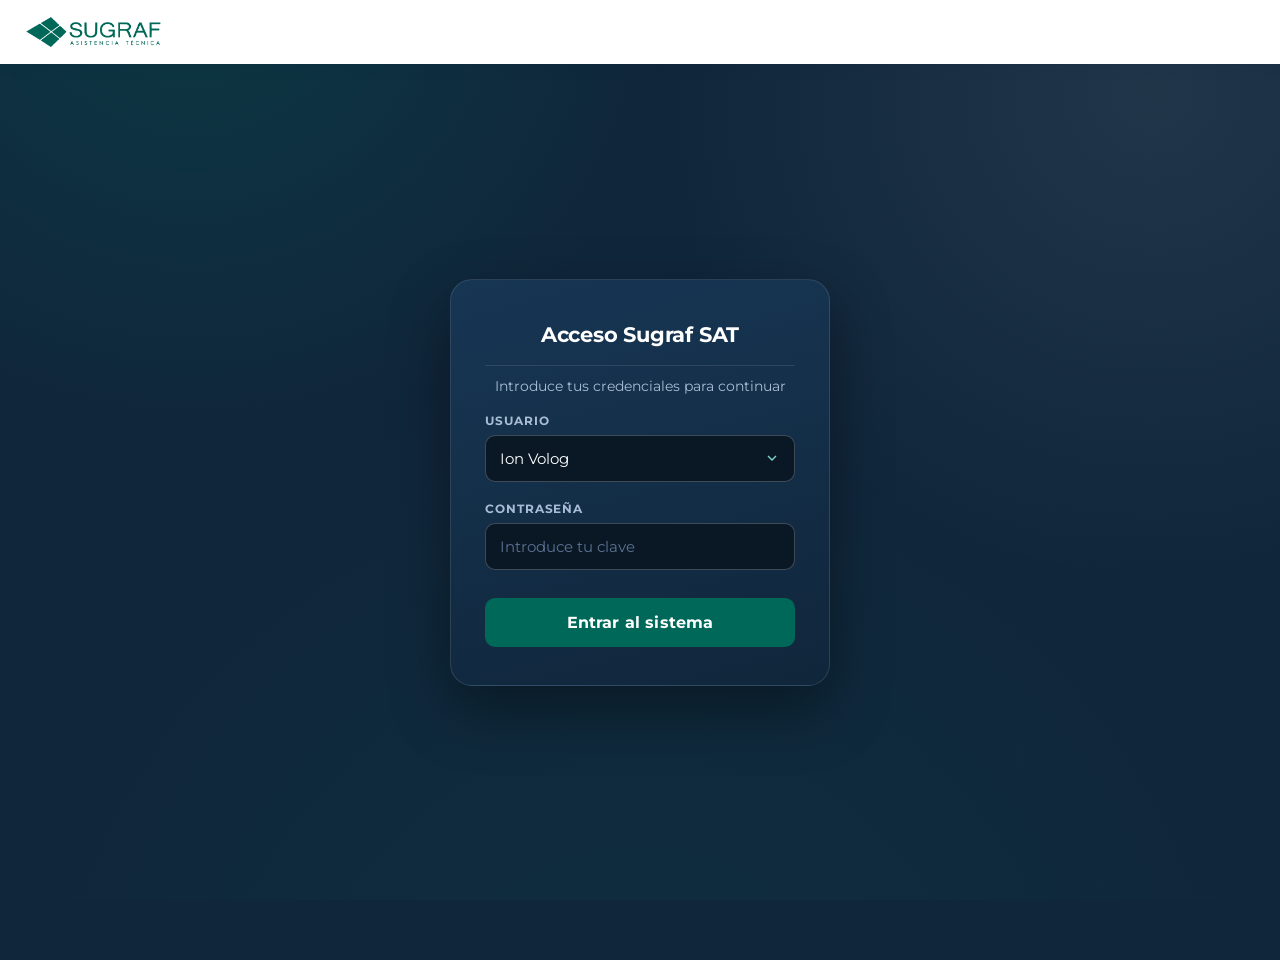
<file: index.html>
<!-- index.html -->
<!DOCTYPE html>
<html lang="es">
<head>
  <meta charset="UTF-8">
  <meta name="viewport" content="width=device-width, initial-scale=1.0, maximum-scale=1.0, user-scalable=no">
  <meta name="theme-color" content="#10263B">
  <link rel="manifest" href="/manifest.json">
  <title>Sugraf SAT</title>
  <meta name="apple-mobile-web-app-title" content="Sugraf SAT">
  <meta name="application-name" content="Sugraf SAT">

  <link rel="preconnect" href="https://fonts.googleapis.com">
  <link href="https://fonts.googleapis.com/css2?family=Montserrat:wght@400;500;600;700;800&display=swap" rel="stylesheet">
  <link rel="stylesheet" href="/ui-common.css">

  <style>
    :root{
      --navy:#10263B;
      --navy-dark:#0a1826;
      --navy-light:#173654;
      --green:#006858;
      --green-dark:#004d40;
      --green-soft:rgba(0,104,88,0.15);
      --grey:#B6BEC4;
      --ink:#f4f8fc;
      --muted:#a9bcd6;
    }
    * { box-sizing: border-box; margin: 0; padding: 0; }
    html{ scroll-behavior:smooth; }
    body {
        font-family: 'Montserrat', sans-serif;
        font-weight:400;
        background-color: var(--navy);
        background-image:
          radial-gradient(900px circle at 15% -5%, rgba(0,104,88,0.28) 0%, transparent 55%),
          radial-gradient(900px circle at 90% 10%, rgba(182,190,196,0.10) 0%, transparent 55%),
          radial-gradient(1200px circle at 50% 120%, rgba(0,104,88,0.12) 0%, transparent 60%);
        background-attachment: fixed;
        color: var(--ink);
        min-height: 100vh;
    }
    h1, h2, h3 { font-family: 'Montserrat', sans-serif; font-weight:700; letter-spacing:-0.01em; }

    .topbar {
      background:#ffffff;
      height:64px;
      display:flex;
      align-items:center;
      padding:0 24px;
      justify-content:space-between;
      box-shadow:0 1px 0 rgba(16,38,59,0.08), 0 4px 16px rgba(16,38,59,0.04);
      position:sticky; top:0; z-index:100;
    }
    .topbar-left{ display:flex; align-items:center; gap:12px; height:100%; }
    .topbar img{ height:35px; object-fit:contain; display:block; }

    .topbar-right { color:#4a5a72; font-size:13px; font-weight:600; display:flex; align-items:center; gap:9px; }
    .dot { width:8px; height:8px; background:var(--green); border-radius:50%; box-shadow:0 0 0 4px var(--green-soft); }

    .dropdown { position:relative; display:inline-block; cursor:pointer; }
    .dropdown-trigger{ display:flex; align-items:center; gap:6px; padding:8px 12px; border-radius:10px; transition:background 0.15s; }
    .dropdown-trigger:hover{ background:#f1f5f8; }
    .chev{ font-size:9px; color:#94a3b8; transition:transform 0.15s; }
    .dropdown-content {
      display:none; position:absolute; right:0; background:#ffffff;
      min-width:170px; box-shadow:0 12px 28px rgba(16,38,59,0.18);
      z-index:1; border-radius:12px; overflow:hidden; margin-top:10px;
      border:1px solid #eef2f5;
    }
    .dropdown-content a {
      color:#ef4444; padding:13px 16px; text-decoration:none; display:flex;
      align-items:center; gap:8px; font-weight:600; font-size:0.88rem;
    }
    .dropdown-content a:hover { background:#fef2f2; }
    .show { display:block; animation:dropIn 0.15s ease; }
    @keyframes dropIn{ from{opacity:0; transform:translateY(-6px);} to{opacity:1; transform:translateY(0);} }

    .view { display:none; padding-bottom:60px; }
    .view.active { display:block; animation:fadeIn 0.4s ease; }
    @keyframes fadeIn { from { opacity:0; transform:translateY(14px); } to { opacity:1; transform:translateY(0); } }

    .container { max-width:960px; margin:0 auto; padding:20px; }
    .text-center { text-align:center; margin:48px 0 34px; }
    .eyebrow{
      display:inline-flex; align-items:center; gap:7px; background:var(--green-soft);
      border:1px solid rgba(0,104,88,0.35); color:#7fd9c7; font-size:0.7rem; font-weight:700;
      letter-spacing:0.12em; text-transform:uppercase; padding:6px 14px; border-radius:999px; margin-bottom:16px;
    }
    .eyebrow .dot-sm{ width:6px; height:6px; background:#2fd9b8; border-radius:50%; }
    .text-center h1 { font-size:2.15rem; color:var(--ink); margin-bottom:10px; }
    .text-center p { color:var(--muted); font-size:0.98rem; line-height:1.6; max-width:480px; margin:0 auto; }

    .grid { display:grid; grid-template-columns:repeat(2, 1fr); gap:22px; }
    @media (max-width:640px){ .grid{ grid-template-columns:1fr; } }
    
    .card {
      position:relative; overflow:hidden;
      background:linear-gradient(160deg, var(--navy-light) 0%, var(--navy) 100%);
      border:1px solid rgba(182,190,196,0.14);
      border-radius:20px; padding:28px; cursor:pointer;
      transition:transform 0.25s ease, border-color 0.25s ease, box-shadow 0.25s ease;
    }
    .card::after{
      content:""; position:absolute; right:-40px; top:-40px; width:140px; height:140px;
      background:radial-gradient(circle, rgba(0,104,88,0.35) 0%, transparent 70%);
      opacity:0; transition:opacity 0.25s ease;
    }
    .card:hover { border-color:rgba(0,104,88,0.55); transform:translateY(-4px); box-shadow:0 18px 34px rgba(0,0,0,0.28); }
    .card:hover::after{ opacity:1; }
    .card-icon {
      background:var(--green-soft); width:48px; height:48px; border-radius:13px;
      display:flex; align-items:center; justify-content:center; font-size:22px;
      margin-bottom:18px; border:1px solid rgba(0,104,88,0.35); position:relative; z-index:1;
    }
    .card h3 { font-size:1.15rem; margin-bottom:8px; color:#fff; position:relative; z-index:1; }
    .card p { color:var(--muted); font-size:0.9rem; line-height:1.5; position:relative; z-index:1; }
    .card-arrow{ margin-top:16px; font-size:0.82rem; font-weight:700; color:#2fd9b8; display:flex; align-items:center; gap:6px; position:relative; z-index:1; }
    .card-arrow span{ transition:transform 0.2s ease; }
    .card:hover .card-arrow span{ transform:translateX(4px); }

    .note-icon, .nexus-icon, .person-icon, .clock-icon, .book-icon { width:22px; height:22px; }
    .clock-icon path{ transition:stroke 0.2s ease; }
    .note-icon .fold{ transition:stroke 0.2s ease; }
    .card:hover .note-icon .fold{ stroke:#2fd9b8; }
    .nexus-icon .node{ transition:stroke 0.2s ease, fill 0.2s ease; }
    .card:hover .nexus-icon .node-main{ stroke:#2fd9b8; }
    .person-icon path, .person-icon circle{ transition:stroke 0.2s ease; }
    .card:hover .person-icon .head{ stroke:#2fd9b8; }
    .book-icon path{ transition:stroke 0.2s ease; }

    .login-wrap{ min-height:calc(100vh - 64px); display:flex; align-items:center; justify-content:center; padding:20px; }
    .form-box {
      background:linear-gradient(165deg, var(--navy-light) 0%, var(--navy) 100%);
      color:#fff; border:1px solid rgba(182,190,196,0.16);
      border-radius:22px; padding:38px 34px; max-width:380px; width:100%;
      box-shadow:0 24px 60px rgba(0,0,0,0.4);
    }
    .form-box h2 {
      color:#fff; text-align:center; font-size:1.3rem; font-weight:700;
      padding-bottom:18px; margin-bottom:6px; border-bottom:1px solid rgba(255,255,255,0.1);
      margin-top:4px;
    }
    .form-box .sub{ text-align:center; color:var(--muted); font-size:0.85rem; margin-bottom:6px; }
    label { display:block; font-size:0.72rem; font-weight:700; color:var(--muted); margin:20px 0 7px; text-transform:uppercase; letter-spacing:0.08em; }
    input, select {
      width:100%; padding:13px 14px; border:1px solid rgba(182,190,196,0.3); border-radius:10px;
      font-size:0.95rem; font-family:'Montserrat'; background:var(--navy-dark); color:#fff;
      transition:border-color 0.15s, box-shadow 0.15s;
    }
    input::placeholder{ color:#5c7291; }
    input:focus, select:focus { outline:none; border-color:var(--green); box-shadow:0 0 0 3px var(--green-soft); }
    select{ appearance:none; background-image:url('data:image/svg+xml;utf8,<svg xmlns="http://www.w3.org/2000/svg" viewBox="0 0 24 24" fill="none" stroke="%237fd9c7" stroke-width="2"><path d="M6 9l6 6 6-6"/></svg>'); background-repeat:no-repeat; background-position:right 14px center; background-size:16px; padding-right:38px; }

    button.btn {
      background:var(--green); color:#fff; border:none; padding:15px;
      border-radius:10px; font-size:0.98rem; font-weight:700; width:100%; margin-top:28px;
      cursor:pointer; transition:background 0.2s, transform 0.15s; font-family:'Montserrat';
      letter-spacing:0.01em;
    }
    button.btn:hover { background:var(--green-dark); transform:translateY(-1px); }
    button.btn:active{ transform:translateY(0); }
  </style>
</head>
<body>
  <script src="/ui-common.js"></script>

  <div class="topbar">
    <div class="topbar-left">
      <img src="/logo_grande.png" alt="Sugraf Logo" onerror="this.style.display='none'">
    </div>

    <div class="topbar-right" id="zona-usuario" style="display:none;">
      <div class="dot"></div>
      <div class="dropdown">
        <span class="dropdown-trigger" id="user-display" onclick="toggleUserMenu()"><span id="user-name-text">Conectado</span> <span class="chev">&#9660;</span></span>
        <div id="user-menu" class="dropdown-content">
          <a href="#" onclick="cerrarSesion()">&#10162; Desconectar</a>
        </div>
      </div>
    </div>
  </div>

  <div id="view-login" class="view active">
    <div class="login-wrap">
      <div class="form-box">
        <h2>Acceso Sugraf SAT</h2>
        <p class="sub" style="margin-top:12px;">Introduce tus credenciales para continuar</p>
        <label>Usuario</label>
        <select id="login-user">
          <option value="Ion Volog">Ion Volog</option>
          <option value="Francisco Ant&uacute;nez">Francisco Ant&uacute;nez</option>
          <option value="Daniel Gargallo">Daniel Gargallo</option>
          <option value="Técnico 4">Técnico 4</option>
          <option value="Master">Master</option>
        </select>
        <label>Contrase&ntilde;a</label>
        <input type="password" id="login-pass" placeholder="Introduce tu clave">
        <button class="btn" onclick="iniciarSesion()">Entrar al sistema</button>
      </div>
    </div>
  </div>

  <div id="view-dashboard" class="view">
    <div class="container">
      <div class="text-center">
        <h1>SUGRAF</h1>
        <p>Selecciona una opci&oacute;n para comenzar.</p>
      </div>
      <div class="grid">
        <div class="card" id="card-generador" onclick="irA('generador')">
          <div class="card-icon">
            <svg class="note-icon" viewBox="0 0 24 24" fill="none" xmlns="http://www.w3.org/2000/svg">
              <path d="M6 4.25h7.5L18 8.75V19a1 1 0 0 1-1 1H6a1 1 0 0 1-1-1V5.25a1 1 0 0 1 1-1Z" stroke="#a9bcd6" stroke-width="1.5" stroke-linejoin="round"/>
              <path class="fold" d="M13.5 4.25V8a1 1 0 0 0 1 1H18" stroke="#a9bcd6" stroke-width="1.5" stroke-linejoin="round"/>
              <line x1="7.75" y1="12.25" x2="14.25" y2="12.25" stroke="#2fd9b8" stroke-width="1.5" stroke-linecap="round"/>
              <line x1="7.75" y1="15.25" x2="14.25" y2="15.25" stroke="#2fd9b8" stroke-width="1.5" stroke-linecap="round"/>
              <line x1="7.75" y1="18.25" x2="11.5" y2="18.25" stroke="#2fd9b8" stroke-width="1.5" stroke-linecap="round"/>
            </svg>
          </div>
          <h3>Introducir Aviso</h3>
          <p>Registra un nuevo aviso en el sistema general.</p>
          <div class="card-arrow">Abrir <span>&rarr;</span></div>
        </div>
        <div class="card" id="card-gestor" onclick="irA('gestor')">
          <div class="card-icon">
            <svg class="nexus-icon" viewBox="0 0 24 24" fill="none" xmlns="http://www.w3.org/2000/svg">
              <path d="M12 8.5V12M12 12 6.5 16.25M12 12l5.5 4.25" stroke="#a9bcd6" stroke-width="1.5" stroke-linecap="round" stroke-linejoin="round"/>
              <circle class="node node-main" cx="12" cy="6.25" r="2.25" stroke="#a9bcd6" stroke-width="1.5"/>
              <circle class="node" cx="6" cy="18" r="2.25" stroke="#2fd9b8" stroke-width="1.5"/>
              <circle class="node" cx="18" cy="18" r="2.25" stroke="#2fd9b8" stroke-width="1.5"/>
            </svg>
          </div>
          <h3>Organizador de Avisos</h3>
          <p>Asignaci&oacute;n de t&eacute;cnicos y gesti&oacute;n del panel central.</p>
          <div class="card-arrow">Abrir <span>&rarr;</span></div>
        </div>
        <div class="card" id="card-adjudicados" onclick="irA('adjudicados')">
          <div class="card-icon">
            <svg class="person-icon" viewBox="0 0 24 24" fill="none" xmlns="http://www.w3.org/2000/svg">
              <circle class="head" cx="12" cy="8" r="3.25" stroke="#a9bcd6" stroke-width="1.5"/>
              <path d="M5.5 19c0-3.6 2.9-5.75 6.5-5.75s6.5 2.15 6.5 5.75" stroke="#2fd9b8" stroke-width="1.5" stroke-linecap="round"/>
            </svg>
          </div>
          <h3>Avisos Asignados</h3>
          <p>Crea los partes de los avisos asignados.</p>
          <div class="card-arrow">Abrir <span>&rarr;</span></div>
        </div>
        <div class="card" id="card-historicos" onclick="irA('historicos')">
          <div class="card-icon">
            <svg class="clock-icon" viewBox="0 0 24 24" fill="none" xmlns="http://www.w3.org/2000/svg">
              <path d="M4.5 12a7.5 7.5 0 1 0 2.2-5.3" stroke="#a9bcd6" stroke-width="1.5" stroke-linecap="round"/>
              <path d="M4.25 4.5v3h3" stroke="#a9bcd6" stroke-width="1.5" stroke-linecap="round" stroke-linejoin="round"/>
              <path class="hands" d="M12 8.25V12l2.75 1.75" stroke="#2fd9b8" stroke-width="1.5" stroke-linecap="round" stroke-linejoin="round"/>
            </svg>
          </div>
          <h3>Históricos SAT</h3>
          <p>Consulta los partes realizados por cliente y máquina.</p>
          <div class="card-arrow">Abrir <span>&rarr;</span></div>
        </div>
        <div class="card" id="card-manuales" onclick="irA('manuales')">
          <div class="card-icon">
            <svg class="book-icon" viewBox="0 0 24 24" fill="none" xmlns="http://www.w3.org/2000/svg">
              <path d="M12 6.5c-1.9-1.35-4.4-1.9-7.25-1.75v12.5c2.85-.15 5.35.4 7.25 1.75 1.9-1.35 4.4-1.9 7.25-1.75V4.75C16.4 4.6 13.9 5.15 12 6.5Z" stroke="#a9bcd6" stroke-width="1.5" stroke-linejoin="round"/>
              <path class="spine" d="M12 6.5V19" stroke="#2fd9b8" stroke-width="1.5" stroke-linecap="round"/>
              <path d="M7.25 9.25c1 0 1.9.2 2.6.55M7.25 12.25c1 0 1.9.2 2.6.55M14.15 9.8c.7-.35 1.6-.55 2.6-.55M14.15 12.8c.7-.35 1.6-.55 2.6-.55" stroke="#2fd9b8" stroke-width="1.5" stroke-linecap="round"/>
            </svg>
          </div>
          <h3>Manuales Técnicos</h3>
          <p>Consulta los manuales por cliente, marca y modelo.</p>
          <div class="card-arrow">Abrir <span>&rarr;</span></div>
        </div>
        <div class="card" id="card-incidencias" onclick="irA('incidencias')" style="display:none">
          <div class="card-icon">
            <svg viewBox="0 0 24 24" fill="none" xmlns="http://www.w3.org/2000/svg">
              <path d="M10.3 3.9 1.8 18a2 2 0 0 0 1.7 3h17a2 2 0 0 0 1.7-3L13.7 3.9a2 2 0 0 0-3.4 0Z" stroke="#a9bcd6" stroke-width="1.5" stroke-linejoin="round"/>
              <path d="M12 9v4M12 17h.01" stroke="#2fd9b8" stroke-width="1.8" stroke-linecap="round"/>
            </svg>
          </div>
          <h3>Avisos a comerciales</h3>
          <p>Marca problemas con un cliente (SAT sin resolver o sin pagar, quejas) para que los comerciales lo vean.</p>
          <div class="card-arrow">Abrir <span>&rarr;</span></div>
        </div>
      </div>
    </div>
  </div>

  <script>
    const USUARIOS = {
      "Ion Volog": "sugraf_1",
      "Francisco Antúnez": "sugraf_2",
      "Daniel Gargallo": "sugraf_3",
      "Técnico 4": "sugraf_4",
      "Master": "sugraf_5"
    };

    let currentUser = localStorage.getItem("sugraf_user") || null;

    function applyUserPermissions() {
        const cInc = document.getElementById("card-incidencias");
        if (cInc) cInc.style.display = currentUser === "Master" ? "" : "none";
        if (currentUser === "Técnico 4") {
            const cGen = document.getElementById("card-generador");
            const cGes = document.getElementById("card-gestor");
            if (cGen) cGen.style.display = "none";
            if (cGes) cGes.style.display = "none";
        }
    }

    if (currentUser) {
      document.getElementById("user-name-text").innerText = currentUser;
      document.getElementById("zona-usuario").style.display = "flex";
      document.getElementById("view-login").classList.remove("active");
      document.getElementById("view-dashboard").classList.add("active");
      applyUserPermissions();
    }

    function toggleUserMenu() {
        document.getElementById("user-menu").classList.toggle("show");
    }

    window.onclick = function(event) {
        if (!event.target.closest(".dropdown")) {
            var dropdowns = document.getElementsByClassName("dropdown-content");
            for (var i = 0; i < dropdowns.length; i++) {
                if (dropdowns[i].classList.contains("show")) {
                    dropdowns[i].classList.remove("show");
                }
            }
        }
    }

    // En iPhone tocar fuera (en una zona que no es un botón) no llega como click a window.
    document.addEventListener('touchstart', function(event) {
        if (event.target.closest(".dropdown")) return;
        var dropdowns = document.getElementsByClassName("dropdown-content");
        for (var i = 0; i < dropdowns.length; i++) dropdowns[i].classList.remove("show");
    }, {passive: true});

    async function iniciarSesion() {
      const u = document.getElementById("login-user").value;
      const p = document.getElementById("login-pass").value;
      if (USUARIOS[u] === p) {
        currentUser = u;
        localStorage.setItem("sugraf_user", u);
        document.getElementById("user-name-text").innerText = currentUser;
        document.getElementById("zona-usuario").style.display = "flex";
        document.getElementById("login-pass").value = "";

        document.getElementById("view-login").classList.remove("active");
        document.getElementById("view-dashboard").classList.add("active");

        applyUserPermissions();
        if (!window.SugrafBot) {
          const bot = document.createElement('script');
          bot.src = '/chatbot.js';
          document.body.appendChild(bot);
        }
      } else {
        await appAlert("Contraseña incorrecta.", {type: 'error'});
      }
    }

    function cerrarSesion() {
      localStorage.removeItem("sugraf_user");
      sessionStorage.removeItem("sugraf_bot_conversacion");
      location.reload();
    }

    function irA(modulo) {
      window.location.href = `/vista/${modulo}`;
    }
  </script>
  <script src="/chatbot.js"></script>
</body>
</html>
</file>
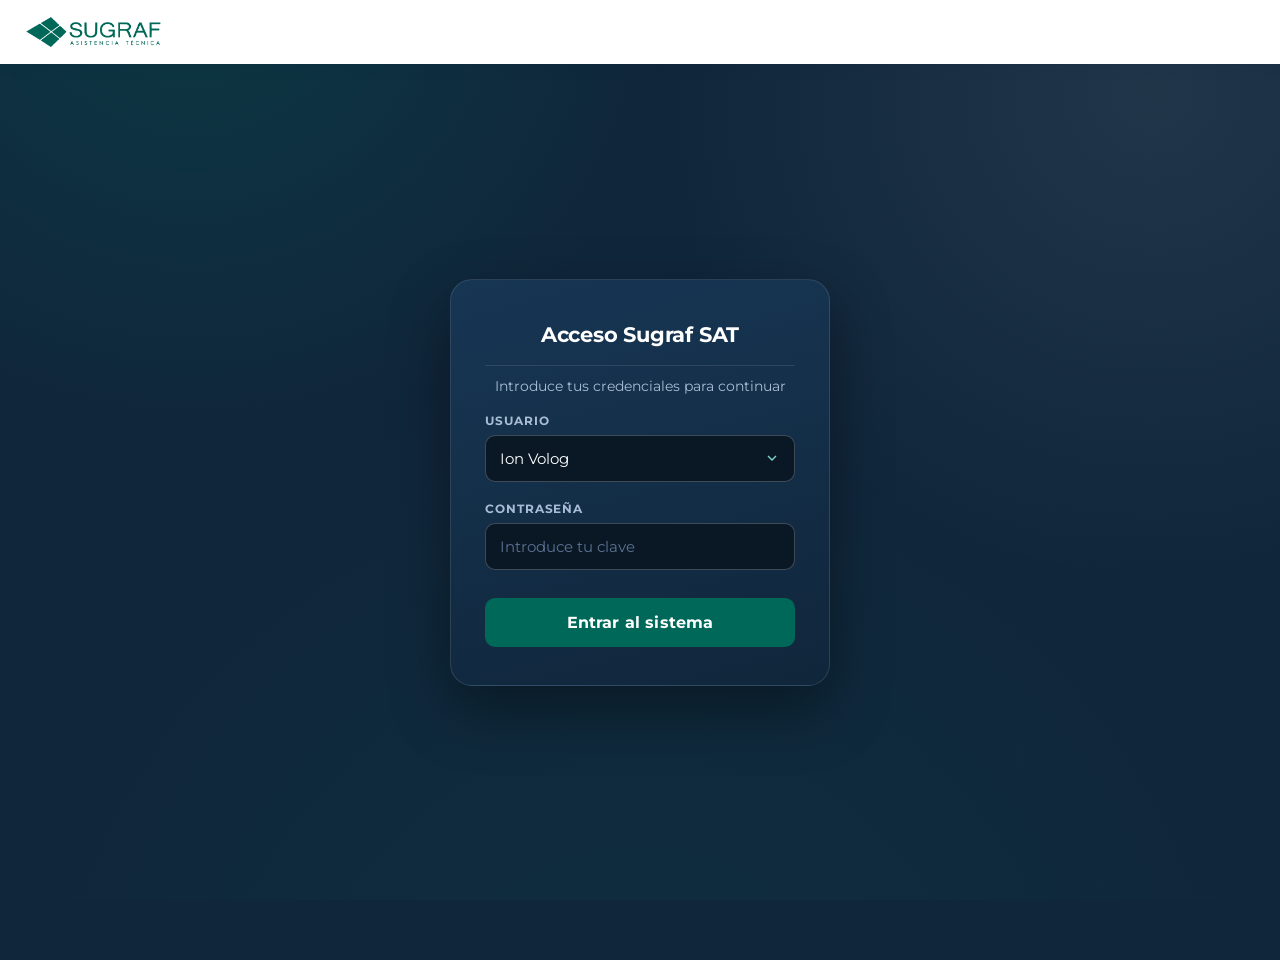
<file: adjudicados.html>
<!DOCTYPE html>
<html lang="es">
<head>
  <meta charset="UTF-8">
  <title>Mis Avisos Adjudicados</title>
  <style>
    body { font-family: sans-serif; background: #070e1c; color: white; padding: 20px; }
    .volver { display: inline-block; margin-bottom: 20px; color: #4f9cd9; text-decoration: none; font-weight: bold; }
    .inc-item { background: #0f1e35; padding: 15px; border-radius: 8px; margin-bottom: 10px; border: 1px solid #1c3357; cursor: pointer;}
    .inc-item:hover { background: #1c3357; }
    .form-box { background: #0f1e35; padding: 20px; border-radius: 12px; max-width: 600px; margin: 20px auto; display: none;}
    input, textarea, select, button { width: 100%; padding: 10px; margin: 5px 0 15px; border-radius: 5px; border: none; }
    button { background: #4f9cd9; color: white; cursor: pointer; font-weight: bold; }
  </style>
</head>
<body>
  <a href="/" class="volver">← Volver al Hub</a>
  <h2>Mis Avisos Adjudicados</h2>
  <div id="lista">Cargando...</div>

  <div class="form-box" id="resolucion-box">
    <h3>Resolver Aviso</h3>
    <form id="form-resolver">
      <input type="hidden" id="res_index">
      <input type="text" id="res_cliente" readonly>
      <input type="text" id="res_maquina" readonly>
      <input type="text" id="res_poblacion" readonly>
      
      <label>Tipo Asistencia</label>
      <select id="res_tipo"><option>Visita</option><option>Taller</option></select>
      
      <label>Solución</label>
      <textarea id="res_solucion" rows="4" required></textarea>
      
      <button type="submit" id="btn-save">Finalizar y Crear Parte</button>
    </form>
  </div>

  <script>
    const currentUser = localStorage.getItem("sugraf_user");
    if (!currentUser) window.location.href = "/";
    
    let misAvisos = [];

    async function cargar() {
      const res = await fetch(`/api/adjudicados/mis-avisos?tecnico=${encodeURIComponent(currentUser)}`);
      const data = await res.json();
      misAvisos = data.avisos || [];
      
      if(misAvisos.length === 0){
          document.getElementById('lista').innerHTML = "<p>No tienes avisos asignados actualmente.</p>";
      } else {
          document.getElementById('lista').innerHTML = misAvisos.map(av => `
            <div class="inc-item" onclick="abrir(${av.aviso_index}, '${av['CLIENTE']}', '${av['MÁQUINA']}', '${av['POBLACIÓN']}')">
              <strong>${av['CLIENTE']}</strong> - ${av['MÁQUINA']}
            </div>
          `).join('');
      }
    }

    function abrir(index, c, m, p) {
      document.getElementById('resolucion-box').style.display = 'block';
      document.getElementById('res_index').value = index;
      document.getElementById('res_cliente').value = c;
      document.getElementById('res_maquina').value = m;
      document.getElementById('res_poblacion').value = p;
      window.scrollTo(0, document.body.scrollHeight);
    }

    document.getElementById('form-resolver').onsubmit = async (e) => {
      e.preventDefault();
      document.getElementById('btn-save').disabled = true;
      
      const payload = {
        aviso_index: parseInt(document.getElementById('res_index').value),
        fecha: new Date().toISOString().split('T')[0],
        hora: new Date().toTimeString().substring(0,5),
        tipo_visita: document.getElementById('res_tipo').value,
        cliente: document.getElementById('res_cliente').value,
        poblacion: document.getElementById('res_poblacion').value,
        maquina: document.getElementById('res_maquina').value,
        tecnico: currentUser,
        solucion: document.getElementById('res_solucion').value
      };

      await fetch('/api/adjudicados/resolver', { method: 'POST', headers: {'Content-Type': 'application/json'}, body: JSON.stringify(payload) });
      alert("Aviso Finalizado!");
      document.getElementById('resolucion-box').style.display = 'none';
      cargar();
      document.getElementById('btn-save').disabled = false;
    };

    cargar();
  </script>
</body>
</html>
</file>
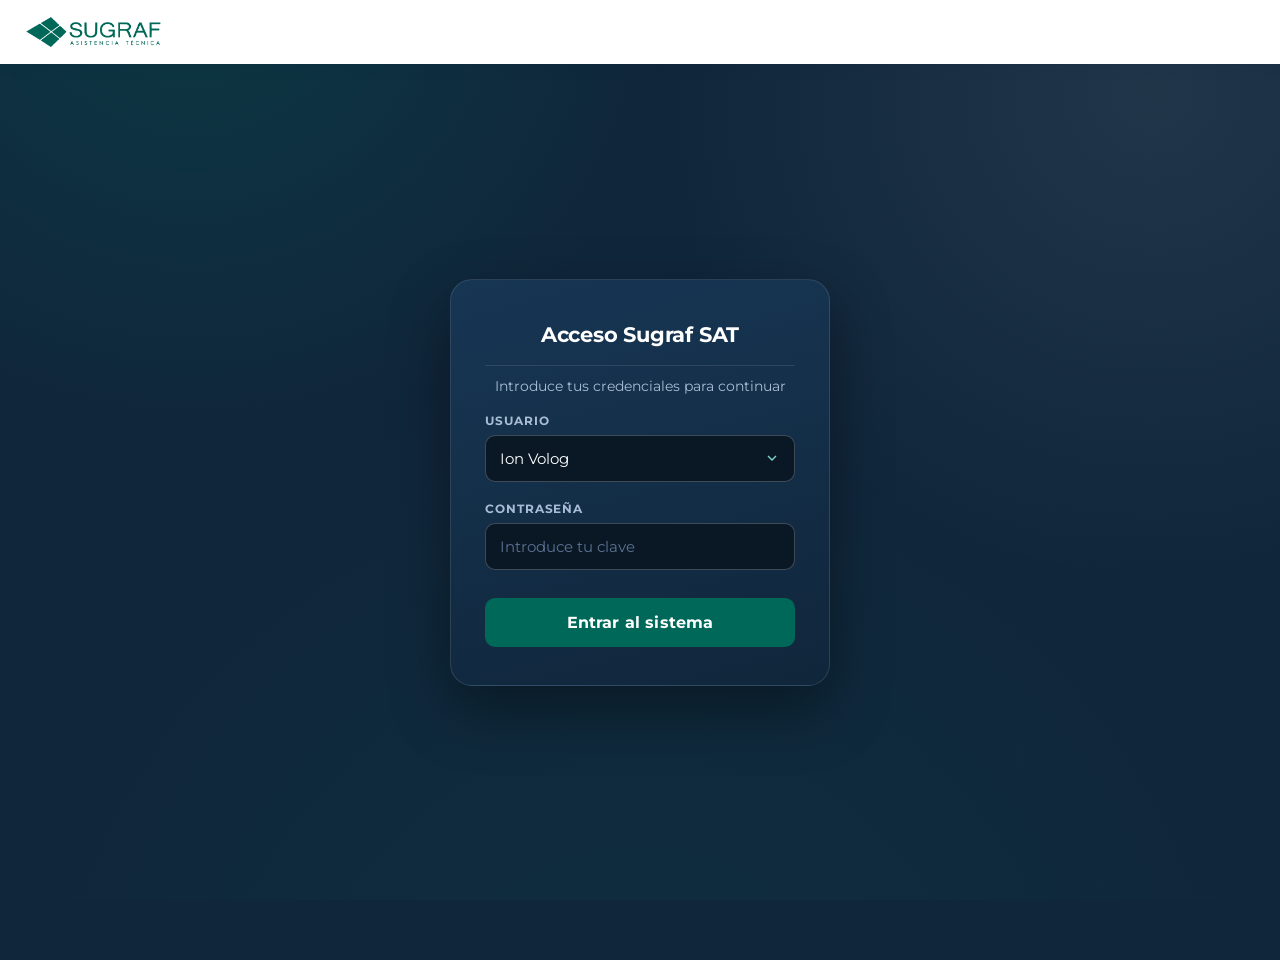
<file: gestor.html>
<!DOCTYPE html>
<html lang="es">
<head>
  <meta charset="UTF-8">
  <title>Organizador de Avisos</title>
  <style>
    body { font-family: sans-serif; background: #070e1c; color: white; padding: 20px; }
    .volver { display: inline-block; margin-bottom: 20px; color: #4f9cd9; text-decoration: none; font-weight: bold; }
    .inc-item { background: #0f1e35; padding: 15px; border-radius: 8px; margin-bottom: 10px; border: 1px solid #1c3357;}
    select { padding: 5px; background: white; color: black; border-radius: 4px; }
  </style>
</head>
<body>
  <a href="/" class="volver">← Volver al Hub</a>
  <h2>Organizador de Avisos</h2>
  <div id="lista">Cargando...</div>

  <script>
    const currentUser = localStorage.getItem("sugraf_user");
    if (!currentUser) window.location.href = "/";
    const TECNICOS_PERMITIDOS = ["Ion Volog", "Francisco Antúnez", "Daniel Gargallo", "Emilio Arrieta"];

    let avisos = [];

    async function cargar() {
      const res = await fetch('/api/gestor/avisos');
      const data = await res.json();
      avisos = data.avisos || [];
      render();
    }

    function render() {
      const isTecnico = TECNICOS_PERMITIDOS.includes(currentUser);
      
      document.getElementById('lista').innerHTML = avisos.map((av, i) => {
        const tecActual = av['REALIZADO POR'] || 'Pendiente';
        
        let tecOptions = `<option value="Pendiente" ${tecActual === 'Pendiente' ? 'selected' : ''}>Sin Asignar</option>`;
        
        // Regla: Si es uno de los 4 técnicos, solo puede seleccionarse a sí mismo o "Sin Asignar"
        if (isTecnico) {
            tecOptions += `<option value="${currentUser}" ${tecActual === currentUser ? 'selected' : ''}>${currentUser}</option>`;
            // Si el aviso ya estaba asignado a otro, lo mostramos para que no desaparezca, pero no puede seleccionarlo si no es él
            if (tecActual !== 'Pendiente' && tecActual !== currentUser) {
                tecOptions += `<option value="${tecActual}" selected disabled>${tecActual}</option>`;
            }
        } else if (currentUser === "Laura") {
            // Laura puede asignar a cualquiera
            TECNICOS_PERMITIDOS.forEach(t => {
                tecOptions += `<option value="${t}" ${tecActual === t ? 'selected' : ''}>${t}</option>`;
            });
        } else {
             // Solo visualizar, no puede cambiar nada
             tecOptions = `<option>${tecActual}</option>`;
        }

        const disTec = (currentUser === "Solo Visualizar") ? 'disabled' : '';
        const disPir = (currentUser !== "Laura") ? 'disabled' : '';

        return `
        <div class="inc-item">
          <strong>${av['CLIENTE']}</strong> - ${av['MÁQUINA']} <br><br>
          Asignado a: <select onchange="updateTec(${i}, this.value)" ${disTec}>${tecOptions}</select>
          | Pirineos: <select onchange="updatePir(${i}, this.value)" ${disPir}>
            <option value="NO" ${av['PIRINEOS'] !== 'SI' ? 'selected' : ''}>NO</option>
            <option value="SI" ${av['PIRINEOS'] === 'SI' ? 'selected' : ''}>SI</option>
          </select>
        </div>`;
      }).join('');
    }

    async function updateTec(i, val) {
      await fetch('/api/gestor/actualizar-tecnico', { method: 'POST', headers: {'Content-Type': 'application/json'}, body: JSON.stringify({aviso_index: i, valor: val})});
    }
    
    async function updatePir(i, val) {
      await fetch('/api/gestor/actualizar-pirineos', { method: 'POST', headers: {'Content-Type': 'application/json'}, body: JSON.stringify({aviso_index: i, valor: val})});
    }

    cargar();
  </script>
</body>
</html>
</file>
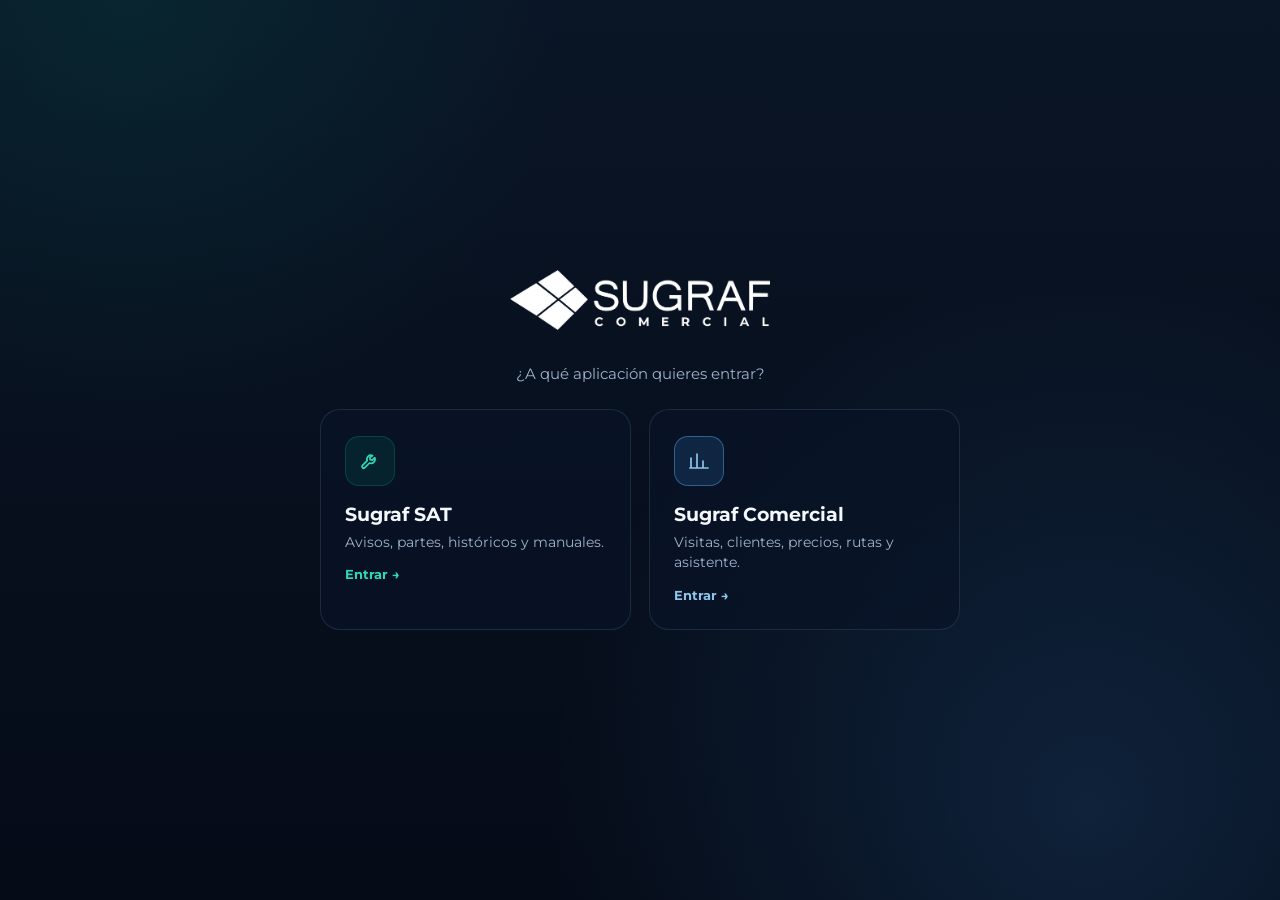
<file: hub.html>
<!-- hub.html: pantalla para elegir app (Servicio técnico o Comercial). Se abre en /hub y,
     cuando PAGINA_PRINCIPAL = "hub" en main.py, también en la dirección principal. -->
<!DOCTYPE html>
<html lang="es">
<head>
  <meta charset="UTF-8">
  <meta name="viewport" content="width=device-width, initial-scale=1.0, viewport-fit=cover">
  <meta name="theme-color" content="#0a1526">
  <title>Sugraf</title>
  <link rel="icon" type="image/png" href="/comercial/icono.png">
  <link rel="preconnect" href="https://fonts.googleapis.com">
  <link href="https://fonts.googleapis.com/css2?family=Montserrat:wght@400;600;700;800&display=swap" rel="stylesheet">
  <style>
    *{ box-sizing:border-box; margin:0; padding:0; }
    body{ font-family:'Montserrat', sans-serif; color:#f4f8fc; min-height:100vh; display:flex; flex-direction:column; align-items:center; justify-content:center; padding:24px 16px;
      background:#050b17; background-image:radial-gradient(900px circle at 85% 90%, rgba(47,111,176,0.22) 0%, transparent 60%),
        radial-gradient(800px circle at 10% 0%, rgba(0,104,88,0.20) 0%, transparent 55%), linear-gradient(180deg, #0a1526 0%, #050b17 100%); }
    img.logo{ width:min(260px, 70vw); margin-bottom:34px; }
    p.sub{ color:#9fb2cc; font-size:0.95rem; margin-bottom:26px; text-align:center; }
    .opciones{ display:grid; grid-template-columns:1fr 1fr; gap:18px; width:100%; max-width:640px; }
    @media (max-width:560px){ .opciones{ grid-template-columns:1fr; } }
    a.op{ display:block; text-decoration:none; color:inherit; padding:26px 24px; border-radius:20px; background:rgba(9,20,38,0.74);
      border:1px solid rgba(143,196,236,0.14); transition:transform .2s, border-color .2s, box-shadow .2s; }
    a.op:hover, a.op:focus-visible{ transform:translateY(-3px); box-shadow:0 18px 34px rgba(0,0,0,.35); outline:none; }
    a.op.sat:hover{ border-color:rgba(47,217,184,.6); } a.op.com:hover{ border-color:rgba(143,196,236,.7); }
    .icono{ width:50px; height:50px; border-radius:14px; display:flex; align-items:center; justify-content:center; margin-bottom:16px; }
    .sat .icono{ background:rgba(0,104,88,.2); border:1px solid rgba(0,104,88,.5); } .com .icono{ background:rgba(47,111,176,.22); border:1px solid rgba(79,156,217,.5); }
    .icono svg{ width:24px; height:24px; fill:none; stroke-width:1.7; stroke-linecap:round; stroke-linejoin:round; }
    .sat svg{ stroke:#2fd9b8; } .com svg{ stroke:#8fc4ec; }
    h2{ font-size:1.2rem; margin-bottom:6px; } .op p{ color:#9fb2cc; font-size:0.86rem; line-height:1.5; }
    .ir{ margin-top:14px; font-weight:700; font-size:0.82rem; } .sat .ir{ color:#2fd9b8; } .com .ir{ color:#8fc4ec; }
  </style>
</head>
<body>
  <img class="logo" src="/comercial/logo.png" alt="Sugraf">
  <p class="sub">¿A qué aplicación quieres entrar?</p>
  <div class="opciones">
    <a class="op sat" href="/sat">
      <div class="icono"><svg viewBox="0 0 24 24"><path d="M14.5 6.5a4 4 0 0 0-5.3 5.2L4.5 16.4a1.6 1.6 0 0 0 2.3 2.3l4.7-4.7a4 4 0 0 0 5.2-5.3l-2.4 2.4-2.1-.4-.4-2.1z"/></svg></div>
      <h2>Sugraf SAT</h2><p>Avisos, partes, históricos y manuales.</p><div class="ir">Entrar &rarr;</div>
    </a>
    <a class="op com" href="/comercial">
      <div class="icono"><svg viewBox="0 0 24 24"><path d="M4 19V9M10 19V5M16 19v-7M21 19H3"/></svg></div>
      <h2>Sugraf Comercial</h2><p>Visitas, clientes, precios, rutas y asistente.</p><div class="ir">Entrar &rarr;</div>
    </a>
  </div>
</body>
</html>
</file>
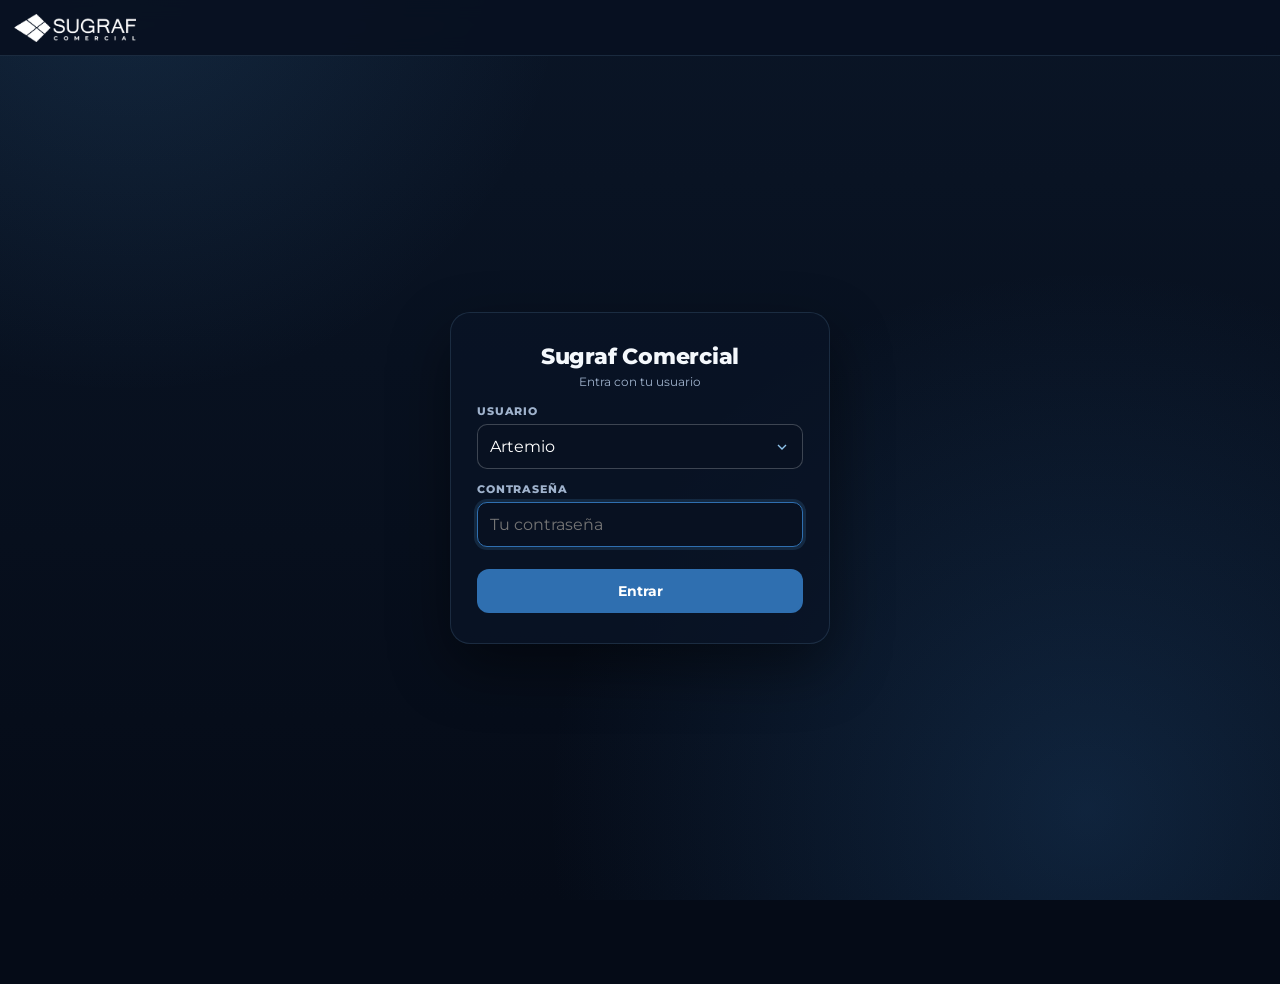
<file: comercial/comercial.html>
<!-- comercial/comercial.html -->
<!DOCTYPE html>
<html lang="es">
<head>
  <meta charset="UTF-8">
  <meta name="viewport" content="width=device-width, initial-scale=1.0, maximum-scale=1.0, user-scalable=no, viewport-fit=cover">
  <meta name="theme-color" content="#0a1526">
  <meta name="apple-mobile-web-app-capable" content="yes">
  <meta name="apple-mobile-web-app-title" content="Sugraf Comercial">
  <link rel="manifest" href="/comercial/manifest.json">
  <link rel="apple-touch-icon" href="/comercial/icono.png">
  <link rel="icon" type="image/png" href="/comercial/icono.png">
  <title>Sugraf Comercial</title>
  <link rel="preconnect" href="https://fonts.googleapis.com">
  <link href="https://fonts.googleapis.com/css2?family=Montserrat:wght@400;500;600;700;800&display=swap" rel="stylesheet">
  <link rel="stylesheet" href="/ui-common.css">
  <style>
    :root{
      /* Azul Sugraf, la misma paleta que la app de escritorio (App/Comun/diseno.py) */
      --navy:#0a1526; --navy-dark:#081121; --navy-light:#122544;
      --green:#2f6fb0; --green-dark:#24588c; --green-soft:rgba(79,156,217,0.16); --accent:#8fc4ec;
      --grey:#B6BEC4; --ink:#f4f8fc; --muted:#9fb2cc; --line:rgba(143,196,236,0.14);
      --red:#ef4444; --amber:#f59e0b;
    }
    *{ box-sizing:border-box; margin:0; padding:0; }
    html{ -webkit-text-size-adjust:100%; }
    body{
      font-family:'Montserrat', sans-serif; background-color:#050b17; color:var(--ink); min-height:100vh;
      background-image:radial-gradient(900px circle at 85% 90%, rgba(47,111,176,0.24) 0%, transparent 60%),
                       radial-gradient(800px circle at 10% -5%, rgba(79,156,217,0.14) 0%, transparent 55%),
                       linear-gradient(180deg, #0a1526 0%, #050b17 100%);
      background-attachment:fixed; padding-bottom:calc(84px + env(safe-area-inset-bottom));
    }
    h2{ font-size:1.35rem; font-weight:800; letter-spacing:-0.01em; }
    h3{ font-size:0.72rem; font-weight:800; text-transform:uppercase; letter-spacing:0.1em; color:var(--muted); margin:22px 0 10px; }
    .topbar{ background:rgba(8,17,33,0.92); -webkit-backdrop-filter:blur(10px); backdrop-filter:blur(10px); height:56px;
      display:flex; align-items:center; justify-content:space-between; padding:0 14px;
      position:sticky; top:0; z-index:100; border-bottom:1px solid var(--line); }
    .topbar-left{ display:flex; align-items:center; gap:12px; }
    .topbar img{ height:28px; display:block; }
    .topbar-right{ color:var(--ink); font-size:12.5px; font-weight:700; display:flex; align-items:center; gap:8px; }
    .salir{ background:none; border:1px solid var(--line); color:var(--muted); font-family:inherit; font-size:0.72rem; font-weight:700; padding:6px 10px; border-radius:9px; cursor:pointer; }
    body.sin-sesion .nav, body.sin-sesion .topbar-right{ display:none !important; }
    .login{ min-height:calc(100vh - 56px); display:flex; align-items:center; justify-content:center; padding:20px; }
    .login-caja{ width:100%; max-width:380px; background:rgba(9,20,38,0.78); border:1px solid var(--line); border-radius:20px; padding:30px 26px; box-shadow:0 24px 60px rgba(0,0,0,.45); }
    .login-caja h2{ text-align:center; margin-bottom:4px; }
    .login-caja .t-small{ text-align:center; }
    .dot{ width:8px; height:8px; background:var(--green); border-radius:50%; box-shadow:0 0 0 4px var(--green-soft); }
    .container{ max-width:760px; margin:0 auto; padding:14px; }
    .view{ display:none; } .view.active{ display:block; animation:fadeIn .25s ease; }
    @keyframes fadeIn{ from{opacity:0; transform:translateY(6px);} to{opacity:1; transform:none;} }

    /* tarjetas y listas */
    .card{ background:rgba(9,20,38,0.74); border:1px solid var(--line); border-radius:16px; padding:14px 16px; margin-bottom:10px; }
    .card.click{ cursor:pointer; } .card.click:active{ transform:scale(.99); }
    .row{ display:flex; align-items:center; gap:10px; } .row.between{ justify-content:space-between; } .wrap{ flex-wrap:wrap; }
    .t-strong{ font-weight:700; color:#fff; font-size:0.95rem; } .t-small{ font-size:0.78rem; color:var(--muted); line-height:1.45; }
    .t-txt{ font-size:0.85rem; color:#e2e8f0; line-height:1.45; white-space:pre-wrap; word-break:break-word; margin-top:6px; }
    .badge{ display:inline-flex; align-items:center; gap:4px; font-size:0.66rem; font-weight:800; letter-spacing:.06em; text-transform:uppercase; padding:3px 8px; border-radius:999px; background:rgba(255,255,255,.08); color:var(--muted); white-space:nowrap; }
    .badge.visita{ background:rgba(143,196,236,.16); color:#bfe0f7; } .badge.llamada{ background:rgba(59,130,246,.18); color:#93c5fd; }
    .badge.precio{ background:rgba(168,85,247,.18); color:#d8b4fe; }
    .badge.ok{ background:rgba(34,197,94,.16); color:#86efac; } .badge.warn{ background:rgba(245,158,11,.18); color:#fcd34d; } .badge.bad{ background:rgba(239,68,68,.18); color:#fca5a5; }
    .empty{ color:var(--muted); font-size:0.88rem; text-align:center; padding:22px 8px; }
    .stats{ display:grid; grid-template-columns:repeat(4, 1fr); gap:8px; }
    .stat{ background:rgba(255,255,255,.04); border:1px solid var(--line); border-radius:12px; padding:10px 6px; text-align:center; }
    .stat b{ display:block; font-size:1.15rem; color:#fff; } .stat span{ font-size:0.62rem; color:var(--muted); text-transform:uppercase; letter-spacing:.05em; font-weight:700; }
    @media (max-width:420px){ .stats{ grid-template-columns:repeat(2, 1fr); } }
    .stats.dos{ grid-template-columns:repeat(2, 1fr) !important; }

    /* botones */
    .btn{ border:none; padding:13px 16px; border-radius:12px; font-size:0.9rem; font-weight:700; cursor:pointer; font-family:inherit; display:inline-flex; align-items:center; justify-content:center; gap:8px; text-decoration:none; }
    .btn-primary{ background:var(--green); color:#fff; } .btn-primary:active{ background:var(--green-dark); }
    .btn-ghost{ background:rgba(255,255,255,.06); color:var(--ink); border:1px solid var(--line); }
    .btn-danger{ background:rgba(239,68,68,.15); color:#fca5a5; border:1px solid rgba(239,68,68,.35); }
    .btn-sm{ padding:8px 12px; font-size:0.78rem; border-radius:10px; }
    .btn-block{ width:100%; }
    .acciones{ display:grid; grid-template-columns:1fr 1fr; gap:10px; }
    .acciones .grande{ grid-column:1 / -1; padding:18px; font-size:1.05rem; }
    .btn:disabled{ opacity:.55; }

    /* formularios */
    label{ display:block; font-size:0.66rem; font-weight:800; color:var(--muted); margin:14px 0 6px; text-transform:uppercase; letter-spacing:.08em; }
    input, select, textarea{ width:100%; padding:12px; border:1px solid rgba(182,190,196,.3); border-radius:10px; font-size:16px; font-family:inherit; background:var(--navy-dark); color:#fff; min-width:0; color-scheme:dark; }
    textarea{ min-height:84px; resize:vertical; }
    input:focus, select:focus, textarea:focus{ outline:none; border-color:var(--green); box-shadow:0 0 0 3px var(--green-soft); }
    select{ appearance:none; background-image:url('data:image/svg+xml;utf8,<svg xmlns="http://www.w3.org/2000/svg" viewBox="0 0 24 24" fill="none" stroke="%238fc4ec" stroke-width="2"><path d="M6 9l6 6 6-6"/></svg>'); background-repeat:no-repeat; background-position:right 12px center; background-size:16px; padding-right:36px; }
    .grid2{ display:grid; grid-template-columns:1fr 1fr; gap:0 10px; } .grid3{ display:grid; grid-template-columns:1fr 1fr 1fr; gap:0 8px; }
    .chips{ display:flex; flex-wrap:wrap; gap:6px; }
    .chip{ padding:8px 11px; border-radius:999px; border:1px solid rgba(182,190,196,.3); font-size:0.78rem; font-weight:600; color:var(--muted); background:transparent; font-family:inherit; cursor:pointer; }
    .chip.on{ background:var(--green); border-color:var(--green); color:#fff; }
    .seg{ display:flex; background:var(--navy-dark); border-radius:12px; padding:4px; gap:4px; }
    .seg button{ flex:1; border:none; background:transparent; color:var(--muted); padding:10px 6px; border-radius:9px; font-weight:700; font-family:inherit; font-size:0.85rem; cursor:pointer; }
    .seg button.on{ background:var(--green); color:#fff; }
    .campo-cliente{ display:flex; align-items:center; justify-content:space-between; gap:10px; padding:12px; border:1px solid rgba(182,190,196,.3); border-radius:10px; background:var(--navy-dark); cursor:pointer; min-height:48px; }
    .campo-cliente .vacio{ color:#5c7291; }
    .duracion{ font-size:0.8rem; color:var(--accent); font-weight:700; margin-top:8px; }
    .aviso{ background:rgba(245,158,11,.12); border:1px solid rgba(245,158,11,.35); color:#fde68a; border-radius:12px; padding:10px 12px; font-size:0.8rem; line-height:1.45; margin:10px 0; }
    .aviso.info{ background:rgba(59,130,246,.1); border-color:rgba(59,130,246,.35); color:#bfdbfe; }

    /* buscador */
    .buscador{ position:relative; } .buscador input{ padding-left:40px; }
    .buscador svg{ position:absolute; left:13px; top:50%; transform:translateY(-50%); width:18px; height:18px; stroke:var(--muted); }
    .toggle{ display:flex; align-items:center; gap:8px; font-size:0.8rem; color:var(--muted); font-weight:600; margin:10px 2px; cursor:pointer; }
    .toggle input{ width:18px; height:18px; accent-color:var(--green); }

    /* precios */
    .precio{ display:inline-flex; align-items:center; gap:6px; font-weight:800; font-size:0.95rem; color:#fff; padding:5px 10px; border-radius:10px; background:rgba(255,255,255,.05); border:1px solid var(--line); }
    .precio i{ width:10px; height:10px; border-radius:50%; display:inline-block; }
    .precio.grande{ font-size:1.25rem; padding:8px 14px; }
    .precio.peq{ font-size:0.8rem; font-weight:700; padding:3px 8px; }
    details.interno-det{ margin-top:8px; } details.interno-det > summary{ list-style:none; cursor:pointer; display:inline-block; font-size:0.68rem; color:#5c7291; padding:4px 0; user-select:none; }
    details.interno-det > summary::-webkit-details-marker{ display:none; } details.interno-det[open] > summary{ color:var(--muted); }
    .interno{ margin-top:10px; padding:10px; border-radius:10px; border:1px dashed rgba(239,68,68,.45); background:rgba(239,68,68,.06); font-size:0.78rem; color:#fecaca; line-height:1.5; }
    .leyenda{ display:none; } .leyenda.show{ display:block; }

    /* ficha cliente */
    .tabs{ display:flex; gap:6px; overflow-x:auto; margin:14px 0 10px; scrollbar-width:none; } .tabs::-webkit-scrollbar{ display:none; }
    .tabs button{ flex:0 0 auto; border:1px solid var(--line); background:transparent; color:var(--muted); padding:9px 13px; border-radius:999px; font-weight:700; font-size:0.8rem; font-family:inherit; cursor:pointer; }
    .tabs button.on{ background:var(--green); color:#fff; border-color:var(--green); }
    .dato{ display:flex; justify-content:space-between; gap:12px; padding:9px 0; border-bottom:1px solid var(--line); font-size:0.85rem; }
    .dato span:first-child{ color:var(--muted); font-size:0.75rem; font-weight:700; text-transform:uppercase; letter-spacing:.05em; padding-top:2px; }
    .dato span:last-child{ text-align:right; word-break:break-word; }
    .dato a{ color:var(--accent); }
    .evolucion{ display:none; margin-top:8px; } .evolucion.show{ display:block; }

    /* agenda */
    .timeline-item{ display:grid; grid-template-columns:52px minmax(0, 1fr); gap:8px; }
    .timeline-item > .card{ min-width:0; }
    .timeline-hora{ font-weight:800; font-size:0.85rem; color:#fff; padding-top:14px; text-align:right; }
    .timeline-hora small{ display:block; font-weight:600; color:var(--muted); font-size:0.7rem; }
    .dia-cab{ display:flex; justify-content:space-between; align-items:center; margin:18px 0 8px; font-weight:800; font-size:0.85rem; }
    .navfecha{ display:grid; grid-template-columns:44px 1fr 44px; gap:8px; align-items:center; }

    /* barra inferior */
    .nav{ position:fixed; left:0; right:0; bottom:0; z-index:150; background:rgba(8,17,33,0.96); border-top:1px solid var(--line); display:grid; grid-template-columns:repeat(6, 1fr);
      padding:6px 4px calc(6px + env(safe-area-inset-bottom)); box-shadow:0 -4px 20px rgba(0,0,0,.25); }
    .nav button{ background:none; border:none; font-family:inherit; display:flex; flex-direction:column; align-items:center; gap:3px; color:#6d84a8; font-size:0.64rem; font-weight:700; padding:6px 0; cursor:pointer; }
    .nav button svg{ width:23px; height:23px; stroke:currentColor; }
    .nav button.on{ color:var(--accent); }
    .nav .mas{ position:relative; top:-18px; }
    .nav .mas span.circ{ width:54px; height:54px; border-radius:50%; background:var(--green); display:flex; align-items:center; justify-content:center; box-shadow:0 8px 20px rgba(47,111,176,.5); color:#fff; }
    .nav .mas span.circ svg{ stroke:#fff; width:26px; height:26px; }

    /* hojas (pantallas superpuestas) */
    .sheet{ position:fixed; inset:0; z-index:300; background:var(--navy); display:none; flex-direction:column; }
    .sheet.show{ display:flex; animation:subir .22s ease; }
    @keyframes subir{ from{ transform:translateY(30px); opacity:0; } to{ transform:none; opacity:1; } }
    .sheet-cab{ display:flex; align-items:center; justify-content:space-between; gap:10px; padding:12px 14px; background:var(--navy-dark); border-bottom:1px solid var(--line); }
    .sheet-cab b{ font-size:1rem; }
    .sheet-cuerpo{ flex:1; overflow-y:auto; padding:6px 14px 30px; -webkit-overflow-scrolling:touch; }
    .sheet-cuerpo .interior{ max-width:640px; margin:0 auto; }
    .sheet-pie{ padding:10px 14px calc(10px + env(safe-area-inset-bottom)); background:var(--navy-dark); border-top:1px solid var(--line); display:flex; gap:10px; }
    .sheet-pie .btn{ flex:1; }
    .x{ background:rgba(255,255,255,.08); border:none; color:#fff; width:38px; height:38px; border-radius:50%; font-size:1.2rem; cursor:pointer; }
    .cuenta{ display:inline-block; min-width:20px; padding:1px 7px; border-radius:999px; background:rgba(255,255,255,.1); color:#fff; font-size:0.66rem; margin-left:4px; letter-spacing:0; }
    .card.borde-rojo{ border-left:3px solid var(--red); } .card.borde-gris{ border-left:3px solid rgba(182,190,196,.4); }
    .card.borde-verde{ border-left:3px solid var(--accent); } .card.borde-ambar{ border-left:3px solid var(--amber); }
    .filtros-chips{ display:flex; gap:6px; flex-wrap:wrap; margin:10px 0 4px; }
    .discreto{ display:block; text-align:center; color:#5c7291; font-size:0.72rem; margin:26px 0 6px; background:none; border:none; font-family:inherit; cursor:pointer; width:100%; }
    .tabla{ width:100%; border-collapse:collapse; font-size:0.78rem; }
    .tabla th{ text-align:left; color:var(--muted); font-size:0.62rem; text-transform:uppercase; letter-spacing:.05em; padding:6px 4px; border-bottom:1px solid var(--line); }
    .tabla td{ padding:8px 4px; border-bottom:1px solid var(--line); vertical-align:top; }
    .tabla td.n{ text-align:right; font-variant-numeric:tabular-nums; }
    .scroll-x{ overflow-x:auto; }
    .ruta-pie{ position:fixed; left:0; right:0; bottom:calc(66px + env(safe-area-inset-bottom)); z-index:140; padding:10px 14px; background:linear-gradient(transparent, var(--navy) 30%); }
    .ruta-pie .btn{ max-width:640px; margin:0 auto; display:flex; }
    .chk{ width:22px; height:22px; accent-color:var(--green); flex:0 0 auto; margin-top:2px; }
    .tramo{ font-size:0.72rem; color:var(--muted); padding:2px 0 6px 34px; }
    /* Avisos y carga (ui-common.css, compartido con el SAT) en el azul de esta app */
    .app-modal-btn-primary{ background:#2f6fb0 !important; } .app-modal-btn-primary:hover{ background:#24588c !important; }
    .app-modal-icon.info, .app-modal-icon.success, .app-modal-icon.question{ background:rgba(47,111,176,.14) !important; color:#2f6fb0 !important; }
    .app-spinner{ border-top-color:#8fc4ec !important; }
    .link-ahora{ background:none; border:none; color:var(--accent); font-family:inherit; font-size:0.72rem; font-weight:600; padding:6px 2px 0; cursor:pointer; }
    .alerta{ display:flex; gap:10px; align-items:flex-start; margin-top:10px; padding:11px 13px; border-radius:12px; font-size:0.82rem; line-height:1.4; cursor:pointer; }
    .alerta b{ display:block; font-size:0.72rem; letter-spacing:.06em; text-transform:uppercase; margin-bottom:2px; }
    .alerta.roja{ background:rgba(239,68,68,.12); border:1px solid rgba(239,68,68,.4); color:#fecaca; }
    .alerta.ambar{ background:rgba(245,158,11,.12); border:1px solid rgba(245,158,11,.4); color:#fde68a; }
    .alerta.gris{ background:rgba(182,190,196,.08); border:1px solid rgba(182,190,196,.3); color:#d6dde3; }
    .card.borde-azul{ border-left:3px solid #8fc4ec; }
    .tag-seg{ display:inline-block; font-size:0.62rem; font-weight:800; letter-spacing:.08em; text-transform:uppercase; color:var(--muted); margin-bottom:4px; }
    .badge.prog{ background:rgba(143,196,236,.16); color:#bfe0f7; }
    .cal-cab, .cal{ display:grid; grid-template-columns:repeat(7, 1fr); gap:6px; }
    .cal-cab{ margin:14px 0 6px; } .cal-cab span{ text-align:center; font-size:0.62rem; font-weight:800; letter-spacing:.08em; color:var(--muted); }
    .cal .d{ aspect-ratio:1; border-radius:11px; background:rgba(255,255,255,.03); border:1px solid var(--line); display:flex; flex-direction:column;
      align-items:center; justify-content:center; gap:4px; font-weight:700; font-size:0.86rem; color:#5c7291; cursor:pointer; transition:transform .1s; }
    .cal .d.vacio{ visibility:hidden; }
    .cal .d.con{ color:#fff; background:rgba(47,111,176,.30); border-color:rgba(143,196,236,.55); }
    .cal .d.con.mucho{ background:rgba(47,111,176,.55); }
    .cal .d.prog{ border-style:dashed; border-color:rgba(143,196,236,.7); color:#cfe6f8; }
    .cal .d.hoy{ outline:2px solid var(--accent); outline-offset:1px; }
    .cal .d.sel{ background:#2f6fb0; color:#fff; border-color:#8fc4ec; transform:scale(1.06); }
    .cal .pts{ display:flex; gap:3px; height:5px; } .cal .pt{ width:5px; height:5px; border-radius:50%; }
    .cal-ley{ display:flex; flex-wrap:wrap; gap:10px; margin:8px 2px 0; font-size:0.68rem; color:var(--muted); } .cal-ley i{ display:inline-block; width:7px; height:7px; border-radius:50%; margin-right:4px; }
    .dia-plan{ display:flex; justify-content:space-between; align-items:center; margin:16px 2px 6px; }
    .dia-plan .t-strong{ text-transform:capitalize; font-size:0.86rem; }
    .dia-plan.hoy .t-strong{ color:var(--accent); }
    .estado-no_visitar{ border-left:3px solid rgba(182,190,196,.5); opacity:.85; }
    .estado-toca{ border-left:3px solid var(--red); } .estado-demasiado{ border-left:3px solid var(--amber); } .estado-pronto{ border-left:3px solid #8fc4ec; }
    .hist{ font-size:0.75rem; color:var(--muted); border-left:2px solid var(--line); padding:4px 0 4px 10px; margin:6px 0; }
  </style>
</head>
<body>
  <script src="/ui-common.js"></script>

  <div class="topbar">
    <div class="topbar-left">
      <img src="/comercial/logo.png" alt="Sugraf" onerror="this.style.display='none'">
    </div>
    <div class="topbar-right"><div class="dot"></div><span id="user-name-text"></span><button class="salir" onclick="salir()">Salir</button></div>
  </div>

  <!-- ============ ACCESO (propio de la app de comerciales) ============ -->
  <div class="login" id="view-login" style="display:none">
    <div class="login-caja">
      <h2>Sugraf Comercial</h2>
      <div class="t-small">Entra con tu usuario</div>
      <label>Usuario</label>
      <select id="login-user">
        <option>Artemio</option><option>Sergio</option><option>Hugo</option><option>Master</option>
      </select>
      <label>Contraseña</label>
      <input type="password" id="login-pass" placeholder="Tu contraseña" onkeydown="if(event.key==='Enter') entrar()">
      <button class="btn btn-primary btn-block" style="margin-top:22px;" onclick="entrar()">Entrar</button>
    </div>
  </div>

  <!-- ============ HOY ============ -->
  <div class="container view" id="view-hoy">
    <div class="row between" style="margin:8px 0 14px;">
      <div><h2>Hoy</h2><div class="t-small" id="hoy-fecha"></div></div>
      <select id="hoy-comercial" class="solo-todos" style="width:auto; max-width:48%;" onchange="cargarHoy()"></select>
    </div>
    <div class="acciones">
      <button class="btn btn-primary grande" onclick="nuevaActividad('VISITA')">&#43;&nbsp; Nueva visita</button>
      <button class="btn btn-ghost" onclick="nuevaActividad('LLAMADA')">Llamada</button>
      <button class="btn btn-ghost" onclick="irA('precios')">Consultar precio</button>
      <button class="btn btn-ghost" onclick="programarVisita()">&#128197;&nbsp; Programar</button>
      <button class="btn btn-ghost" onclick="irSeguimiento('pendientes')">Seguimiento</button>
      <button class="btn btn-ghost" style="grid-column:1/-1" onclick="rutaDesdeAqui()">&#9906;&nbsp; ¿Qué clientes tengo cerca? · Ruta</button>
    </div>
    <div id="hoy-programadas"></div>
    <div id="hoy-sin-terminar"></div>
    <div id="hoy-seguimiento"></div>
    <div id="hoy-control"></div>
    <div id="hoy-recuperar"></div>
    <h3>Resumen del día</h3>
    <div class="stats dos" id="hoy-stats"></div>
    <h3>Actividad de hoy</h3>
    <div id="hoy-lista"></div>
    <h3>Seguimientos pendientes</h3>
    <div id="hoy-seguimientos"></div>
  </div>

  <!-- ============ CLIENTES ============ -->
  <div class="container view" id="view-clientes">
    <div class="row between" style="margin:8px 0 12px;">
      <h2>Clientes</h2>
      <select id="cli-comercial" class="solo-todos" style="width:auto; max-width:48%;" onchange="CONTROL=null; RECUPERAR=null; pintarClientes()"></select>
    </div>
    <div class="buscador">
      <svg viewBox="0 0 24 24" fill="none" stroke-width="2"><circle cx="11" cy="11" r="7"/><path d="m20 20-3.5-3.5"/></svg>
      <input type="search" id="cli-q" placeholder="Nombre, población, código, NIF..." oninput="pintarClientes()">
    </div>
    <div class="filtros-chips" id="cli-filtros"></div>
    <div id="cli-lista"><div class="empty">Cargando clientes...</div></div>
  </div>

  <!-- ============ FICHA CLIENTE ============ -->
  <div class="container view" id="view-ficha">
    <button class="btn btn-ghost btn-sm" onclick="history.back()" style="margin:6px 0 10px;">&larr; Volver</button>
    <div id="ficha"></div>
  </div>

  <!-- ============ PRECIOS ============ -->
  <div class="container view" id="view-precios">
    <div class="row between" style="margin:8px 0 12px;">
      <h2>Precios</h2>
      <div class="row" style="gap:6px;"><button class="btn btn-ghost btn-sm" onclick="document.getElementById('leyenda').classList.toggle('show')" aria-label="Leyenda">&#9432;</button></div>
    </div>
    <div class="leyenda card" id="leyenda"></div>
    <label style="margin-top:0;">Cliente <span style="text-transform:none; letter-spacing:0; font-weight:600;">(opcional: muestra su precio)</span></label>
    <div class="campo-cliente" onclick="elegirClientePrecios()"><span id="pre-cliente" class="vacio">Sin cliente</span><span class="t-small" id="pre-quitar"></span></div>
    <div class="buscador" style="margin-top:12px;">
      <svg viewBox="0 0 24 24" fill="none" stroke-width="2"><circle cx="11" cy="11" r="7"/><path d="m20 20-3.5-3.5"/></svg>
      <input type="search" id="pre-q" placeholder="Referencia, descripción, familia, marca..." oninput="buscarPreciosPronto()">
    </div>
    <div id="pre-lista" style="margin-top:12px;"><div class="empty">Escribe para buscar un artículo.</div></div>
  </div>

  <!-- ============ PEDIDOS: consumibles o maquinaria, por correo a la oficina ============ -->
  <div class="container view" id="view-pedidos">
    <div class="row between" style="margin:8px 0 12px;">
      <h2>Pedidos</h2>
      <select id="ped-comercial" class="solo-todos" style="width:auto; max-width:48%;" onchange="cargarPedidos()"></select>
    </div>
    <div class="seg" style="margin-bottom:12px;">
      <button id="ped-tab-nuevo" class="on" onclick="pestanaPedidos('nuevo')">Nuevo pedido</button>
      <button id="ped-tab-enviados" onclick="pestanaPedidos('enviados')">Enviados</button>
    </div>
    <div id="ped-form"></div>
    <div id="ped-lista" style="display:none"></div>
  </div>

  <!-- ============ AGENDA ============ -->
  <div class="container view" id="view-agenda">
    <div class="row between" style="margin:8px 0 12px;">
      <h2>Agenda</h2>
      <select id="ag-comercial" class="solo-todos" style="width:auto; max-width:48%;" onchange="cargarAgenda()"></select>
    </div>
    <div class="seg" style="margin-bottom:10px;">
      <button id="ag-dia" onclick="modoAgenda('dia')">Día</button>
      <button id="ag-semana" class="on" onclick="modoAgenda('semana')">Semana</button>
      <button id="ag-mes" onclick="modoAgenda('mes')">Mes</button>
    </div>
    <div class="navfecha">
      <button class="btn btn-ghost btn-sm" onclick="moverAgenda(-1)">&lsaquo;</button>
      <input type="date" id="ag-fecha" onchange="cargarAgenda()">
      <button class="btn btn-ghost btn-sm" onclick="moverAgenda(1)">&rsaquo;</button>
    </div>
    <div class="row between" style="margin-top:10px; gap:8px;"><div class="chips" id="ag-tipos"></div>
      <button class="btn btn-primary btn-sm" onclick="programarVisita(null, document.getElementById('ag-fecha').value)">&#128197; Programar</button></div>
    <div id="ag-contenido" style="margin-top:6px;"></div>
  </div>

  <!-- ============ SEGUIMIENTO: todo lo pendiente de cerrar con un cliente ============ -->
  <div class="container view" id="view-seguimiento">
    <div class="row between" style="margin:8px 0 12px;">
      <h2>Ofertas y precios dados</h2>
      <select id="seg-comercial" class="solo-todos" style="width:auto; max-width:48%;" onchange="SEG=null; cargarSeguimiento()"></select>
    </div>
    <div id="seg-controles"></div>
    <div id="seg-lista"><div class="empty">Cargando...</div></div>
  </div>

  <!-- ============ RUTA ============ -->
  <div class="container view" id="view-ruta">
    <div class="row between" style="margin:8px 0 12px;">
      <h2>Ruta</h2>
      <select id="ruta-comercial" class="solo-todos" style="width:auto; max-width:48%;" onchange="cargarRuta()"></select>
    </div>
    <div id="ruta-geo"></div>
    <label style="margin-top:0;">Salir desde</label>
    <div class="seg">
      <button id="ruta-o-gps" class="on" onclick="origenRuta('gps')">&#9906; Mi ubicación</button>
      <button id="ruta-o-cli" onclick="origenRuta('cliente')">Un cliente</button>
    </div>
    <div class="t-small" id="ruta-origen-txt" style="margin:8px 2px;"></div>
    <label>Distancia máxima</label>
    <div class="chips" id="ruta-radios"></div>
    <label class="toggle"><input type="checkbox" id="ruta-cartera" checked onchange="cargarRuta()"> Solo clientes de la cartera</label>
    <div class="aviso info">Ordenados por interés: dormidos, seguimientos vencidos, oportunidades de venta, pedidos y avisos abiertos. Marca los que quieras visitar y pulsa «Ordenar ruta».</div>
    <div id="ruta-lista"></div>
    <div id="ruta-orden"></div>
    <div style="height:70px"></div>
  </div>
  <div class="ruta-pie" id="ruta-pie" style="display:none"><button class="btn btn-primary btn-block" onclick="ordenarRuta()" id="ruta-btn">Ordenar ruta</button></div>

  <!-- ============ BARRA INFERIOR ============ -->
  <nav class="nav">
    <button data-v="hoy" onclick="irA('hoy')"><svg viewBox="0 0 24 24" fill="none" stroke-width="1.8"><path d="M3 11.5 12 4l9 7.5"/><path d="M5.5 10v9.5h13V10"/></svg>Hoy</button>
    <button data-v="clientes" onclick="irA('clientes')"><svg viewBox="0 0 24 24" fill="none" stroke-width="1.8"><circle cx="9" cy="8" r="3.2"/><path d="M3 19c0-3.3 2.7-5.5 6-5.5s6 2.2 6 5.5"/><path d="M16 5.5a3 3 0 0 1 0 5.6M18 13.8c1.8.7 3 2.4 3 5.2"/></svg>Clientes</button>
    <button data-v="precios" onclick="irA('precios')"><svg viewBox="0 0 24 24" fill="none" stroke-width="1.8"><path d="M3.5 12.5 12 4h7.5v7.5L11 20z"/><circle cx="15.5" cy="8" r="1.4"/></svg>Precios</button>
    <button data-v="pedidos" onclick="irA('pedidos')"><svg viewBox="0 0 24 24" fill="none" stroke-width="1.8"><path d="M12 3 20 7.5v9L12 21l-8-4.5v-9z"/><path d="M4 7.5 12 12l8-4.5M12 12v9"/></svg>Pedidos</button>
    <button data-v="seguimiento" onclick="irA('seguimiento')"><svg viewBox="0 0 24 24" fill="none" stroke-width="1.8"><path d="M7 3.5h7.5L19 8v12.5H7z"/><path d="M14.5 3.5V8H19"/><path d="M10 12.5h6M10 16h4"/><path d="M4 7v13.5"/></svg>Ofertas</button>
    <button data-v="agenda" onclick="irA('agenda')"><svg viewBox="0 0 24 24" fill="none" stroke-width="1.8"><rect x="3.5" y="5" width="17" height="15" rx="2"/><path d="M3.5 9.5h17M8 3v4M16 3v4"/></svg>Agenda</button>
  </nav>

  <!-- ============ HOJA: ELEGIR CLIENTE ============ -->
  <div class="sheet" id="sh-cliente">
    <div class="sheet-cab"><b>Elegir cliente</b><button class="x" onclick="cerrarHoja('sh-cliente')">&times;</button></div>
    <div class="sheet-cuerpo"><div class="interior">
      <div class="buscador" style="margin-top:10px;">
        <svg viewBox="0 0 24 24" fill="none" stroke-width="2"><circle cx="11" cy="11" r="7"/><path d="m20 20-3.5-3.5"/></svg>
        <input type="search" id="pick-q" placeholder="Buscar cliente..." oninput="pintarPicker()">
      </div>
      <label class="toggle"><input type="checkbox" id="pick-mios" onchange="pintarPicker()"> Solo mis clientes</label>
      <div id="pick-lista"></div>
    </div></div>
  </div>

  <!-- ============ HOJA: FORMULARIO ACTIVIDAD ============ -->
  <div class="sheet" id="sh-form">
    <div class="sheet-cab"><b id="f-titulo">Registrar</b><button class="x" onclick="cerrarFormulario()">&times;</button></div>
    <div class="sheet-cuerpo"><div class="interior" id="f-cuerpo"></div></div>
    <div class="sheet-pie" id="f-pie"></div>
  </div>

  <!-- ============ HOJA: DETALLE ACTIVIDAD ============ -->
  <div class="sheet" id="sh-detalle">
    <div class="sheet-cab"><b id="d-titulo">Actividad</b><button class="x" onclick="cerrarHoja('sh-detalle')">&times;</button></div>
    <div class="sheet-cuerpo"><div class="interior" id="d-cuerpo"></div></div>
    <div class="sheet-pie" id="d-pie"></div>
  </div>

<script>
// ===================================================================== utilidades
// Sesión propia de la app de comerciales (no comparte nada con la del SAT).
const TOKEN_KEY = 'sugraf_com_token', NOMBRE_KEY = 'sugraf_com_nombre';
function leer(k){ try { return localStorage.getItem(k); } catch (e) { return null; } }
function escribir(k, v){ try { v == null ? localStorage.removeItem(k) : localStorage.setItem(k, v); } catch (e) {} }
let TOKEN = leer(TOKEN_KEY);

async function entrar() {
  const usuario = document.getElementById('login-user').value, clave = document.getElementById('login-pass').value;
  if (!clave) return;
  showLoading();
  try {
    const r = await fetch('/api/comercial/login', {method: 'POST', headers: {'Content-Type': 'application/json'}, body: JSON.stringify({usuario, clave})});
    const d = await r.json().catch(() => ({}));
    hideLoading();
    if (!r.ok) { await appAlert(d.detail || 'No se ha podido entrar.', {type: 'error'}); return; }
    escribir(TOKEN_KEY, d.token); escribir(NOMBRE_KEY, d.nombre); escribir('sugraf_com_ultimo', usuario);
    location.reload();
  } catch (e) { hideLoading(); await appAlert('Sin conexión con el servidor.', {type: 'error'}); }
}
function salir() {
  escribir(TOKEN_KEY, null); escribir(NOMBRE_KEY, null);
  try { sessionStorage.removeItem('sugraf_com_bot_conversacion'); } catch (e) {}
  location.hash = ''; location.reload();
}
function mostrarLogin() {
  document.body.classList.add('sin-sesion');
  document.querySelectorAll('.view').forEach(v => v.classList.remove('active'));
  document.getElementById('view-login').style.display = '';
  const ultimo = leer('sugraf_com_ultimo'); if (ultimo) document.getElementById('login-user').value = ultimo;
  setTimeout(() => document.getElementById('login-pass').focus(), 100);
}

let YO = null;           // datos del usuario, opciones y colores
let CLIENTES = null;     // listado ligero
let clientesCargando = null;

function esc(v){ return String(v ?? '').replace(/[&<>"']/g, c => ({'&':'&amp;','<':'&lt;','>':'&gt;','"':'&quot;',"'":'&#39;'}[c])); }
function norm(t){ return String(t || '').normalize('NFD').replace(/[̀-ͯ]/g, '').toUpperCase().trim(); }
function hoyISO(){ const d = new Date(); return new Date(d.getTime() - d.getTimezoneOffset()*60000).toISOString().slice(0,10); }
function isoDe(d){ return new Date(d.getTime() - d.getTimezoneOffset()*60000).toISOString().slice(0,10); }
function fechaLarga(iso){ if(!iso) return ''; const [y,m,d] = iso.split('-').map(Number); return new Date(y,m-1,d).toLocaleDateString('es-ES',{weekday:'long', day:'numeric', month:'long'}); }
function fechaCorta(iso){ const m = /^(\d{4})-(\d{2})-(\d{2})/.exec(iso || ''); return m ? `${m[3]}/${m[2]}/${m[1].slice(2)}` : ''; }
function eur(n){ return (n == null || n === '' || isNaN(n)) ? '—' : Number(n).toLocaleString('es-ES',{minimumFractionDigits:2, maximumFractionDigits:2}) + ' €'; }
function dur(min){ min = Number(min)||0; if(!min) return ''; const h = Math.floor(min/60), m = min%60; return h ? `${h} h${m ? ' '+m+' min' : ''}` : `${m} min`; }
function minutos(h){ const m = /^(\d{1,2}):(\d{2})/.exec(h||''); return m ? (+m[1])*60 + (+m[2]) : null; }

async function api(ruta, opciones = {}) {
  const r = await fetch('/api/comercial' + ruta, {
    ...opciones,
    headers: {'Content-Type':'application/json', 'Authorization':'Bearer ' + TOKEN, ...(opciones.headers||{})},
  });
  let datos = {};
  try { datos = await r.json(); } catch(e) {}
  if (r.status === 401) {
    escribir(TOKEN_KEY, null);
    await appAlert(datos.detail || 'Tu sesión ha caducado. Vuelve a entrar.', {type:'error'});
    location.reload();
    throw new Error('401');
  }
  if (!r.ok) { const e = new Error(datos.detail || `Error ${r.status}`); e.status = r.status; throw e; }
  return datos;
}

async function conCarga(fn) {
  showLoading();
  try { return await fn(); }
  catch (e) { if (e.message !== '401') await appAlert(e.message, {type:'error'}); return null; }
  finally { hideLoading(); }
}

function badgeTipo(r) {
  if (r.ESTADO === 'SIN TERMINAR') return '<span class="badge warn">Sin terminar</span>';
  if (r.ESTADO === 'PROGRAMADA') return `<span class="badge prog">${esc(r.SUBTIPO || 'Programada')} · programada</span>`;
  const t = r.TIPO.toLowerCase();
  return `<span class="badge ${t}">${t === 'precio' ? 'Precio dado' : t}</span>`;
}

function colorClase(clase){ return (YO && YO.colores[clase]) ? YO.colores[clase].color : '#94a3b8'; }
function chipPrecio(p, tam='') { if(!p) return ''; return `<span class="precio ${tam}"><i style="background:${colorClase(p.clase)}"></i>${eur(p.precio)}</span>`; }

// ===================================================================== navegación
const VISTAS = ['hoy','clientes','ficha','precios','pedidos','agenda','ruta','seguimiento'];
function irA(v) { location.hash = v; }
function mostrarVista() {
  if (!TOKEN) return;
  const h = (location.hash || '#hoy').slice(1);
  const [vista, arg] = h.split('/');
  const v = VISTAS.includes(vista) ? vista : 'hoy';
  document.querySelectorAll('.view').forEach(el => el.classList.toggle('active', el.id === 'view-' + v));
  document.querySelectorAll('.nav button[data-v]').forEach(b => b.classList.toggle('on', b.dataset.v === v || (v === 'ficha' && b.dataset.v === 'clientes')));
  window.scrollTo(0, 0);
  if (v === 'hoy') cargarHoy();
  if (v === 'clientes') pintarClientes();
  if (v === 'ficha') cargarFicha(decodeURIComponent(arg || ''));
  if (v === 'agenda') cargarAgenda();
  if (v === 'precios') setTimeout(() => document.getElementById('pre-q').focus(), 50);
  if (v === 'ruta') cargarRuta();
  if (v === 'seguimiento') cargarSeguimiento();
  if (v === 'pedidos') abrirPedidos();
  actualizarPieRuta();
}
window.addEventListener('hashchange', mostrarVista);

// Cada hoja que se abre queda encima de las que ya estaban abiertas (p. ej. el buscador de clientes sobre el formulario).
function abrirHoja(id){ const el = document.getElementById(id); el.style.zIndex = 300 + document.querySelectorAll('.sheet.show').length * 10; el.classList.add('show'); document.body.style.overflow = 'hidden'; document.body.classList.add('hoja-abierta'); }
function cerrarHoja(id){ document.getElementById(id).classList.remove('show'); if(!document.querySelector('.sheet.show')) { document.body.style.overflow = ''; document.body.classList.remove('hoja-abierta'); } }

function menuNuevo() { nuevaActividad('VISITA'); }

// ===================================================================== clientes
function cargarClientes() {
  if (CLIENTES) return Promise.resolve(CLIENTES);
  if (!clientesCargando) {
    clientesCargando = api('/clientes').then(d => (CLIENTES = d.clientes)).catch(async e => {
      clientesCargando = null;
      document.getElementById('cli-lista').innerHTML = `<div class="aviso">${esc(e.message)}</div>`;
      CLIENTES = null; return [];
    });
  }
  return clientesCargando;
}

function filtrarClientes(q, soloMios) {
  const palabras = norm(q).split(/\s+/).filter(Boolean);
  return (CLIENTES || []).filter(c => {
    if (soloMios && !c.mio) return false;
    if (!palabras.length) return true;
    const t = norm(`${c.nombre} ${c.nombre_comercial} ${c.poblacion} ${c.provincia} ${c.codigo}`);
    return palabras.every(p => t.includes(p));
  });
}

// Marcas de alerta de un cliente: incidencias abiertas, avisos del SAT abiertos y «no visitar».
function badgesAlerta(a, noVisitar) {
  a = a || {};
  return (a.incidencias ? `<span class="badge bad">Incidencia${a.incidencias > 1 ? ' ×' + a.incidencias : ''}</span>` : '') +
         (a.sat ? `<span class="badge warn">SAT abierto</span>` : '') +
         (noVisitar ? '<span class="badge">No visitar</span>' : '');
}
function filaCliente(c, accion) {
  const est = c.estado === 'dormido' ? '<span class="badge bad">Dormido</span>' : c.estado === 'en_riesgo' ? '<span class="badge warn">En riesgo</span>' : '';
  return `<div class="card click" onclick="${accion}('${esc(c.codigo)}')">
    <div class="row between" style="align-items:flex-start;"><div class="t-strong">${esc(c.nombre)}</div><span class="row wrap" style="gap:4px; justify-content:flex-end;">${badgesAlerta(c.alertas, c.no_visitar)}${est}${c.mio ? `<span class="badge ok">${esc(YO.nombre)}</span>` : ''}</span></div>
    <div class="t-small">${esc([c.nombre_comercial, c.poblacion, c.provincia].filter(Boolean).join(' · '))}</div>
    <div class="t-small">${c.comercial ? 'Comercial: ' + esc(c.comercial) : 'Sin comercial asignado'}${c.ultima_compra ? ' · Última compra ' + fechaCorta(c.ultima_compra) : ''}</div>
  </div>`;
}

// Filtros de la pantalla Clientes: control de visitas de la cartera, a recuperar y búsqueda en todos.
let filtroClientes = 'toca', RECUPERAR = null, CONTROL = null;
const FILTROS_CLIENTES = [['toca', 'Toca visitar'], ['demasiado', 'Visitados de más'], ['cartera', 'Mi cartera'], ['recuperar', 'A recuperar'], ['todos', 'Buscar en todos']];
async function pintarClientes() {
  document.getElementById('cli-filtros').innerHTML = FILTROS_CLIENTES.map(([k, t]) =>
    `<button class="chip ${filtroClientes === k ? 'on' : ''}" onclick="filtroClientes='${k}'; pintarClientes()">${YO.rol === 'master' && k === 'cartera' ? 'Carteras' : t}</button>`).join('');
  if (filtroClientes === 'recuperar') return pintarRecuperar();
  if (filtroClientes === 'todos') {
    if (!CLIENTES) { document.getElementById('cli-lista').innerHTML = '<div class="empty">Cargando clientes...</div>'; await cargarClientes(); }
    const lista = filtrarClientes(document.getElementById('cli-q').value, false), max = 60;
    document.getElementById('cli-lista').innerHTML = lista.length
      ? lista.slice(0, max).map(c => filaCliente(c, 'abrirFicha')).join('') + (lista.length > max ? `<div class="empty">${lista.length - max} más: afina la búsqueda.</div>` : '')
      : '<div class="empty">No hay clientes con esa búsqueda.</div>';
    return;
  }
  return pintarControl();
}

async function pintarControl() {
  const cont = document.getElementById('cli-lista'), com = filtroComercial('cli-comercial');
  if (!CONTROL || CONTROL.com !== com) {
    cont.innerHTML = '<div class="empty">Calculando...</div>';
    try { CONTROL = {com, ...(await api('/control' + (com ? '?comercial=' + encodeURIComponent(com) : '')))}; }
    catch (e) { cont.innerHTML = `<div class="aviso">${esc(e.message)}</div>`; return; }
  }
  const palabras = norm(document.getElementById('cli-q').value).split(/\s+/).filter(Boolean);
  let lista = CONTROL.clientes.filter(c => palabras.every(p => norm(c.nombre + ' ' + c.poblacion + ' ' + c.codigo).includes(p)));
  if (filtroClientes === 'toca') lista = lista.filter(c => c.estado === 'toca' || c.estado === 'pronto');
  if (filtroClientes === 'demasiado') lista = lista.filter(c => c.estado === 'demasiado');
  const textos = {toca: 'No hay clientes a los que toque visitar.', demasiado: 'Ningún cliente se está visitando de más.', cartera: 'No hay clientes en la cartera.'};
  const etiqueta = {toca: ['bad', 'Toca visitar'], pronto: ['', 'Pronto'], demasiado: ['warn', 'De más'], ok: ['ok', 'Al día'], no_visitar: ['', 'No visitar']};
  cont.innerHTML = `<div class="aviso info">${esc(CONTROL.criterio)}</div>` + (lista.length ? lista.slice(0, 120).map(c => `
    <div class="card click estado-${c.estado}" onclick="abrirFicha('${esc(c.codigo)}')">
      <div class="row between" style="align-items:flex-start;"><span class="t-strong">${esc(c.nombre)}</span><span class="row wrap" style="gap:4px; justify-content:flex-end;">${badgesAlerta(c.alertas)}<span class="badge ${etiqueta[c.estado][0]}">${etiqueta[c.estado][1]}</span></span></div>
      <div class="t-small">${esc(c.poblacion)}${YO.permisos.ver_todos ? ' · ' + esc(c.usuario) : ''} · ${esc(c.frecuencia)}${c.fijada ? '' : ' (propuesta)'}</div>
      <div class="t-small">Última visita: ${c.ultima_visita ? fechaCorta(c.ultima_visita) + ` (hace ${c.dias_sin_visita} días)` : 'ninguna registrada'} · ${c.visitas_90d} en 90 días</div>
      ${c.texto ? `<div class="t-small" style="margin-top:4px; color:${c.estado === 'toca' ? '#fca5a5' : c.estado === 'demasiado' ? '#fde68a' : 'var(--accent)'}">${esc(c.texto)}</div>` : ''}
    </div>`).join('') + (lista.length > 120 ? `<div class="empty">${lista.length - 120} más: usa el buscador.</div>` : '')
    : `<div class="empty">${textos[filtroClientes] || 'Sin resultados.'}</div>`);
}
function abrirFicha(codigo){ location.hash = 'ficha/' + encodeURIComponent(codigo); }

async function pintarRecuperar() {
  const cont = document.getElementById('cli-lista');
  if (!RECUPERAR) {
    cont.innerHTML = '<div class="empty">Calculando...</div>';
    const com = filtroComercial('cli-comercial');
    try { RECUPERAR = await api('/recuperar' + (com ? '?comercial=' + encodeURIComponent(com) : '')); } catch (e) { cont.innerHTML = `<div class="aviso">${esc(e.message)}</div>`; return; }
  }
  const palabras = norm(document.getElementById('cli-q').value).split(/\s+/).filter(Boolean);
  const lista = RECUPERAR.clientes.filter(c => palabras.every(p => norm(c.nombre + ' ' + c.poblacion).includes(p)));
  cont.innerHTML = `<div class="aviso info">${esc(RECUPERAR.criterio)} Ordenados por lo que compraban.</div>` + (lista.length ? lista.slice(0, 80).map(c => `
    <div class="card click borde-${c.estado === 'dormido' ? 'rojo' : 'ambar'}" onclick="abrirFicha('${esc(c.codigo)}')">
      <div class="row between"><span class="t-strong">${esc(c.nombre)}</span>${c.estado === 'dormido' ? '<span class="badge bad">Dormido</span>' : '<span class="badge warn">En riesgo</span>'}</div>
      <div class="t-small">${esc(c.poblacion)}${YO.permisos.ver_todos ? ' · ' + esc(c.comercial || 'sin comercial') : ''} · compraba ${eur(c.compraba_al_anio)}/año · última ${fechaCorta(c.ultima)}</div>
      <div class="t-small" style="margin-top:4px;color:#fde68a">${esc(c.motivo)}</div></div>`).join('') : '<div class="empty">No hay clientes a recuperar con ese filtro.</div>');
}

// --- selector de cliente (para visitas, llamadas y precios)
let pickCallback = null;
async function elegirCliente(callback, permitirOtro = true) {
  pickCallback = callback;
  document.getElementById('pick-q').value = '';
  document.getElementById('pick-mios').checked = YO.rol === 'comercial';
  document.getElementById('pick-lista').innerHTML = '<div class="empty">Cargando clientes...</div>';
  document.getElementById('pick-lista').dataset.otro = permitirOtro ? '1' : '';
  abrirHoja('sh-cliente');
  await cargarClientes();
  pintarPicker();
  setTimeout(() => document.getElementById('pick-q').focus(), 80);
}
function pintarPicker() {
  const q = document.getElementById('pick-q').value.trim();
  const soloMios = document.getElementById('pick-mios').checked;
  let lista = filtrarClientes(q, soloMios).slice(0, 40);
  let html = '';
  if (soloMios && q && !lista.length) {
    // No está entre los suyos: se enseñan los del resto de comerciales.
    lista = filtrarClientes(q, false).slice(0, 40);
    if (lista.length) html += '<div class="t-small" style="margin:4px 2px 10px;">No está entre tus clientes; resultados de todos:</div>';
  }
  html += lista.map(c => filaCliente(c, 'pickElegido')).join('');
  if (document.getElementById('pick-lista').dataset.otro && q)
    html += `<div class="card click" onclick="pickOtro()"><div class="t-strong">+ Usar «${esc(q)}»</div><div class="t-small">Cliente potencial o no dado de alta en Pirineos</div></div>`;
  document.getElementById('pick-lista').innerHTML = html || '<div class="empty">Escribe el nombre del cliente.</div>';
}
function pickElegido(codigo) {
  const c = CLIENTES.find(x => x.codigo === codigo);
  cerrarHoja('sh-cliente');
  if (pickCallback) pickCallback({codigo: c.codigo, nombre: c.nombre, poblacion: c.poblacion});
}
function pickOtro() {
  const q = document.getElementById('pick-q').value.trim();
  cerrarHoja('sh-cliente');
  if (pickCallback) pickCallback({codigo: '', nombre: q, poblacion: ''});
}

// ===================================================================== pedidos
// El comercial elige cliente, si son consumibles o maquinaria, añade las líneas (artículo de Pirineos o nombre libre,
// cantidad y nota) y lo envía: llega un correo a la oficina (carolina@sugraf.es). El borrador se queda en PED
// mientras no se envíe (se puede ir a otra pestaña y volver).
const DESTINO_PEDIDOS = 'carolina@sugraf.es';
let PED = null, PED_PESTANA = 'nuevo', _tPed = null, _nPed = 0;
function pedidoVacio(cliente) {
  return {cliente: cliente || null, tipo: '', lineas: [], contacto: '', observaciones: ''};
}
function abrirPedidos() {
  if (!PED) PED = pedidoVacio();
  pestanaPedidos(PED_PESTANA);
}
function nuevoPedido(cliente) {
  if (!PED || (!PED.lineas.length && !PED.cliente)) PED = pedidoVacio(cliente);
  else if (cliente && (!PED.cliente || PED.cliente.codigo !== cliente.codigo)) {
    // Hay un borrador de otro cliente: se cambia el cliente pero se conservan las líneas.
    PED.cliente = cliente;
  }
  PED_PESTANA = 'nuevo';
  if ((location.hash || '').slice(1) === 'pedidos') abrirPedidos(); else irA('pedidos');
}
function pestanaPedidos(p) {
  PED_PESTANA = p;
  document.getElementById('ped-tab-nuevo').classList.toggle('on', p === 'nuevo');
  document.getElementById('ped-tab-enviados').classList.toggle('on', p === 'enviados');
  document.getElementById('ped-form').style.display = p === 'nuevo' ? '' : 'none';
  document.getElementById('ped-lista').style.display = p === 'enviados' ? '' : 'none';
  document.getElementById('ped-comercial').style.visibility = p === 'enviados' ? '' : 'hidden';
  if (p === 'nuevo') pintarPedido(); else cargarPedidos();
}
// Guarda en PED lo escrito en los campos antes de repintar.
function leerCamposPedido() {
  if (!PED || !document.getElementById('ped-obs')) return;
  const v = id => (document.getElementById(id)?.value || '');
  PED.contacto = v('ped-contacto'); PED.observaciones = v('ped-obs');
  document.querySelectorAll('[data-ped-cant]').forEach(el => { const l = PED.lineas[+el.dataset.pedCant]; if (l) l.cantidad = el.value; });
  document.querySelectorAll('[data-ped-nota]').forEach(el => { const l = PED.lineas[+el.dataset.pedNota]; if (l) l.nota = el.value; });
}
function pintarPedido() {
  const P = PED, ast = ' <span style="color:#fca5a5">*</span>';
  const esMaq = P.tipo === 'Maquinaria';
  const lineas = P.lineas.map((l, i) => `<div class="card" style="padding:10px 12px; margin:8px 0;">
      <div class="row between" style="gap:10px; align-items:flex-start;">
        <div style="flex:1; min-width:0;"><div class="t-strong" style="font-size:0.9rem;">${l.descripcion || l.referencia ? esc(l.descripcion || l.referencia) : `&#128247; ${esMaq ? 'Máquina' : 'Artículo'} ${i + 1} (por foto)`}</div>
          <div class="t-small">${l.referencia ? 'Ref. ' + esc(l.referencia) : l.descripcion ? 'Sin referencia de Pirineos (nombre libre)' : 'Sin referencia: la oficina la verá en la foto'}</div></div>
        <button class="btn btn-ghost btn-sm" type="button" onclick="quitarLineaPedido(${i})">Quitar</button>
      </div>
      <div style="display:grid; grid-template-columns:96px 1fr; gap:8px; margin-top:8px;">
        <input type="number" inputmode="decimal" min="0" step="any" data-ped-cant="${i}" value="${esc(l.cantidad)}" aria-label="Cantidad" placeholder="Cant.">
        <input type="text" data-ped-nota="${i}" value="${esc(l.nota)}" placeholder="${esMaq ? 'Configuración, opciones, color...' : 'Nota (formato, medida, color...)'}">
      </div>
      ${l.foto ? `<div class="row" style="gap:10px; margin-top:8px; align-items:center;">
          <img src="${l.foto}" alt="Foto" style="width:64px; height:64px; object-fit:cover; border-radius:8px; border:1px solid var(--line); cursor:pointer;" onclick="verFotoPedido(${i})">
          <span class="t-small" style="flex:1;">Foto adjunta</span>
          <button class="btn btn-ghost btn-sm" type="button" onclick="this.nextElementSibling.click()">Repetir</button><input type="file" accept="image/*" capture="environment" style="display:none" onchange="fotoLineaPedido(${i}, this)">
          ${l.descripcion || l.referencia ? `<button class="btn btn-ghost btn-sm" type="button" onclick="quitarFotoPedido(${i})">Quitar</button>` : ''}</div>`
        : `<button class="btn btn-ghost btn-sm" type="button" style="margin-top:8px;" onclick="this.nextElementSibling.click()">&#128247; Hacer foto (etiqueta, referencia...)</button><input type="file" accept="image/*" capture="environment" style="display:none" onchange="fotoLineaPedido(${i}, this)">`}
      </div>`).join('');
  document.getElementById('ped-form').innerHTML = `
    <label style="margin-top:0;">Cliente${ast}</label>
    <div class="campo-cliente" onclick="elegirClientePedido()"><span id="ped-cliente" class="${P.cliente ? '' : 'vacio'}">${P.cliente ? esc(P.cliente.nombre) + (P.cliente.codigo ? ` <span class="t-small">· ${esc(P.cliente.codigo)}</span>` : '') : 'Elegir cliente'}</span><span class="t-small">Cambiar</span></div>
    <label>¿Qué se pide?${ast}</label>
    <div class="seg" id="ped-tipo">${[['Consumibles', 'Consumibles'], ['Maquinaria', 'Maquinaria']].map(([v, n]) =>
      `<button type="button" class="${P.tipo === v ? 'on' : ''}" onclick="tipoPedido('${v}')">${n}</button>`).join('')}</div>
    <label>${esMaq ? 'Máquinas' : 'Artículos'}${ast} <span style="text-transform:none; letter-spacing:0; font-weight:600;">(${P.lineas.length} línea${P.lineas.length === 1 ? '' : 's'})</span></label>
    <div id="ped-lineas">${lineas || `<div class="t-small" style="margin:4px 2px 8px;">Busca ${esMaq ? 'la máquina' : 'el artículo'} por referencia o nombre y tócala para añadirla, o simplemente hazle una foto (no hace falta escribir nada).</div>`}</div>
    <div class="buscador">
      <svg viewBox="0 0 24 24" fill="none" stroke-width="2"><circle cx="11" cy="11" r="7"/><path d="m20 20-3.5-3.5"/></svg>
      <input type="search" id="ped-buscar" autocomplete="off" placeholder="+ Añadir: referencia o nombre..." oninput="buscarArticuloPedido(this.value)">
    </div>
    <button class="btn btn-ghost btn-block" type="button" style="margin-top:8px;" onclick="this.nextElementSibling.click()">&#128247;&nbsp; Añadir ${esMaq ? 'máquina' : 'artículo'} con una foto</button><input type="file" accept="image/*" capture="environment" style="display:none" onchange="nuevaLineaFoto(this)">
    <div id="ped-res"></div>
    <label>Comentarios</label>
    <textarea id="ped-obs" data-dictado placeholder="Cualquier cosa que deba saber la oficina...">${esc(P.observaciones)}</textarea>
    <label>Persona de contacto <span style="text-transform:none; letter-spacing:0; font-weight:600;">(opcional)</span></label>
    <input id="ped-contacto" value="${esc(P.contacto)}" placeholder="Nombre y teléfono">
    <div style="display:grid; grid-template-columns:1fr 2fr; gap:10px; margin:16px 0 8px;">
      <button class="btn btn-ghost" type="button" onclick="borrarPedido()">Vaciar</button>
      <button class="btn btn-primary" type="button" id="ped-enviar" onclick="enviarPedido()">Enviar pedido</button>
    </div>
    <div class="t-small" style="text-align:center;">Llega por correo a ${DESTINO_PEDIDOS}</div>
    <div style="height:80px"></div>`;
}
function elegirClientePedido() {
  leerCamposPedido();
  elegirCliente(c => { PED.cliente = c; pintarPedido(); });
}
function tipoPedido(t) { leerCamposPedido(); PED.tipo = t; pintarPedido(); }
function quitarLineaPedido(i) { leerCamposPedido(); PED.lineas.splice(i, 1); pintarPedido(); }
function anadirLineaPedido(linea) {
  leerCamposPedido();
  const ya = linea.referencia && PED.lineas.find(l => l.referencia === linea.referencia);
  if (ya) ya.cantidad = (parseFloat(String(ya.cantidad).replace(',', '.')) || 0) + 1;
  else PED.lineas.push({cantidad: 1, nota: '', ...linea});
  pintarPedido();
  const b = document.getElementById('ped-buscar'); if (b) b.focus();
}
// Foto de una línea: se hace con la cámara del móvil, se reduce (lado mayor 1600 px, JPEG) para que el envío
// sea ligero y se adjunta al correo del pedido.
const FOTO_LADO = 1600, FOTO_CALIDAD = 0.72, MAX_FOTOS_PEDIDO = 10;
function reducirFoto(fichero) {
  return new Promise((ok, mal) => {
    const url = URL.createObjectURL(fichero), img = new Image();
    img.onload = () => {
      const k = Math.min(1, FOTO_LADO / Math.max(img.naturalWidth, img.naturalHeight));
      const c = document.createElement('canvas');
      c.width = Math.round(img.naturalWidth * k); c.height = Math.round(img.naturalHeight * k);
      c.getContext('2d').drawImage(img, 0, 0, c.width, c.height);
      URL.revokeObjectURL(url);
      ok(c.toDataURL('image/jpeg', FOTO_CALIDAD));
    };
    img.onerror = () => { URL.revokeObjectURL(url); mal(new Error('No se ha podido leer la foto.')); };
    img.src = url;
  });
}
async function fotoLineaPedido(i, input) {
  const f = input.files && input.files[0]; if (!f) return;
  leerCamposPedido();
  const l = PED.lineas[i]; if (!l) return;
  if (!l.foto && PED.lineas.filter(x => x.foto).length >= MAX_FOTOS_PEDIDO) { await appAlert(`Como mucho ${MAX_FOTOS_PEDIDO} fotos por pedido.`, {type: 'error'}); return; }
  try { l.foto = await reducirFoto(f); }
  catch (e) { await appAlert(e.message, {type: 'error'}); return; }
  pintarPedido();
}
// Línea nueva solo con foto (sin referencia ni nombre): luego se pone la cantidad y, si se quiere, una nota.
async function nuevaLineaFoto(input) {
  const f = input.files && input.files[0]; if (!f) return;
  leerCamposPedido();
  if (PED.lineas.filter(x => x.foto).length >= MAX_FOTOS_PEDIDO) { await appAlert(`Como mucho ${MAX_FOTOS_PEDIDO} fotos por pedido.`, {type: 'error'}); return; }
  let foto;
  try { foto = await reducirFoto(f); }
  catch (e) { await appAlert(e.message, {type: 'error'}); return; }
  PED.lineas.push({referencia: '', descripcion: '', cantidad: 1, nota: '', foto});
  pintarPedido();
}
function quitarFotoPedido(i) { leerCamposPedido(); if (PED.lineas[i]) PED.lineas[i].foto = ''; pintarPedido(); }
function verFotoPedido(i) {
  const l = PED.lineas[i]; if (!l || !l.foto) return;
  const w = window.open(); if (w) w.document.write(`<title>Foto</title><body style="margin:0;background:#000"><img src="${l.foto}" style="width:100%;height:auto"></body>`);
}
function htmlTextoLibrePedido(q) {
  return `<div class="card" style="padding:9px 12px; margin:6px 0; cursor:pointer; border-style:dashed;" onclick="usarTextoLibrePedido()">
    <div class="t-strong" style="font-size:0.88rem;">&#9998; Añadir «${esc(q.trim())}» tal cual</div><div class="t-small">Nombre libre, sin artículo de Pirineos</div></div>`;
}
function usarTextoLibrePedido() {
  const t = (document.getElementById('ped-buscar')?.value || '').trim().replace(/\s+/g, ' ');
  if (!t) return;
  clearTimeout(_tPed); _nPed++;
  anadirLineaPedido({referencia: '', descripcion: t});
}
function elegirArticuloPedido(i) {
  const a = (window._artsPedido || [])[i]; if (!a) return;
  clearTimeout(_tPed); _nPed++;
  anadirLineaPedido({referencia: a.referencia, descripcion: a.descripcion});
}
function buscarArticuloPedido(q) {
  clearTimeout(_tPed);
  const res = document.getElementById('ped-res');
  if (q.trim().length < 2) { res.innerHTML = q.trim() ? htmlTextoLibrePedido(q) : ''; return; }
  res.innerHTML = htmlTextoLibrePedido(q);
  _tPed = setTimeout(async () => {
    const n = ++_nPed;
    res.innerHTML = htmlTextoLibrePedido(q) + '<div class="t-small" style="padding:8px 2px;">Buscando artículos...</div>';
    let d;
    try { d = await api(`/articulos?limite=15&q=${encodeURIComponent(q)}${PED.cliente && PED.cliente.codigo ? '&cliente=' + encodeURIComponent(PED.cliente.codigo) : ''}`); }
    catch (e) { if (n === _nPed) res.innerHTML = htmlTextoLibrePedido(q) + `<div class="t-small" style="padding:8px 2px;">${esc(e.message)}</div>`; return; }
    if (n !== _nPed) return;
    window._artsPedido = d.articulos || [];
    res.innerHTML = htmlTextoLibrePedido(q) + (window._artsPedido.length ? window._artsPedido.map((a, i) => `<div class="card" style="padding:9px 12px; margin:6px 0; cursor:pointer;" onclick="elegirArticuloPedido(${i})">
        <div class="t-strong" style="font-size:0.88rem;">${esc(a.descripcion)}</div><div class="t-small">Ref. ${esc(a.referencia)}${a.familia ? ' · ' + esc(a.familia) : ''}</div>${htmlStock(a, true)}</div>`).join('')
      : '<div class="t-small" style="padding:8px 2px;">No se ha encontrado en Pirineos: añádelo con el nombre tal cual.</div>');
  }, 300);
}
async function borrarPedido() {
  leerCamposPedido();
  if ((PED.lineas.length || PED.observaciones) && !(await appConfirm('¿Vaciar el pedido? Se borra todo lo que has puesto.', {okText: 'Vaciar'}))) return;
  PED = pedidoVacio(); pintarPedido();
}
async function enviarPedido() {
  leerCamposPedido();
  const P = PED;
  const lineas = P.lineas.map(l => ({referencia: l.referencia, descripcion: l.descripcion, nota: (l.nota || '').trim(),
                                     cantidad: parseFloat(String(l.cantidad).replace(',', '.')), foto: l.foto || ''}));
  const falta = [!P.cliente && 'el cliente', !P.tipo && 'si es de consumibles o de maquinaria', !lineas.length && 'al menos una línea'].filter(Boolean);
  if (falta.length) { await appAlert('Para enviar el pedido falta: ' + falta.join(', ') + '.', {type: 'error'}); return; }
  // El servidor (Vercel) no admite envíos de más de ~4,5 MB: las fotos ya van reducidas, pero se comprueba el total.
  if (lineas.reduce((t, l) => t + l.foto.length, 0) > 3_800_000) { await appAlert('Las fotos ocupan demasiado para un solo pedido: quita alguna o envía el pedido en dos.', {type: 'error'}); return; }
  const mala = lineas.find(l => !(l.cantidad > 0));
  const nombre = (l, i) => l.descripcion || l.referencia || `${P.tipo === 'Maquinaria' ? 'máquina' : 'artículo'} ${i + 1} (por foto)`;
  const iMala = lineas.findIndex(l => !(l.cantidad > 0));
  if (iMala >= 0) { await appAlert(`Pon una cantidad válida en «${nombre(lineas[iMala], iMala)}».`, {type: 'error'}); return; }
  const resumen = lineas.map((l, i) => `· ${String(l.cantidad).replace('.', ',')} × ${nombre(l, i)}${l.foto && (l.descripcion || l.referencia) ? ' (con foto)' : ''}`).join('\n');
  if (!(await appConfirm(`¿Enviar el pedido de ${P.tipo.toLowerCase()} de ${P.cliente.nombre} a ${DESTINO_PEDIDOS}?\n\n${resumen}`, {okText: 'Enviar'}))) return;
  const b = document.getElementById('ped-enviar'); if (b) b.disabled = true;
  const r = await conCarga(() => api('/pedidos', {method: 'POST', body: JSON.stringify({
    cod_cliente: P.cliente.codigo || '', cliente: P.cliente.nombre, tipo: P.tipo, lineas,
    contacto: P.contacto.trim(), observaciones: P.observaciones.trim()})}));
  if (b) b.disabled = false;
  if (!r) return;   // el error ya se ha enseñado; el borrador sigue ahí para reintentar
  PED = pedidoVacio();
  await appAlert(`Pedido enviado a ${(r.destinos || [DESTINO_PEDIDOS]).join(', ')}.` +
                 (r.guardado ? '' : '\n\n(No ha quedado en «Enviados» porque falta el fichero Pedidos_comerciales.json en Drive; el correo sí ha salido.)'), {type: 'success'});
  pintarPedido();
}
async function cargarPedidos() {
  const el = document.getElementById('ped-lista');
  el.innerHTML = '<div class="empty">Cargando...</div>';
  const com = filtroComercial('ped-comercial');
  let d;
  try { d = await api('/pedidos' + (com ? '?comercial=' + encodeURIComponent(com) : '')); }
  catch (e) { el.innerHTML = `<div class="aviso">${esc(e.message)}</div>`; return; }
  if (!d.historico) { el.innerHTML = '<div class="aviso info">Los pedidos se envían por correo, pero para verlos aquí hay que crear en Drive el fichero SAT-App/Comerciales/Pedidos_comerciales.json (con {"pedidos": []}).</div>'; return; }
  if (!d.pedidos.length) { el.innerHTML = '<div class="empty">Todavía no se ha enviado ningún pedido.</div>'; return; }
  const ver = YO.permisos.ver_todos;
  el.innerHTML = d.pedidos.map(p => `<div class="card">
      <div class="row between" style="gap:8px;"><span class="t-strong">${esc(p.cliente)}</span>
        <span><span class="badge ${p.tipo === 'Maquinaria' ? 'visita' : 'llamada'}">${esc(p.tipo)}</span></span></div>
      ${p.tramitado ? `<div class="t-small" style="color:#86efac;">&#10003; Tramitado: ${esc(p.tramitado.tipo)} ${esc(p.tramitado.documento || '')} del ${fechaCorta(p.tramitado.fecha)} en Pirineos</div>`
        : p.recordatorio ? `<div class="t-small" style="color:#fde68a;">Sin movimiento en Pirineos: recordatorio enviado a la oficina el ${esc(p.recordatorio.slice(8, 10) + '/' + p.recordatorio.slice(5, 7))}</div>` : ''}
      <div class="t-small" style="margin:2px 0 6px;">${esc(p.creado.slice(8, 10) + '/' + p.creado.slice(5, 7) + '/' + p.creado.slice(0, 4) + ' ' + p.creado.slice(11))}${ver ? ' · ' + esc(p.comercial) : ''}${p.cod_cliente ? ' · Cód. ' + esc(p.cod_cliente) : ''}</div>
      ${p.lineas.map(l => `<div class="t-txt">${esc(String(l.cantidad).replace('.', ','))} × ${esc(l.descripcion || l.referencia || (l.foto ? 'Por foto' : ''))}${l.referencia && l.descripcion ? ` <span class="t-small">ref. ${esc(l.referencia)}</span>` : ''}${l.nota ? ` <span class="t-small">— ${esc(l.nota)}</span>` : ''}${l.foto ? ' <span class="t-small">&#128247;</span>' : ''}</div>`).join('')}
      ${p.observaciones ? `<div class="t-small" style="margin-top:6px;">Comentarios: ${esc(p.observaciones)}</div>` : ''}
      ${p.contacto ? `<div class="t-small">Contacto: ${esc(p.contacto)}</div>` : ''}
      <div style="margin-top:8px;"><button class="btn btn-ghost btn-sm" onclick="repetirPedido('${esc(p.id)}')">Repetir pedido</button></div>
    </div>`).join('');
  window._pedidosEnviados = d.pedidos;
}
function repetirPedido(id) {
  const p = (window._pedidosEnviados || []).find(x => x.id === id); if (!p) return;
  PED = {...pedidoVacio({codigo: p.cod_cliente, nombre: p.cliente, poblacion: ''}), tipo: p.tipo,
         contacto: p.contacto || '', lineas: p.lineas.filter(l => l.referencia || l.descripcion).map(l => ({...l, foto: ''}))};
  pestanaPedidos('nuevo');
}

// ===================================================================== ficha de cliente
let FICHA = null;
async function cargarFicha(codigo) {
  const cont = document.getElementById('ficha');
  FICHA = null;
  cont.innerHTML = '<div class="empty">Cargando ficha (la primera vez puede tardar unos segundos)...</div>';
  try { FICHA = await api('/clientes/' + encodeURIComponent(codigo)); }
  catch (e) { cont.innerHTML = `<div class="aviso">${esc(e.message)}</div>`; return; }
  const c = FICHA.cliente, r = FICHA.resumen;
  const tel = c.movil || c.telefono;
  const dir = [c.direccion, c.cp, c.poblacion, c.provincia].filter(Boolean).join(', ');
  cont.innerHTML = `
    <h2>${esc(c.nombre)}</h2>
    <div class="t-small" style="margin-top:4px;">${esc([c.nombre_comercial, c.poblacion].filter(Boolean).join(' · '))} · Cód. ${esc(c.codigo)}</div>
    ${FICHA.otros_codigos.length ? `<div class="aviso info" style="margin-top:10px;">Mismo cliente con otros códigos de Pirineos: ${FICHA.otros_codigos.map(o => `<b>${esc(o.codigo)}</b>${o.nombre_comercial ? ' (' + esc(o.nombre_comercial) + ')' : ''}`).join(', ')}. Compras, visitas y precios dados se suman.</div>` : ''}
    <div class="row wrap" style="gap:6px; margin-top:12px;">
      ${tel ? `<a class="btn btn-ghost btn-sm" href="tel:${esc(tel.replace(/\s/g,''))}">&#9742; Llamar</a>` : ''}
      ${c.email ? `<a class="btn btn-ghost btn-sm" href="mailto:${esc(c.email)}">&#9993; Email</a>` : ''}
      ${dir ? `<a class="btn btn-ghost btn-sm" target="_blank" rel="noopener" href="https://www.google.com/maps/search/?api=1&query=${encodeURIComponent(dir)}">&#9906; Mapa</a>` : ''}
    </div>
    <div class="acciones" style="margin-top:12px;">
      <button class="btn btn-primary grande" onclick="nuevaActividad('VISITA', clienteFicha())">&#43;&nbsp; Nueva visita</button>
      <button class="btn btn-ghost" onclick="nuevaActividad('LLAMADA', clienteFicha())">Llamada</button>
      <button class="btn btn-ghost" onclick="preciosDeFicha()">Precios cliente</button>
      <button class="btn btn-ghost" onclick="nuevoPedido(clienteFicha())">&#128230;&nbsp; Hacer pedido</button>
      <button class="btn btn-ghost" onclick="nuevaIncidencia()">&#9888;&nbsp; Incidencia</button>
      <button class="btn btn-ghost" onclick="programarVisita(clienteFicha())">&#128197;&nbsp; Programar visita</button>
      <button class="btn btn-ghost" onclick="cambiarNoVisitar()">${FICHA.control.no_visitar ? 'Volver a visitar' : '&#8856;&nbsp; No visitar'}</button>
    </div>
    ${htmlAlertasFicha()}
    ${htmlControlFicha()}
    <div class="stats" style="margin-top:14px;">
      <div class="stat"><b>${r.ultima_compra ? fechaCorta(r.ultima_compra) : '—'}</b><span>Últ. compra</span></div>
      <div class="stat"><b>${r.ultima_visita ? fechaCorta(r.ultima_visita) : '—'}</b><span>Últ. visita</span></div>
      <div class="stat"><b>${r.ultimo_contacto ? fechaCorta(r.ultimo_contacto) : '—'}</b><span>Últ. contacto</span></div>
      <div class="stat"><b>${FICHA.compras.length}</b><span>Productos</span></div>
    </div>
    <div class="tabs" id="ficha-tabs">
      <button class="on" onclick="tabFicha('preparar', this)">Preparar visita</button>
      <button onclick="tabFicha('datos', this)">Datos</button>
      <button onclick="tabFicha('actividad', this)">Actividad (${FICHA.actividad.length})</button>
      <button onclick="tabFicha('compras', this)">Compras</button>
      <button onclick="tabFicha('precios_dados', this)">Precios y ofertas (${FICHA.precios_dados.length + FICHA.ofertas.length})</button>
      <button onclick="tabFicha('maquinas', this)">Máquinas (${FICHA.maquinas.filter(m => !m.baja).length})</button>
      <button onclick="tabFicha('pedidos', this)">Pedidos (${FICHA.preparar.pedidos.length})</button>
      <button onclick="tabFicha('sat', this)">SAT (${FICHA.preparar.avisos_sat.length})</button>
      <button onclick="tabFicha('incidencias', this)">Incidencias (${incAbiertas().length})</button>
      <button onclick="tabFicha('especiales', this)">Precios especiales (${FICHA.especiales.filter(e=>e.vigente).length})</button>
    </div>
    <div id="ficha-tab"></div>`;
  tabFicha('preparar');
}

const ESTADO_COMPRA = {activo: ['ok', 'Compra con normalidad'], en_riesgo: ['warn', 'En riesgo'], dormido: ['bad', 'Dormido'], sin_compras: ['', 'Sin compras recientes']};
function badgeEstado(e){ const x = ESTADO_COMPRA[e] || ESTADO_COMPRA.sin_compras; return `<span class="badge ${x[0]}">${x[1]}</span>`; }
// Lista con los primeros n elementos visibles y el resto detrás de «Ver más».
function plegable(htmls, n) {
  if (htmls.length <= n) return htmls.join('');
  return htmls.slice(0, n).join('') + `<div style="display:none">${htmls.slice(n).join('')}</div>
    <button class="btn btn-ghost btn-sm" onclick="this.previousElementSibling.style.display=''; this.remove()">Ver ${htmls.length - n} más</button>`;
}
function seccion(titulo, contenido, n) { return contenido ? `<h3>${titulo}${n != null ? ` <span class="cuenta">${n}</span>` : ''}</h3>${contenido}` : ''; }

function htmlAviso(a) {
  return `<div class="card borde-${a.origen === 'Finalizado' ? 'gris' : 'rojo'}">
    <div class="row between wrap" style="gap:6px;"><span class="t-strong">${esc(a.maquina || a.modelo || 'Máquina sin indicar')}</span>
      <span class="badge ${a.origen === 'Finalizado' ? '' : 'bad'}" style="white-space:normal;">${esc(a.origen)}${a.urgente ? ' · urgente' : ''}${a.parado ? ' · parada' : ''}</span></div>
    <div class="t-small">${a.origen === 'Finalizado' ? 'Realizado ' + fechaCorta(a.fecha_realizacion) : 'Entrada ' + fechaCorta(a.fecha_entrada)}${a.asignado ? ' · ' + esc(a.asignado) : ''}</div>
    <div class="t-txt">${esc(a.descripcion)}${a.solucion ? '\n→ ' + esc(a.solucion) : ''}</div></div>`;
}
function htmlPedido(p) {
  const ll = p.llegada, rc = p.reclamado;
  return `<div class="card ${p.retraso ? 'borde-rojo' : ''}"><div class="row between" style="align-items:flex-start;"><span class="t-strong">${esc(p.descripcion)}</span><span class="t-small" style="white-space:nowrap;">${eur(p.importe)}</span></div>
    <div class="t-small">Pedido ${esc(p.pedido)} del ${fechaCorta(p.fecha)} · ${Number(p.cantidad).toLocaleString('es-ES')} uds.
    ${p.entrega ? ' · <b style="color:#fff">entrega ' + fechaCorta(p.entrega) + '</b>' : ''}${p.urgente ? ' <span class="badge bad">Urgente</span>' : ''}
    ${p.retraso ? ` <span class="badge bad">Retrasado ${p.retraso} día${p.retraso === 1 ? '' : 's'}</span>` : ''}</div>
    ${ll ? `<div class="t-small" style="margin-top:3px;">Proveedor${ll.proveedor ? ' ' + esc(ll.proveedor) : ''}: ${ll.prevista ? (ll.retrasada ? `<b style="color:#fca5a5">debía llegar el ${fechaCorta(ll.prevista)}</b>` : 'llega el ' + fechaCorta(ll.prevista)) : 'pedido, sin fecha'}</div>` : ''}
    ${rc ? `<div class="t-small" style="margin-top:3px; color:#86efac;">Reclamado por la oficina el ${fechaCorta(rc.fecha)}${rc.veces > 1 ? ` (${rc.veces} veces)` : ''}</div>`
         : p.retraso ? '<div class="t-small" style="margin-top:3px; color:#fcd34d;">Aún no se ha reclamado</div>' : ''}</div>`;
}
function htmlMaquina(m) {
  const nombre = [m.marca, m.modelo || m.maquina].filter(Boolean).join(' ') || m.equipo;
  return `<div class="card" ${m.baja ? 'style="opacity:.55"' : ''}><div class="row between"><span class="t-strong">${esc(nombre)}</span>${m.baja ? '<span class="badge">Baja</span>' : ''}</div>
    <div class="t-small">${esc([m.equipo, m.maquina !== nombre ? m.maquina : '', m.n_serie ? 'nº ' + m.n_serie : ''].filter(Boolean).join(' · '))}</div>
    <div class="t-small">${m.instalacion ? 'Instalada ' + fechaCorta(m.instalacion) : 'Sin fecha de instalación'}${m.garantia ? ' · garantía hasta ' + fechaCorta(m.garantia) : ''}</div></div>`;
}

function htmlPreparar() {
  const P = FICHA.preparar, pf = P.perfil;
  // Comparativa explicada con fechas: el último año (hasta hoy) frente al año anterior.
  const hoy = new Date(), dia = n => { const d = new Date(hoy); d.setDate(d.getDate() + n); return d.toLocaleDateString('es-ES', {day: 'numeric', month: 'short', year: 'numeric'}); };
  const haceUnAnio = new Date(hoy); haceUnAnio.setFullYear(hoy.getFullYear() - 1);
  const diasAnio = Math.round((hoy - haceUnAnio) / 864e5);
  let frase = '';
  if (pf.prev12 > 0) {
    const pct = Math.round((pf.ult12 - pf.prev12) / pf.prev12 * 100);
    frase = pct === 0 ? 'Compra lo mismo que el año anterior.'
      : `<b style="color:${pct > 0 ? '#86efac' : '#fca5a5'}">Ha comprado un ${Math.abs(pct)} % ${pct > 0 ? 'más' : 'menos'}</b> que el año anterior.`;
  } else if (pf.ult12 > 0) frase = 'El año anterior no compró nada: es un cliente nuevo o recuperado.';
  else frase = 'No ha comprado nada en los dos últimos años.';
  let h = `<div class="card"><div class="row between"><span class="t-strong">Cómo compra</span>${badgeEstado(pf.estado)}</div>
    ${pf.motivo ? `<div class="t-small" style="margin-top:6px;">${esc(pf.motivo)}</div>` : ''}
    <div class="dato"><span>Último año<br><small style="text-transform:none; letter-spacing:0; font-weight:600;">${dia(-diasAnio + 1)} – hoy</small></span><span><b>${eur(pf.ult12)}</b></span></div>
    <div class="dato"><span>Año anterior<br><small style="text-transform:none; letter-spacing:0; font-weight:600;">${dia(-2 * diasAnio + 1)} – ${dia(-diasAnio)}</small></span><span>${eur(pf.prev12)}</span></div>
    <div class="t-small" style="margin-top:8px; color:#fff;">${frase}${pf.intervalo && !pf.motivo ? ` Suele comprar cada ~${pf.intervalo} días.` : ''}</div>
    <div class="t-small" style="margin-top:4px;">Material y consumibles facturados; no cuenta maquinaria ni servicio técnico.</div></div>`;
  const u = P.ultimo_contacto;
  h += seccion('Último contacto', u ? `<div class="card click" onclick="verActividad('${esc(u.ID)}')">${badgeTipo(u)} <span class="t-small">${fechaCorta(u.FECHA)} · ${esc(u.COMERCIAL)}</span>
      ${u.DESCRIPCION || u.TEMAS ? `<div class="t-txt">${esc([u.TEMAS, u.DESCRIPCION].filter(Boolean).join(' — ').slice(0, 260))}</div>` : ''}
      ${u.RESULTADO ? `<div class="t-small" style="margin-top:4px;">Resultado: ${esc(u.RESULTADO)}</div>` : ''}
      ${u.PROXIMA_ACCION ? `<div class="t-small">&rarr; ${esc(u.PROXIMA_ACCION)}</div>` : ''}</div>`
    : '<div class="empty" style="padding:8px;">Sin contactos registrados en la app.</div>');
  if (P.seguimientos.length) h += seccion('Seguimientos abiertos', P.seguimientos.map(r => `<div class="card click" onclick="verActividad('${esc(r.ID)}')">
      <span class="badge ${r.FECHA_SEGUIMIENTO < hoyISO() ? 'bad' : 'warn'}">${fechaCorta(r.FECHA_SEGUIMIENTO)}</span> <span class="t-strong">${esc(r.PROXIMA_ACCION || 'Seguimiento')}</span></div>`).join(''), P.seguimientos.length);
  if (P.avisos_sat.length) h += seccion('Avisos del SAT abiertos', '<div class="aviso">Tiene avisos de servicio técnico sin cerrar: conviene saberlo antes de entrar.</div>' + plegable(P.avisos_sat.map(htmlAviso), 3), P.avisos_sat.length);
  if (P.oportunidades_sat.length) h += seccion('Oportunidades de venta', P.oportunidades_sat.map(htmlOportunidad).join(''), P.oportunidades_sat.length);
  const ofs = (FICHA.ofertas || []).filter(o => ABIERTAS_OFERTA.includes(o.estado));
  if (ofs.length) h += seccion('Ofertas abiertas', ofs.map(o => `<div class="card borde-ambar">
      <div class="row between"><span class="t-strong">${esc(o.tipo)} · oferta ${esc(o.numero)}</span><span class="t-small">${fechaCorta(o.fecha)} (hace ${o.dias} días)</span></div>
      ${o.lineas.slice(0, 3).map(l => `<div class="t-small" style="color:#fff;">• ${esc(l.texto)}${l.precio ? ' — ' + eur(l.precio) : ''}</div>`).join('')}
      ${(o.seguimiento || {}).nota ? `<div class="t-small" style="margin-top:4px;">${esc(o.seguimiento.nota)}</div>` : ''}</div>`).join('') +
    `<button class="btn btn-ghost btn-sm" onclick="irSeguimiento('enviadas', 'oferta')">Seguimiento de ofertas</button>`, ofs.length);
  const pdp = (FICHA.precios_dados || []).filter(r => r.estado_precio === 'PENDIENTE' || r.estado_precio === 'ACEPTADO');
  if (pdp.length) h += seccion('Precios dados sin respuesta', pdp.slice(0, 5).map(r => `<div class="card"><span class="t-strong">${esc(r.DESCRIPCION || r.PRODUCTOS)}</span>
      <div class="t-small">${eur(r.IMPORTE)} · ${fechaCorta(r.FECHA)} · ${esc(ESTADOS_PRECIO_TXT[r.estado_precio])} — pregúntale si lo quiere</div></div>`).join(''), pdp.length);
  if (P.pedidos.length) h += seccion(P.pedidos.some(p => p.retraso) ? 'Pedidos pendientes de servir (hay retrasos)' : 'Pedidos pendientes de servir', P.pedidos.slice(0, 5).map(htmlPedido).join('') +
      (P.pedidos.length > 5 ? `<button class="btn btn-ghost btn-sm" onclick="tabFicha('pedidos', document.querySelectorAll('#ficha-tabs button')[5])">Ver los ${P.pedidos.length}</button>` : ''), P.pedidos.length);
  if (P.dejando_de_comprar.length) h += seccion('Está dejando de comprar', plegable(P.dejando_de_comprar.map(d => `<div class="card">
      <div class="row between" style="align-items:flex-start;"><span class="t-strong">${esc(d.descripcion)}</span><span class="badge warn" style="white-space:nowrap;">${d.dias_sin_comprar} días</span></div>
      <div class="t-small">Ref. ${esc(d.referencia)} · lo compraba cada ~${d.cada_dias} días (${d.compras} veces, ~${Number(d.cantidad_habitual).toLocaleString('es-ES')} uds.) · última ${fechaCorta(d.ultima)} a ${eur(d.ultimo_precio)}</div>
      ${d.posible_sustituto ? `<div class="t-small" style="color:#fde68a; margin-top:4px;">Puede que lo haya sustituido por: ${esc(d.posible_sustituto.descripcion)}</div>` : ''}</div>`), 5), P.dejando_de_comprar.length);
  if (P.familias_en_caida.length) h += seccion('Familias en las que compra mucho menos', '<div class="card">' + P.familias_en_caida.map(f =>
      `<div class="dato"><span>${esc(f.familia)}</span><span>${eur(f.ultimos_12_meses)} <span class="t-small">antes ${eur(f.anteriores_12_meses)}</span> <b style="color:#fca5a5">${f.variacion_pct} %</b></span></div>`).join('') + '</div>');
  if (P.sugerencias.length) h += seccion('Podría interesarle', P.sugerencias.map(x => `<div class="card click" onclick="buscarEnPrecios('${esc(x.referencia)}')">
      <div class="t-strong">${esc(x.descripcion)}</div><div class="t-small">Ref. ${esc(x.referencia)} · ${esc(x.familia)}</div>
      <div class="t-small" style="margin-top:4px; color:#bfdbfe;">${esc(x.motivo)}</div></div>`).join('') +
      '<div class="t-small" style="margin:4px 2px 0;">Sugerencias calculadas con las ventas a otros clientes. Toca una para ver su precio.</div>');
  if (P.avisos_maquinas.length) h += seccion('Sus máquinas', plegable(P.avisos_maquinas.map(a => `<div class="card"><span class="badge ${a.tipo === 'garantia' ? 'warn' : ''}">${a.tipo === 'garantia' ? 'Garantía' : 'Renovación'}</span> <span class="t-small" style="color:#fff">${esc(a.texto)}</span></div>`), 4));
  h += `<button class="btn btn-ghost btn-block" style="margin-top:16px;" onclick="abrirAsistente('Prepárame la visita a este cliente: qué temas sacar y qué ofrecerle.')">Pedir al asistente un resumen de la visita</button>`;
  return h;
}
function buscarEnPrecios(ref) { precioCliente = clienteFicha(); pintarClientePrecios(); document.getElementById('pre-q').value = ref; irA('precios'); buscarPrecios(); }
// ---- incidencias, avisos del SAT y «no visitar» (arriba de la ficha, para que se vean antes de ir)
const TAB_FICHA = {preparar: 0, datos: 1, actividad: 2, compras: 3, precios_dados: 4, maquinas: 5, pedidos: 6, sat: 7, incidencias: 8, especiales: 9};
function irTabFicha(t) { const b = document.querySelectorAll('#ficha-tabs button')[TAB_FICHA[t]]; tabFicha(t, b); b.scrollIntoView({block: 'nearest', inline: 'center'}); document.getElementById('ficha-tabs').scrollIntoView({behavior: 'smooth'}); }
function incAbiertas() { return (FICHA.incidencias || []).filter(i => i.estado === 'ABIERTA'); }
function nombreTipoInc(t) { return (FICHA && FICHA.tipos_incidencia || TIPOS_INC)[t] || t; }
const TIPOS_INC = {PAGOS: 'Problemas de pago', SAT_NO_RESUELTO: 'SAT no resuelto', SAT_NO_PAGADO: 'SAT no pagado', QUEJA: 'Queja / descontento', OTRA: 'Otra'};
function htmlAlertasFicha() {
  const inc = incAbiertas(), sat = FICHA.preparar.avisos_sat, k = FICHA.control;
  const err = (FICHA.incidencias || []).find(i => i.error);
  return (err ? `<div class="aviso">${esc(err.error)}</div>` : '') +
    inc.map(i => `<div class="alerta roja" onclick="irTabFicha('incidencias')"><span>&#9888;</span><div><b>${esc(nombreTipoInc(i.tipo))}</b>${esc(i.detalle)}
      <div class="t-small" style="color:#fca5a5; margin-top:3px;">${esc(i.creado_por)} · ${fechaCorta(i.creado_en)}${i.origen === 'SAT' ? ' · desde el SAT' : ''}</div></div></div>`).join('') +
    (sat.length ? `<div class="alerta ambar" onclick="irTabFicha('sat')"><span>&#128295;</span><div><b>${sat.length} aviso${sat.length > 1 ? 's' : ''} del SAT abierto${sat.length > 1 ? 's' : ''}</b>
      ${esc(sat.slice(0, 2).map(a => (a.maquina || a.modelo || 'Máquina') + ': ' + (a.descripcion || '').slice(0, 70)).join(' · '))}</div></div>` : '') +
    (() => { const r = FICHA.preparar.pedidos.filter(p => p.retraso); return r.length ? `<div class="alerta roja" onclick="irTabFicha('pedidos')"><span>&#128230;</span><div><b>${r.length} pedido${r.length > 1 ? 's' : ''} retrasado${r.length > 1 ? 's' : ''}</b>
      ${esc(r.slice(0, 2).map(p => `${p.descripcion.slice(0, 40)} (${p.retraso} d${p.reclamado ? ', reclamado' : ''})`).join(' · '))}</div></div>` : ''; })() +
    (k.no_visitar ? `<div class="alerta gris" onclick="cambiarNoVisitar()"><span>&#8856;</span><div><b>No visitar</b>${esc(k.motivo_no_visitar || '')}
      <div class="t-small" style="margin-top:3px;">${esc(k.frecuencia_origen.replace('fijada por', 'Marcado por'))}</div></div></div>` : '');
}
function htmlIncidencias() {
  const lista = FICHA.incidencias.filter(i => !i.error);
  return `<button class="btn btn-primary btn-sm" style="margin-bottom:10px;" onclick="nuevaIncidencia()">+ Apuntar incidencia</button>` +
    (lista.length ? lista.map(i => `<div class="card borde-${i.estado === 'ABIERTA' ? 'rojo' : 'gris'}">
      <div class="row between" style="align-items:flex-start;"><span class="t-strong">${esc(nombreTipoInc(i.tipo))}</span>
        <span class="badge ${i.estado === 'ABIERTA' ? 'bad' : 'ok'}">${i.estado === 'ABIERTA' ? 'Abierta' : 'Resuelta'}</span></div>
      <div class="t-txt">${esc(i.detalle)}</div>
      <div class="t-small" style="margin-top:4px;">${esc(i.creado_por)} · ${fechaCorta(i.creado_en)}${i.origen !== 'Comercial' ? ' · desde ' + (i.origen === 'SAT' ? 'el SAT' : 'la oficina') : ''}${FICHA.otros_codigos.length ? ' · cód. ' + esc(i.codigo) : ''}</div>
      ${i.estado === 'RESUELTA' ? `<div class="t-small" style="margin-top:4px; color:#86efac;">Resuelta por ${esc(i.resuelto_por)} el ${fechaCorta(i.resuelto_en)}${i.resolucion ? ': ' + esc(i.resolucion) : ''}</div>`
        : `<button class="btn btn-ghost btn-sm" style="margin-top:10px;" onclick="resolverIncidencia('${esc(i.id)}')">Marcar resuelta</button>`}</div>`).join('')
    : '<div class="empty">Sin incidencias apuntadas.</div>');
}
async function nuevaIncidencia() {
  const tipos = FICHA.tipos_incidencia || TIPOS_INC;
  const r = await pedirTexto(`Incidencia de ${FICHA.cliente.nombre}\nTipo y explicación (la verán los comerciales, Master y la oficina):`,
    {opciones: Object.values(tipos), valor: tipos.PAGOS, texto: '', placeholder: 'Qué pasa: impago, queja, avería sin resolver...'});
  if (!r) return;
  if (!r.texto) { await appAlert('Explica la incidencia.', {type: 'error'}); return; }
  const tipo = Object.keys(tipos).find(k => tipos[k] === r.opcion) || 'OTRA';
  const ok = await conCarga(() => api('/incidencias', {method: 'POST', body: JSON.stringify({cod_cliente: FICHA.cliente.codigo, cliente: FICHA.cliente.nombre, tipo, detalle: r.texto})}));
  if (ok) { CLIENTES = null; clientesCargando = null; CONTROL = null; cargarFicha(FICHA.cliente.codigo); }
}
async function resolverIncidencia(id) {
  const nota = await pedirTexto('¿Cómo se ha resuelto? (opcional)', {estructurado: true, texto: '', placeholder: 'Ej.: ya ha pagado, el técnico volvió y quedó bien...'});
  if (!nota) return;
  const ok = await conCarga(() => api(`/incidencias/${encodeURIComponent(id)}/resolver`, {method: 'POST', body: JSON.stringify({nota: nota.texto})}));
  if (ok) { CLIENTES = null; clientesCargando = null; CONTROL = null; cargarFicha(FICHA.cliente.codigo); }
}
async function cambiarNoVisitar() {
  const k = FICHA.control;
  if (k.no_visitar) {
    if (!(await appConfirm(`¿Volver a visitar a ${FICHA.cliente.nombre}? Se quita la marca «No visitar» y vuelve la frecuencia automática.`, {okText: 'Volver a visitar'}))) return;
  }
  let motivo = '';
  if (!k.no_visitar) {
    motivo = await pedirTexto(`¿Por qué no hay que visitar a ${FICHA.cliente.nombre}?`, {placeholder: 'Ej.: impagos, ha cerrado, no le interesa, lo lleva otra persona...'});
    if (!motivo) return;
  }
  const ok = await conCarga(() => api('/no_visitar/' + encodeURIComponent(FICHA.cliente.codigo), {method: 'PUT', body: JSON.stringify({no_visitar: !k.no_visitar, motivo})}));
  if (ok) { CLIENTES = null; clientesCargando = null; CONTROL = null; cargarFicha(FICHA.cliente.codigo); }
}

function htmlControlFicha() {
  const k = FICHA.control, color = {toca: 'rojo', demasiado: 'ambar', pronto: 'gris', ok: 'verde', no_visitar: 'gris'}[k.estado];
  return `<div class="card borde-${color}" style="margin-top:14px;">
    <div class="row between"><span class="t-strong">Visitas</span>${{toca: '<span class="badge bad">Toca visitar</span>', demasiado: '<span class="badge warn">Visitado de más</span>', pronto: '<span class="badge">Pronto</span>', ok: '<span class="badge ok">Al día</span>', no_visitar: '<span class="badge">No visitar</span>'}[k.estado]}</div>
    <div class="dato"><span>Frecuencia</span><span>${esc(k.frecuencia)}<br><small class="t-small">${esc(k.frecuencia_origen)}</small></span></div>
    <div class="dato"><span>Última visita</span><span>${k.ultima_visita ? fechaCorta(k.ultima_visita) + ` (hace ${k.dias_sin_visita} días)` : 'Ninguna registrada'}</span></div>
    <div class="dato"><span>Últimos 90 días</span><span>${k.visitas_90d} visita${k.visitas_90d === 1 ? '' : 's'}</span></div>
    ${k.texto ? `<div class="t-small" style="margin-top:8px; color:#fff;">${esc(k.texto)}</div>` : ''}
    ${YO.rol === 'master' ? `<button class="btn btn-ghost btn-sm" style="margin-top:10px;" onclick="cambiarFrecuencia()">Cambiar frecuencia</button>` : ''}</div>`;
}
async function cambiarFrecuencia() {
  const opciones = ['Automática (según lo que compra)', ...FICHA.frecuencias.map(f => f[1])];
  const actual = FICHA.control.fijada ? (FICHA.frecuencias.find(f => f[0] === FICHA.control.frecuencia_dias) || [0, ''])[1] : opciones[0];
  const r = await pedirTexto(`¿Cada cuánto hay que visitar a ${FICHA.cliente.nombre}?`, {opciones, valor: actual, sinTexto: true});
  if (!r) return;
  const elegida = FICHA.frecuencias.find(f => f[1] === r.opcion);
  const ok = await conCarga(() => api('/frecuencia/' + encodeURIComponent(FICHA.cliente.codigo), {method: 'PUT', body: JSON.stringify({dias: elegida ? elegida[0] : null})}));
  if (ok) { CONTROL = null; cargarFicha(FICHA.cliente.codigo); }
}
function clienteFicha(){ const c = FICHA.cliente; return {codigo: c.codigo, nombre: c.nombre, poblacion: c.poblacion}; }
function preciosDeFicha(){ precioCliente = clienteFicha(); pintarClientePrecios(); irA('precios'); }

function tabFicha(tab, boton) {
  if (boton) document.querySelectorAll('#ficha-tabs button').forEach(b => b.classList.toggle('on', b === boton));
  const c = FICHA.cliente, el = document.getElementById('ficha-tab');
  if (tab === 'preparar') {
    el.innerHTML = htmlPreparar();
  } else if (tab === 'maquinas') {
    el.innerHTML = FICHA.maquinas.length ? FICHA.maquinas.slice().sort((a, b) => (a.baja - b.baja) || (b.instalacion || '').localeCompare(a.instalacion || '')).map(htmlMaquina).join('')
      : '<div class="empty">No hay máquinas de este cliente en Pirineos (Máquinas por cliente).</div>';
  } else if (tab === 'pedidos') {
    el.innerHTML = FICHA.preparar.pedidos.length ? FICHA.preparar.pedidos.map(htmlPedido).join('') : '<div class="empty">No tiene pedidos pendientes de servir.</div>';
  } else if (tab === 'sat') {
    const P = FICHA.preparar;
    el.innerHTML = (P.avisos_sat.length ? P.avisos_sat.map(htmlAviso).join('') : '<div class="empty">Sin avisos del SAT abiertos.</div>') +
      (P.partes_recientes.length ? '<h3>Partes de los últimos 4 meses</h3>' + P.partes_recientes.map(htmlAviso).join('') : '');
  } else if (tab === 'datos') {
    const filas = [['Razón social', c.nombre], ['Nombre comercial', c.nombre_comercial], ['NIF', c.nif],
      ['Dirección', [c.direccion, c.cp, c.poblacion, c.provincia].filter(Boolean).join(', ')],
      ['Teléfono', c.telefono], ['Teléfono 2', c.telefono2], ['Móvil', c.movil], ['Email', c.email],
      ['Grupo', c.grupo], ['Actividad', c.actividad], ['Comercial', c.comercial], ['Forma de pago', [c.forma_pago, c.vencimiento].filter(Boolean).join(' · ')]];
    el.innerHTML = '<div class="card">' + filas.filter(f => f[1]).map(f => `<div class="dato"><span>${f[0]}</span><span>${
      f[0].startsWith('Tel') || f[0] === 'Móvil' ? `<a href="tel:${esc(String(f[1]).replace(/\s/g,''))}">${esc(f[1])}</a>` : f[0] === 'Email' ? `<a href="mailto:${esc(f[1])}">${esc(f[1])}</a>` : esc(f[1])}</span></div>`).join('') + '</div>';
  } else if (tab === 'precios_dados') {
    el.innerHTML = `<button class="btn btn-ghost btn-sm" style="margin-bottom:10px;" onclick="preciosDeFicha()">+ Apuntar un precio dado (en Precios)</button>` +
      htmlFiltrosSeg('fseg') + '<div id="fseg-lista"><div class="empty">Cargando...</div></div>';
    cargarSegFicha();
  } else if (tab === 'actividad') {
    el.innerHTML = FICHA.actividad.length ? FICHA.actividad.map(itemActividad).join('')
      : `<div class="empty">Sin actividad registrada en la app${YO.permisos.ver_todos ? '' : ' por ti'} con este cliente.</div>`;
  } else if (tab === 'compras') {
    const p = FICHA.periodo_ventas;
    el.innerHTML = `<div class="aviso info">Histórico de ventas de ${esc(p.leidos.map(n => n.replace('MovimientosVenta','').replace('.xlsx','')).join(', ') || '—')}.
      ${p.faltan.length ? 'Faltan: ' + esc(p.faltan.join(', ')) + '. ' : ''}El precio facturado es <b>histórico</b>; el punto de color es el precio que se puede ofrecer hoy.</div>
      <div class="buscador"><svg viewBox="0 0 24 24" fill="none" stroke-width="2"><circle cx="11" cy="11" r="7"/><path d="m20 20-3.5-3.5"/></svg>
      <input type="search" placeholder="Buscar producto comprado..." oninput="pintarCompras(this.value)"></div><div id="compras-lista" style="margin-top:10px;"></div>`;
    pintarCompras('');
  } else if (tab === 'incidencias') {
    el.innerHTML = htmlIncidencias();
  } else if (tab === 'especiales') {
    const lista = FICHA.especiales.slice().sort((a,b) => (b.vigente - a.vigente) || (b.desde||'').localeCompare(a.desde||''));
    el.innerHTML = lista.length ? lista.map(e => `<div class="card"><div class="row between"><div class="t-strong">${esc(e.descripcion || 'Ref. ' + e.referencia)}</div>
      ${chipPrecio({precio:e.precio, clase:'especial'}, 'peq')}</div>
      <div class="t-small">Ref. ${esc(e.referencia)}${FICHA.otros_codigos.length ? ' · cód. ' + esc(e.codigo) : ''} · ${e.desde ? 'desde ' + fechaCorta(e.desde) : ''} ${e.hasta ? 'hasta ' + fechaCorta(e.hasta) : ''}
      ${e.vigente ? '<span class="badge ok">Vigente</span>' : '<span class="badge">Caducado</span>'}</div></div>`).join('')
      : '<div class="empty">Este cliente no tiene precios especiales en Pirineos.</div>';
  }
}
function pintarCompras(q) {
  const palabras = norm(q).split(/\s+/).filter(Boolean);
  const lista = FICHA.compras.filter(p => palabras.every(w => norm(p.referencia + ' ' + p.descripcion + ' ' + p.familia).includes(w)));
  document.getElementById('compras-lista').innerHTML = lista.length ? lista.slice(0, 80).map((p, i) => `
    <div class="card click" onclick="this.querySelector('.evolucion').classList.toggle('show')">
      <div class="row between" style="align-items:flex-start;"><div class="t-strong">${esc(p.descripcion)}</div>${chipPrecio(p.precio_actual, 'peq')}</div>
      <div class="t-small">Ref. ${esc(p.referencia)} · ${esc(p.familia)}</div>
      <div class="t-small">Última compra <b>${fechaCorta(p.ultima_fecha)}</b> · facturado ${eur(p.ultimo_precio)}${p.ultimo_dto ? ' (dto ' + p.ultimo_dto + ' %)' : ''} · ${p.veces} ${p.veces === 1 ? 'vez' : 'veces'} · ${Number(p.cantidad_total.toFixed(2)).toLocaleString('es-ES')} uds.</div>
      <div class="evolucion">${p.precios.map(x => `<div class="hist">${fechaCorta(x.fecha)} · ${eur(x.precio)}${x.dto ? ' · dto ' + x.dto + ' %' : ''}</div>`).join('')}</div>
    </div>`).join('') : '<div class="empty">Sin compras en el periodo disponible.</div>';
}

// ===================================================================== precios
let precioCliente = null, temporizadorPrecios = null;
function elegirClientePrecios() {
  if (precioCliente) { precioCliente = null; pintarClientePrecios(); buscarPrecios(); return; }
  elegirCliente(c => { precioCliente = c; pintarClientePrecios(); buscarPrecios(); }, false);
}
function pintarClientePrecios() {
  const el = document.getElementById('pre-cliente');
  el.textContent = precioCliente ? precioCliente.nombre : 'Sin cliente';
  el.className = precioCliente ? '' : 'vacio';
  document.getElementById('pre-quitar').textContent = precioCliente ? '✕ quitar' : 'elegir';
}
function buscarPreciosPronto(){ clearTimeout(temporizadorPrecios); temporizadorPrecios = setTimeout(buscarPrecios, 300); }
async function buscarPrecios() {
  const q = document.getElementById('pre-q').value.trim();
  const cont = document.getElementById('pre-lista');
  if (!q) { ULTIMOS_ARTICULOS = []; cont.innerHTML = '<div class="empty">Escribe para buscar un artículo.</div>'; return; }
  cont.innerHTML = '<div class="empty">Buscando...</div>';
  let d;
  try { d = await api(`/articulos?q=${encodeURIComponent(q)}${precioCliente && precioCliente.codigo ? '&cliente=' + encodeURIComponent(precioCliente.codigo) : ''}`); }
  catch (e) { cont.innerHTML = `<div class="aviso">${esc(e.message)}</div>`; return; }
  if (q !== document.getElementById('pre-q').value.trim()) return;
  ULTIMOS_ARTICULOS = d.articulos;
  if (!d.articulos.length) { cont.innerHTML = '<div class="empty">No se encuentra ningún artículo.</div>'; return; }
  cont.innerHTML = d.articulos.map(a => {
    let interno = '';
    if ('coste' in a) {
      const m = a.margen_aplicable || (a.tarifas[0] && a.margenes[a.tarifas[0].clase]);
      interno = `<details class="interno-det"><summary>&#9662; más datos</summary><div class="interno">INTERNO · Coste último ${eur(a.coste)} · Stock ${a.stock}<br>${a.aplicable ? '' : a.tarifas.map(t => {
        const mm = a.margenes[t.clase]; return `<i style="display:inline-block;width:8px;height:8px;border-radius:50%;background:${colorClase(t.clase)}"></i> ${mm ? `margen ${eur(mm.euros)} (${mm.pct_venta} % s/venta, recargo ${mm.recargo_coste} %)` : 'margen no calculable'}`; }).join('<br>')}
        ${a.margen_aplicable ? `Precio cliente: margen ${eur(a.margen_aplicable.euros)} (${a.margen_aplicable.pct_venta} % s/venta)` : ''}
        <br><span style="opacity:.75">Estimación con el último coste de compra; no es margen neto.</span></div></details>`;
    }
    return `<div class="card">
      <div class="t-strong">${esc(a.descripcion)}</div>
      <div class="t-small">Ref. ${esc(a.referencia)}${a.ref_proveedor ? ' · ' + esc(a.ref_proveedor) : ''} · ${esc([a.familia, a.marca].filter(Boolean).join(' · '))}
        ${a.hay_stock ? '<span class="badge ok">Stock</span>' : '<span class="badge">Sin stock</span>'}</div>${htmlSinonimo(a)}${htmlStock(a)}
      ${a.aplicable ? `<div class="t-small" style="margin-top:10px;">Precio para ${esc(precioCliente.nombre)}:</div>
        <div style="margin-top:4px;">${chipPrecio(a.aplicable, 'grande')}${a.aplicable.hasta ? `<span class="t-small"> &nbsp;precio especial hasta ${fechaCorta(a.aplicable.hasta)}</span>` : ''}</div>` : ''}
      ${a.aplicable ? '' : `<div class="row wrap" style="gap:6px; margin-top:10px;">${a.tarifas.length ? a.tarifas.map(t => chipPrecio(t, 'peq')).join('') : '<span class="t-small">Sin precio de tarifa</span>'}</div>`}
      ${precioCliente && precioCliente.codigo ? `<button class="btn btn-ghost btn-sm" style="margin-top:10px;" onclick='apuntarPrecio(${JSON.stringify({ref: a.referencia, desc: a.descripcion, precio: a.aplicable ? a.aplicable.precio : ''}).replace(/'/g, "&#39;")})'>Apuntar precio dado</button>` : ''}
      ${interno}</div>`;
  }).join('') + (d.total > d.articulos.length ? `<div class="empty">${d.total - d.articulos.length} artículos más: afina la búsqueda.</div>` : '');
}
// Stock, lo comprometido con pedidos de clientes y lo que llega de proveedores (pedidos pendientes a proveedor).
function htmlStock(a, corto = false) {
  if (a.stock_uds == null) return '';
  const n = x => Number(x || 0).toLocaleString('es-ES', {maximumFractionDigits: 2});
  const libre = (a.stock_uds || 0) - (a.comprometido || 0);
  const lleg = (a.llegadas || []).map(l => `${n(l.cantidad)} ${l.prevista ? (l.retrasada ? `<b style="color:#fca5a5">debían llegar el ${fechaCorta(l.prevista)}</b>` : 'llegan el ' + fechaCorta(l.prevista)) : 'pedidas, sin fecha'}`);
  const partes = [`Stock <b style="color:#fff">${n(a.stock_uds)}</b>`];
  if (a.comprometido) partes.push(`${n(a.comprometido)} comprometidas con pedidos (${libre >= 0 ? 'libres ' + n(libre) : '<span style="color:#fca5a5">faltan ' + n(-libre) + '</span>'})`);
  if (lleg.length) partes.push(corto ? lleg[0] : 'en camino: ' + lleg.join(' · '));
  else if (libre <= 0) partes.push('<span style="color:#fcd34d">no hay pedido a proveedor</span>');
  return `<div class="t-small" style="margin-top:6px;">${partes.join(' · ')}</div>`;
}
const htmlSinonimo = a => a.sinonimo ? `<div class="t-small" style="margin-top:2px; color:#bfe0f7;">Por el diccionario: «${esc(a.sinonimo)}»</div>` : '';

// Seguimiento de precios: el comercial apunta el precio que le ha dado al cliente.
async function apuntarPrecio(a) {
  const r = await pedirTexto(`Precio dado a ${precioCliente.nombre}\n${a.desc} (ref. ${a.ref})`,
    {numero: true, valorNumero: a.precio ? String(Math.round(a.precio * 100) / 100).replace('.', ',') : '', texto: '', placeholder: 'Nota (opcional): cantidad, condiciones...'});
  if (!r) return;
  const precio = parseFloat(String(r.numero).replace(/\./g, '').replace(',', '.'));
  if (!(precio > 0)) { await appAlert('Escribe un precio válido.', {type: 'error'}); return; }
  const enviar = confirmar => api('/precios_dados', {method: 'POST', body: JSON.stringify({cod_cliente: precioCliente.codigo, cliente: precioCliente.nombre,
    referencia: a.ref, descripcion: a.desc, precio, nota: r.texto, confirmar_precio_bajo: confirmar})});
  let ok;
  showLoading();
  try { ok = await enviar(false); }
  catch (e) {
    hideLoading();
    if (!(e.status === 409 && e.message.startsWith('PRECIO_BAJO|'))) { if (e.message !== '401') await appAlert(e.message, {type: 'error'}); return; }
    // Por debajo del margen mínimo: se avisa (sin enseñar el coste) y se pide confirmación.
    if (!await appConfirm(e.message.slice(12), {okText: 'Apuntar igualmente'})) return;
    showLoading();
    try { ok = await enviar(true); } catch (e2) { hideLoading(); await appAlert(e2.message, {type: 'error'}); return; }
  }
  hideLoading();
  if (ok) { SEG = null; SEG_FICHA = null; }
  if (ok) await appAlert('Precio apuntado. Lo verás en la ficha del cliente, pestaña «Precios dados».' +
    (ok.precio_bajo ? '\n\nSe ha avisado a la oficina de que está por debajo del margen mínimo.' : '') +
    (ok.correo === false ? '\n\n(No se ha podido enviar el aviso por correo a Lucía y Carolina.)' : ''), {type: 'success'});
}
function pintarLeyenda() {
  document.getElementById('leyenda').innerHTML = '<div class="t-small" style="margin-bottom:8px;">Leyenda interna (no la enseñes al cliente)</div>' +
    Object.entries(YO.colores).map(([k, c]) => `<div class="row" style="margin:5px 0;"><i style="width:12px;height:12px;border-radius:50%;background:${c.color};display:inline-block"></i><span class="t-small" style="color:#fff">${esc(c.nombre)} = ${esc(c.etiqueta)}</span></div>`).join('') +
    '<div class="t-small" style="margin-top:8px;">Con un cliente elegido solo se ve su precio (su precio especial vigente o su tarifa).</div>';
}

// ===================================================================== actividad: tarjetas
function itemActividad(r) {
  const horas = r.HORA_INICIO ? `${r.HORA_INICIO}${r.HORA_FIN ? '–' + r.HORA_FIN : ''}` : '';
  const quien = YO.permisos.ver_todos ? ` · ${esc(r.COMERCIAL)}` : '';
  const texto = r.TIPO === 'PRECIO' ? `${r.PRODUCTOS} ${r.DESCRIPCION} · ${eur(r.IMPORTE)}` : [r.TEMAS, r.DESCRIPCION].filter(Boolean).join(' — ');
  return `<div class="card click" onclick="verActividad('${esc(r.ID)}')">
    <div class="row between"><div class="row" style="gap:8px; min-width:0;">${badgeTipo(r)}<span class="t-strong" style="overflow:hidden;text-overflow:ellipsis;white-space:nowrap;">${esc(r.CLIENTE)}</span></div>
      <span class="t-small" style="white-space:nowrap;">${fechaCorta(r.FECHA)}</span></div>
    <div class="t-small" style="margin-top:4px;">${horas}${r.DURACION_MIN ? ' · ' + dur(r.DURACION_MIN) : ''}${r.SUBTIPO ? ' · ' + esc(r.SUBTIPO) : ''}${r.RESULTADO ? ' · ' + esc(r.RESULTADO) : ''}${quien}</div>
    ${texto ? `<div class="t-txt">${esc(texto.length > 180 ? texto.slice(0,180) + '…' : texto)}</div>` : ''}
    ${r.PROXIMA_ACCION ? `<div class="t-small" style="margin-top:6px;">&rarr; ${esc(r.PROXIMA_ACCION)}${r.FECHA_SEGUIMIENTO ? ' (' + fechaCorta(r.FECHA_SEGUIMIENTO) + ')' : ''}</div>` : ''}
  </div>`;
}

function resumenJornada(regs) {
  const val = regs.filter(r => r.ESTADO === 'REGISTRADA');
  const v = val.filter(r => r.TIPO === 'VISITA').length, l = val.filter(r => r.TIPO === 'LLAMADA').length;
  return `<div class="stat"><b>${v}</b><span>Visitas</span></div><div class="stat"><b>${l}</b><span>Llamadas</span></div>`;
}

// ===================================================================== HOY
function filtroComercial(id){ const el = document.getElementById(id); return el && YO.permisos.ver_todos ? el.value : ''; }

let HOY_DATOS = null, AGENDA_REGS = [], ULTIMOS_ARTICULOS = [];
async function cargarHoy() {
  if (!YO) return;
  const hoy = YO.hoy = hoyISO();
  document.getElementById('hoy-fecha').textContent = fechaLarga(hoy);
  const com = filtroComercial('hoy-comercial');
  let act, pend;
  try {
    [act, pend] = await Promise.all([
      api(`/actividad?desde=${hoy}&hasta=${hoy}${com ? '&comercial=' + encodeURIComponent(com) : ''}`),
      api(`/actividad/pendientes${com ? '?comercial=' + encodeURIComponent(com) : ''}`),
    ]);
  } catch (e) { document.getElementById('hoy-lista').innerHTML = `<div class="aviso">${esc(e.message)}</div>`; return; }
  pintarProgramadasHoy(pend.programadas || [], hoy);
  cargarSeguimientoHoy(com);
  const st = pend.sin_terminar;
  document.getElementById('hoy-sin-terminar').innerHTML = st.length ? seccion('Visitas sin terminar', '<div class="t-small" style="margin:-4px 2px 8px;">Complétalas y pulsa «Visita finalizada».</div>' +
    st.map(r => `<div class="card click borde-ambar" onclick="abrirVisita('${esc(r.ID)}')">
      <div class="row between"><span class="t-strong">${esc(r.CLIENTE)}</span><span class="t-small">${fechaCorta(r.FECHA)}</span></div>
      <div class="t-small">${r.HORA_INICIO ? 'Entrada ' + esc(r.HORA_INICIO) : 'Sin hora de entrada'}${r.HORA_FIN ? ' · salida ' + esc(r.HORA_FIN) : ' · falta la salida'}${YO.permisos.ver_todos ? ' · ' + esc(r.COMERCIAL) : ''}</div>
      <div class="t-small" style="color:var(--accent); margin-top:4px;">Completar &rsaquo;</div></div>`).join(''), st.length) : '';
  const hoyRegs = act.registros.filter(r => r.FECHA === hoy && r.TIPO !== 'PRECIO');
  document.getElementById('hoy-stats').innerHTML = resumenJornada(hoyRegs);
  document.getElementById('hoy-lista').innerHTML = hoyRegs.filter(r => r.ESTADO === 'REGISTRADA').map(itemActividad).join('') || '<div class="empty">Todavía no hay visitas cerradas hoy.</div>';
  const seg = pend.seguimientos.filter(r => r.FECHA_SEGUIMIENTO <= isoDe(new Date(Date.now() + 7*864e5)));
  HOY_DATOS = {sin_terminar: st, hoy: hoyRegs, seguimientos: seg};
  document.getElementById('hoy-seguimientos').innerHTML = seg.map(r => {
    const vencido = r.FECHA_SEGUIMIENTO < hoy;
    return `<div class="card"><div class="row between"><span class="t-strong">${esc(r.CLIENTE)}</span>
      <span class="badge ${vencido ? 'bad' : r.FECHA_SEGUIMIENTO === hoy ? 'warn' : ''}">${vencido ? 'Vencido ' : ''}${fechaCorta(r.FECHA_SEGUIMIENTO)}</span></div>
      <div class="t-txt">${esc(r.PROXIMA_ACCION || 'Seguimiento')}</div>
      <div class="t-small" style="margin-top:4px;">De ${r.TIPO.toLowerCase()} del ${fechaCorta(r.FECHA)}${YO.permisos.ver_todos ? ' · ' + esc(r.COMERCIAL) : ''}</div>
      <div class="row" style="gap:8px; margin-top:10px;">
        <button class="btn btn-ghost btn-sm" onclick="verActividad('${esc(r.ID)}')">Ver</button>
        ${puedeEditar(r) ? `<button class="btn btn-ghost btn-sm" onclick="nuevaActividad('LLAMADA', {codigo:'${esc(r.COD_CLIENTE)}', nombre:${esc(JSON.stringify(r.CLIENTE))}, poblacion:''})">Registrar llamada</button>
        <button class="btn btn-primary btn-sm" onclick="marcarSeguimiento('${esc(r.ID)}')">Hecho</button>` : ''}
      </div></div>`;
  }).join('') || '<div class="empty">Nada pendiente en los próximos 7 días.</div>';
  cargarControlHoy(com);
  cargarRecuperarHoy(com);
}

async function cargarControlHoy(com) {
  const el = document.getElementById('hoy-control');
  try {
    const d = await api('/control' + (com ? '?comercial=' + encodeURIComponent(com) : ''));
    const toca = d.clientes.filter(c => c.estado === 'toca'), demas = d.clientes.filter(c => c.estado === 'demasiado'), pronto = d.clientes.filter(c => c.estado === 'pronto');
    el.innerHTML = (toca.length || demas.length || pronto.length) ? `<div class="card click borde-rojo" style="margin-top:14px;" onclick="filtroClientes='toca'; irA('clientes')">
      <div class="row between"><span class="t-strong">Control de visitas</span><span class="t-small">ver &rsaquo;</span></div>
      <div class="t-small">${toca.length} toca visitar · ${pronto.length} pronto · ${demas.length} visitados de más</div>
      ${toca.slice(0, 3).map(c => `<div class="t-small" style="color:#fca5a5">• ${esc(c.nombre)} — ${esc(c.texto)}</div>`).join('')}</div>` : '';
  } catch (e) { el.innerHTML = ''; }
}

// ---- oportunidades de venta (las marcan los técnicos en el parte del SAT)
function htmlOportunidad(o, tag = '') {
  const cerrada = ['GANADA', 'PERDIDA', 'DESCARTADA'].includes(o.estado);
  return `<div class="card borde-${cerrada ? 'gris' : 'verde'}">${tag}
    <div class="row between" style="align-items:flex-start;"><span class="t-strong">${esc(o.detalle || 'Posible venta (el técnico no indicó qué)')}</span>
      <span class="badge ${o.estado === 'NUEVA' ? 'ok' : o.estado === 'GANADA' ? 'ok' : cerrada ? '' : 'warn'}">${esc(o.estado)}</span></div>
    <div class="t-small">${o.codigo ? `<a style="color:var(--accent)" onclick="abrirFicha('${esc(o.codigo)}')">${esc(o.cliente_nombre)}</a>` : esc(o.cliente_nombre)}${o.poblacion ? ' · ' + esc(o.poblacion) : ''}</div>
    <div class="t-small">Lo detectó ${esc(o.tecnico || 'el técnico')} el ${fechaCorta(o.fecha)}${o.maquina ? ' en ' + esc(o.maquina) : ''}${YO.permisos.ver_todos && o.comercial ? ' · comercial: ' + esc(o.comercial) : ''}</div>
    ${o.averia ? `<div class="t-txt" style="color:var(--muted)">Avería: ${esc(o.averia.slice(0, 160))}</div>` : ''}
    ${o.nota ? `<div class="t-small" style="margin-top:4px;">Nota: ${esc(o.nota)} <span style="opacity:.7">(${esc(o.actualizado_por)}, ${esc(o.actualizado)})</span></div>` : ''}
    <div class="row wrap" style="gap:6px; margin-top:10px;">
      <button class="btn btn-ghost btn-sm" onclick="gestionarOportunidad('${esc(o.id)}')">Actualizar estado</button>
      ${o.codigo ? `<button class="btn btn-ghost btn-sm" onclick="nuevaActividad('LLAMADA', {codigo:'${esc(o.codigo)}', nombre:${esc(JSON.stringify(o.cliente_nombre))}, poblacion:${esc(JSON.stringify(o.poblacion))}})">Registrar llamada</button>` : ''}
    </div></div>`;
}
async function gestionarOportunidad(id) {
  const o = (FICHA && FICHA.preparar.oportunidades_sat.find(x => x.id === id)) || (SEG && (SEG.oportunidades || []).find(x => x.id === id));
  if (!o) return;
  const estados = ['NUEVA', 'CONTACTADO', 'OFERTA ENVIADA', 'GANADA', 'PERDIDA', 'DESCARTADA'];
  const r = await pedirTexto(`Oportunidad: ${o.detalle}\nEstado y nota:`, {opciones: estados, valor: o.estado, texto: o.nota});
  if (!r) return;
  const ok = await conCarga(() => api('/oportunidades_sat/' + encodeURIComponent(id), {method:'POST', body: JSON.stringify({estado: r.opcion, nota: r.texto})}));
  if (ok) { SEG = null; SEG_FICHA = null; mostrarVista(); }
}

// ---- clientes a recuperar (aviso en Hoy)
async function cargarRecuperarHoy(com) {
  const el = document.getElementById('hoy-recuperar');
  try {
    const d = await api('/recuperar' + (com ? '?comercial=' + encodeURIComponent(com) : ''));
    const dorm = d.clientes.filter(c => c.estado === 'dormido').length, riesgo = d.clientes.filter(c => c.estado === 'en_riesgo').length;
    el.innerHTML = d.clientes.length ? `<div class="card click borde-ambar" style="margin-top:14px;" onclick="verRecuperar()">
      <div class="row between"><span class="t-strong">Clientes a recuperar</span><span class="t-small">ver &rsaquo;</span></div>
      <div class="t-small">${dorm} dormidos · ${riesgo} en riesgo${YO.permisos.ver_todos && !com ? ' (todas las carteras)' : ' en tu cartera'}. El que más compraba: ${esc(d.clientes[0].nombre)}.</div></div>` : '';
  } catch (e) { el.innerHTML = ''; }
}
function verRecuperar() { filtroClientes = 'recuperar'; irA('clientes'); }

function puedeEditar(r){ return YO.permisos.editar_otros || r.COMERCIAL === YO.nombre; }

async function marcarSeguimiento(id) {
  const d = await conCarga(() => api(`/actividad/${encodeURIComponent(id)}/seguimiento_hecho`, {method:'POST'}));
  if (d) cargarHoy();
}

// ===================================================================== formulario
let FORM = null; // {modo:'nuevo'|'editar', id, tipo, cliente:{codigo,nombre,poblacion}, registro}

function nuevaActividad(tipo, cliente) {
  FORM = {modo:'nuevo', tipo, cliente: cliente || null, registro: {FECHA: hoyISO(), HORA_INICIO: '', HORA_FIN: ''}};
  abrirFormulario();
}
function completarVisita(r) {
  FORM = {modo:'editar', id: r.ID, tipo: r.TIPO, cliente: {codigo: r.COD_CLIENTE, nombre: r.CLIENTE, poblacion: r.POBLACION}, registro: r};
  abrirFormulario();
}
async function abrirVisita(id) {
  const d = await conCarga(() => api('/actividad/' + encodeURIComponent(id)));
  if (d) completarVisita(d.registro);
}
function editarActividad(r) { cerrarHoja('sh-detalle'); completarVisita(r); }

function opcionesSelect(lista, valor, vacio = '— Elegir —') {
  return `<option value="">${vacio}</option>` + lista.map(o => `<option ${o === valor ? 'selected' : ''}>${esc(o)}</option>`).join('') +
    (valor && !lista.includes(valor) ? `<option selected>${esc(valor)}</option>` : '');
}
function horaActual() { const a = new Date(); return String(a.getHours()).padStart(2,'0') + ':' + String(a.getMinutes()).padStart(2,'0'); }
function ponerAhora(id) { document.getElementById(id).value = horaActual(); verDuracion(); }
// Campos que hacen falta para cerrar una visita (los marca con * en el formulario).
function obligatorio(campo) { return (YO.para_cerrar || []).includes(campo) ? ' <span style="color:#fca5a5">*</span>' : ''; }

function abrirFormulario() {
  const r = FORM.registro, t = FORM.tipo, O = YO.opciones;
  const cerrada = r.ESTADO === 'REGISTRADA';
  document.getElementById('f-titulo').textContent = t === 'VISITA'
    ? (FORM.modo === 'nuevo' ? 'Nueva visita' : cerrada ? 'Editar visita' : 'Completar visita')
    : (FORM.modo === 'nuevo' ? 'Nueva llamada' : 'Editar llamada');
  if (r.ESTADO === 'PROGRAMADA') document.getElementById('f-titulo').textContent = (r.SUBTIPO || 'Visita') + ' programada: rellénala';
  const segTipo = FORM.modo === 'nuevo' ? `<div class="seg" style="margin-top:10px;">${['VISITA','LLAMADA'].map(x =>
    `<button class="${x === t ? 'on' : ''}" onclick="cambiarTipo('${x}')">${{VISITA:'Visita', LLAMADA:'Llamada'}[x]}</button>`).join('')}</div>` : '';
  const ayuda = (r.MOTIVO ? `<div class="aviso info">Objetivo previsto: ${esc(r.MOTIVO)}</div>` : '') + (t === 'VISITA' && !cerrada
    ? '<div class="aviso info">Si aún no ha terminado (por ejemplo, al entrar, con la hora de entrada), pulsa «Visita sin terminar» y complétala después. Cuando esté todo, pulsa «Visita finalizada». Los campos con <span style="color:#fca5a5">*</span> son necesarios para cerrarla.</div>' : '');
  let html = segTipo + ayuda + `
    <label>Cliente${obligatorio('CLIENTE')}</label>
    <div class="campo-cliente" onclick="cambiarClienteForm()"><span id="f-cliente" class="${FORM.cliente ? '' : 'vacio'}">${FORM.cliente ? esc(FORM.cliente.nombre) : 'Elegir cliente...'}</span><span class="t-small">cambiar</span></div>
    <label>Fecha${obligatorio('FECHA')}</label><input type="date" id="f-FECHA" value="${esc(r.FECHA)}" max="${hoyISO()}">
    <div class="grid2">
      <div><label>${t === 'VISITA' ? 'Hora de entrada' : 'Hora inicio'}${obligatorio('HORA_INICIO')}</label><input type="time" id="f-HORA_INICIO" value="${esc(r.HORA_INICIO)}" oninput="verDuracion()"></div>
      <div><label>${t === 'VISITA' ? 'Hora de salida' : 'Hora fin'}${obligatorio('HORA_FIN')}</label><input type="time" id="f-HORA_FIN" value="${esc(r.HORA_FIN)}" oninput="verDuracion()"></div>
    </div>
    <div class="duracion" id="f-duracion"></div>
    <label>Qué se ha hablado${obligatorio('DESCRIPCION')}</label><textarea id="f-DESCRIPCION" data-dictado placeholder="Resumen de la conversación">${esc(r.DESCRIPCION)}</textarea>
    <label>Resultado${obligatorio('RESULTADO')}</label><select id="f-RESULTADO">${opcionesSelect(O.resultados, r.RESULTADO)}</select>
    ${htmlOfertaForm(r)}
    <label>Recordar el día… <span style="text-transform:none; letter-spacing:0; font-weight:600;">(se apunta en tu agenda)</span></label>
    <div class="grid2"><select id="f-REC_TIPO">${['Visita', 'Llamada'].map(x => `<option ${(recordatorio(r.PROXIMA_ACCION) || {}).tipo === x ? 'selected' : ''}>${x}</option>`).join('')}</select>
      <input type="date" id="f-REC_FECHA" min="${hoyISO()}" value="${(recordatorio(r.PROXIMA_ACCION) || {}).fecha || ''}"></div>
    <label>Observaciones</label><textarea id="f-OBSERVACIONES" style="min-height:56px;" placeholder="Opcional">${esc(r.OBSERVACIONES)}</textarea>`;
  document.getElementById('f-cuerpo').innerHTML = html;
  document.querySelectorAll('#f-cuerpo textarea[data-dictado]').forEach(x => window.activarDictado && activarDictado(x));
  // Botones: una visita abierta tiene «Visita sin terminar» y «Visita finalizada»; una ya cerrada o una llamada, solo «Guardar».
  document.getElementById('f-pie').innerHTML = t === 'VISITA' && !cerrada
    ? `<button class="btn btn-ghost" id="f-guardar" onclick="guardarFormulario(false)">Visita sin terminar</button><button class="btn btn-primary" id="f-cerrar" onclick="guardarFormulario(true)">Visita finalizada</button>`
    : `<button class="btn btn-ghost" onclick="cerrarFormulario()">Cancelar</button><button class="btn btn-primary" id="f-guardar" onclick="guardarFormulario(false)">Guardar</button>`;
  verDuracion();
  pintarArticuloOferta();
  abrirHoja('sh-form');
}

// ---- «¿Presupuesto solicitado?» (Sí / No). Con Sí: línea (maquinaria / consumibles) y qué productos (artículos del
// buscador o nombres escritos a mano), las dos obligatorias; la descripción es opcional. En consumibles se pueden
// poner varios productos; en maquinaria, uno. Se guardan en PRODUCTOS separados por « | ».
const SEP_PRODUCTOS = ' | ';
const productosDe = txt => String(txt || '').split(SEP_PRODUCTOS).map(x => x.trim()).filter(Boolean);
const variosProductos = () => FORM.ofertaLinea !== 'Maquinaria';
function htmlOfertaForm(r) {
  FORM.oferta = r.OFERTA || '';
  FORM.ofertaArts = r.OFERTA === 'SI' ? productosDe(r.PRODUCTOS) : [];
  FORM.ofertaLinea = r.OFERTA === 'SI' ? (r.LINEA_OFERTA || '') : '';
  const req = FORM.registro.ESTADO === 'REGISTRADA' && !r.OFERTA ? '' : ' <span style="color:#fca5a5">*</span>';
  const ast = ' <span style="color:#fca5a5">*</span>';
  return `<label>¿Presupuesto solicitado?${req}</label>
    <div class="seg" id="f-oferta-seg">${[['NO', 'No'], ['SI', 'Sí']].map(([v, n]) =>
      `<button type="button" data-v="${v}" class="${FORM.oferta === v ? 'on' : ''}" onclick="marcarOferta('${v}')">${n}</button>`).join('')}</div>
    <div id="f-oferta-det" style="display:${FORM.oferta === 'SI' ? 'block' : 'none'}; margin-top:2px;">
      <label>¿Maquinaria o consumibles?${ast}</label>
      <div class="seg" id="f-oferta-linea">${[['Maquinaria', 'Maquinaria'], ['Consumibles', 'Consumibles']].map(([v, n]) =>
        `<button type="button" data-v="${v}" class="${FORM.ofertaLinea === v ? 'on' : ''}" onclick="marcarLineaOferta('${v}')">${n}</button>`).join('')}</div>
      <label id="f-oferta-que-label">Qué (referencia o nombre)${ast}</label>
      <div id="f-oferta-elegido"></div>
      <input id="f-oferta-buscar" type="search" autocomplete="off" placeholder="Busca un artículo o escribe el nombre tal cual..." oninput="buscarArticuloOferta(this.value)">
      <div id="f-oferta-res"></div>
      <label>Descripción (opcional)</label>
      <textarea id="f-NECESIDADES" data-dictado style="min-height:56px;" placeholder="Detalles: modelo, medidas, cantidades...">${esc(r.OFERTA === 'SI' ? r.NECESIDADES : '')}</textarea>
    </div>`;
}
function marcarLineaOferta(v) {
  FORM.ofertaLinea = v;
  document.querySelectorAll('#f-oferta-linea button').forEach(b => b.classList.toggle('on', b.dataset.v === v));
  pintarArticuloOferta();
}
function marcarOferta(v) {
  FORM.oferta = FORM.oferta === v ? '' : v;
  document.querySelectorAll('#f-oferta-seg button').forEach(b => b.classList.toggle('on', b.dataset.v === FORM.oferta));
  document.getElementById('f-oferta-det').style.display = FORM.oferta === 'SI' ? 'block' : 'none';
  pintarArticuloOferta();
}
// Productos elegidos (cada uno con «Quitar») y el buscador debajo: en consumibles siempre se puede añadir otro;
// en maquinaria, solo mientras no haya ninguno.
function pintarArticuloOferta() {
  const el = document.getElementById('f-oferta-elegido'), bus = document.getElementById('f-oferta-buscar');
  if (!el) return;
  FORM.ofertaArts = FORM.ofertaArts || [];
  const varios = variosProductos(), n = FORM.ofertaArts.length;
  el.innerHTML = FORM.ofertaArts.map((t, i) => `<div class="card" style="display:flex; align-items:center; gap:10px; padding:10px 12px; margin:6px 0;">
      <span style="flex:1;">${esc(t)}</span><button class="btn btn-ghost btn-sm" type="button" onclick="quitarArticuloOferta(${i})">Quitar</button></div>`).join('') +
    (!varios && n > 1 ? '<div class="t-small" style="color:#fca5a5; margin:2px 2px 6px;">En maquinaria se pide presupuesto de un solo producto: quita los que sobren.</div>' : '');
  const lab = document.getElementById('f-oferta-que-label');
  if (lab) lab.innerHTML = (varios ? 'Productos (referencia o nombre; puedes añadir varios)' : 'Qué (referencia o nombre)') + ' <span style="color:#fca5a5">*</span>';
  if (bus) {
    bus.style.display = !varios && n ? 'none' : '';
    bus.placeholder = n ? 'Añadir otro producto: busca o escribe el nombre...' : 'Busca un artículo o escribe el nombre tal cual...';
  }
}
function quitarArticuloOferta(i) { FORM.ofertaArts.splice(i, 1); pintarArticuloOferta(); setTimeout(() => document.getElementById('f-oferta-buscar')?.focus(), 50); }
function anadirProductoOferta(t) {
  t = String(t || '').trim().replace(/\s+/g, ' ').replace(/\s*\|\s*/g, ' / ');
  if (!t) return;
  FORM.ofertaArts = FORM.ofertaArts || [];
  if (!variosProductos()) FORM.ofertaArts = [];
  if (!FORM.ofertaArts.includes(t)) FORM.ofertaArts.push(t);
  pintarArticuloOferta();
}
let _tOferta = null, _nOferta = 0;
function buscarArticuloOferta(q) {
  clearTimeout(_tOferta);
  const res = document.getElementById('f-oferta-res');
  if (q.trim().length < 2) { res.innerHTML = q.trim() ? htmlTextoLibreOferta(q) : ''; return; }
  res.innerHTML = htmlTextoLibreOferta(q);
  _tOferta = setTimeout(async () => {
    const n = ++_nOferta;
    res.innerHTML = htmlTextoLibreOferta(q) + '<div class="t-small" style="padding:8px 2px;">Buscando artículos...</div>';
    let d;
    try { d = await api(`/articulos?limite=15&q=${encodeURIComponent(q)}${FORM.cliente && FORM.cliente.codigo ? '&cliente=' + encodeURIComponent(FORM.cliente.codigo) : ''}`); }
    catch (e) { if (n === _nOferta) res.innerHTML = htmlTextoLibreOferta(q) + `<div class="t-small" style="padding:8px 2px;">${esc(e.message)}</div>`; return; }
    if (n !== _nOferta) return;
    window._artsOferta = d.articulos || [];
    res.innerHTML = htmlTextoLibreOferta(q) + (window._artsOferta.length ? window._artsOferta.map((a, i) => `<div class="card" style="padding:9px 12px; margin:6px 0; cursor:pointer;" onclick="elegirArticuloOferta(${i})">
        <div class="t-strong" style="font-size:0.88rem;">${esc(a.descripcion)}</div><div class="t-small">Ref. ${esc(a.referencia)}${a.familia ? ' · ' + esc(a.familia) : ''}</div>${htmlSinonimo(a)}${htmlStock(a, true)}</div>`).join('')
      : '<div class="t-small" style="padding:8px 2px;">No se ha encontrado ningún artículo en Pirineos: usa el nombre tal cual lo has escrito.</div>');
  }, 300);
}
// «Usar tal cual»: lo escrito a mano, sin elegir artículo (también se toma solo al guardar si no se elige nada).
function htmlTextoLibreOferta(q) {
  return `<div class="card" style="padding:9px 12px; margin:6px 0; cursor:pointer; border-style:dashed;" onclick="usarTextoLibreOferta()">
    <div class="t-strong" style="font-size:0.88rem;">&#9998; Usar «${esc(q.trim())}» tal cual</div><div class="t-small">Nombre libre, sin artículo de Pirineos</div></div>`;
}
function limpiarBuscadorOferta() {
  clearTimeout(_tOferta); _nOferta++;
  document.getElementById('f-oferta-res').innerHTML = '';
  document.getElementById('f-oferta-buscar').value = '';
}
function usarTextoLibreOferta() {
  const t = document.getElementById('f-oferta-buscar').value;
  if (!t.trim()) return;
  limpiarBuscadorOferta();
  anadirProductoOferta(t);
}
function elegirArticuloOferta(i) {
  const a = (window._artsOferta || [])[i]; if (!a) return;
  limpiarBuscadorOferta();
  anadirProductoOferta(`${a.referencia} · ${a.descripcion}`);
}

function textoRecordatorio(tipo, iso) { return `Recordar ${tipo.toLowerCase()} el ${iso.slice(8, 10)}/${iso.slice(5, 7)}/${iso.slice(0, 4)}`; }
function recordatorio(texto) {
  const m = /^Recordar (visita|llamada) el (\d{2})\/(\d{2})\/(\d{4})/i.exec(texto || '');
  return m ? {tipo: m[1][0].toUpperCase() + m[1].slice(1).toLowerCase(), fecha: `${m[4]}-${m[3]}-${m[2]}`} : null;
}
function leerFormulario() {
  const val = id => { const el = document.getElementById('f-' + id); return el ? el.value.trim() : ''; };
  const d = {TIPO: FORM.tipo, COD_CLIENTE: FORM.cliente ? FORM.cliente.codigo : '', CLIENTE: FORM.cliente ? FORM.cliente.nombre : '',
             POBLACION: FORM.cliente ? FORM.cliente.poblacion : ''};
  ['FECHA','HORA_INICIO','HORA_FIN','DESCRIPCION','RESULTADO','OBSERVACIONES'].forEach(k => d[k] = val(k));
  d.OFERTA = FORM.oferta || '';
  // Lo que se haya quedado escrito en el buscador sin añadir también cuenta como un producto más.
  const escrito = (document.getElementById('f-oferta-buscar')?.value || '').trim().replace(/\s+/g, ' ').replace(/\s*\|\s*/g, ' / ');
  const prods = (FORM.ofertaArts || []).slice();
  if (escrito && !prods.includes(escrito) && (variosProductos() || !prods.length)) prods.push(escrito);
  d.PRODUCTOS = d.OFERTA === 'SI' ? prods.join(SEP_PRODUCTOS) : '';
  d.LINEA_OFERTA = d.OFERTA === 'SI' ? (FORM.ofertaLinea || '') : '';
  d.NECESIDADES = d.OFERTA === 'SI' ? val('NECESIDADES') : '';
  d.SUBTIPO = FORM.registro.SUBTIPO || '';   // ya no se pregunta (se conserva el de las programadas y antiguas)
  // «Recordar visita el día…»: se guarda en PROXIMA_ACCION («Recordar visita el 20/11/2026») y, al guardar, se programa en la agenda.
  const recF = val('REC_FECHA'), recT = val('REC_TIPO') || 'Visita';
  d.PROXIMA_ACCION = recF ? textoRecordatorio(recT, recF) : (recordatorio(FORM.registro.PROXIMA_ACCION) ? '' : (FORM.registro.PROXIMA_ACCION || ''));
  d.FECHA_SEGUIMIENTO = FORM.registro.FECHA_SEGUIMIENTO || '';
  // Contacto y temas ya no se piden; se conserva lo que tuvieran los registros antiguos.
  d.CONTACTO = FORM.registro.CONTACTO || '';
  d.TEMAS = FORM.registro.TEMAS || '';
  if (FORM.registro.SEGUIMIENTO_HECHO) d.SEGUIMIENTO_HECHO = FORM.registro.SEGUIMIENTO_HECHO;
  if (d.FECHA_SEGUIMIENTO !== (FORM.registro.FECHA_SEGUIMIENTO || '')) d.SEGUIMIENTO_HECHO = '';
  return d;
}

function cambiarTipo(t) { const d = leerFormulario(); FORM.tipo = t; FORM.registro = {...FORM.registro, ...d, TIPO: t}; abrirFormulario(); }
function cambiarClienteForm() { elegirCliente(c => { FORM.cliente = c; const el = document.getElementById('f-cliente'); el.textContent = c.nombre; el.className = ''; }); }
function verDuracion() {
  const a = minutos(document.getElementById('f-HORA_INICIO')?.value), b = minutos(document.getElementById('f-HORA_FIN')?.value);
  const el = document.getElementById('f-duracion'); if (!el) return;
  if (a == null || b == null) { el.textContent = ''; return; }
  el.style.color = b > a ? '' : 'var(--red)';
  el.textContent = b > a ? 'Duración: ' + dur(b - a) : 'La hora de salida debe ser posterior a la de entrada.';
}
function cerrarFormulario() { cerrarHoja('sh-form'); FORM = null; }

const NOMBRES_CAMPOS = {CLIENTE: 'cliente', FECHA: 'fecha', HORA_INICIO: 'hora de entrada', HORA_FIN: 'hora de salida',
                        TEMAS: 'temas tratados', DESCRIPCION: 'qué se ha hablado', RESULTADO: 'resultado',
                        OFERTA: 'si se ha solicitado presupuesto'};
// La pregunta de la oferta no se exige al editar visitas cerradas antes de que existiera.
function faltanCampos(d, cerrar) {
  return (YO.para_cerrar || []).filter(c => !d[c] && !(c === 'OFERTA' && !cerrar && FORM.registro.ESTADO === 'REGISTRADA' && !FORM.registro.OFERTA));
}

// silencioso (lo usa el robot): sin avisos que esperen a que se pulse Aceptar; devuelve {ok, mensaje|error}.
async function guardarFormulario(cerrar, confirmarSolape = false, silencioso = false) {
  const aviso = async (texto, tipo) => { if (!silencioso) await appAlert(texto, {type: tipo}); };
  const d = leerFormulario();
  if (!d.CLIENTE) { await aviso('Elige el cliente.', 'error'); return {ok: false, error: 'Falta el cliente.'}; }
  if (FORM.tipo === 'LLAMADA') {
    // Una llamada se guarda de una vez: tiene que llevar todo lo obligatorio.
    const faltan = faltanCampos(d, false).map(c => ({HORA_INICIO: 'hora de inicio', HORA_FIN: 'hora de fin'}[c] || NOMBRES_CAMPOS[c] || c));
    if (faltan.length) {
      await aviso('Para guardar la llamada falta: ' + faltan.join(', ') + '.', 'error');
      return {ok: false, error: 'Para guardar la llamada falta: ' + faltan.join(', ') + '.'};
    }
  }
  if (cerrar || FORM.registro.ESTADO === 'REGISTRADA') {
    const faltan = faltanCampos(d, cerrar).map(c => NOMBRES_CAMPOS[c] || c);
    if (FORM.tipo === 'VISITA' && faltan.length) {
      await aviso('Para cerrar la visita falta: ' + faltan.join(', ') + '.\n\nPuedes pulsar «Visita sin terminar» y completarla más tarde.', 'error');
      return {ok: false, error: 'Para cerrar la visita falta: ' + faltan.join(', ') + '. Se puede guardar como sin terminar.'};
    }
  }
  if (d.OFERTA === 'SI' && (!d.LINEA_OFERTA || !d.PRODUCTOS)) {
    const falta = [!d.LINEA_OFERTA && 'si es maquinaria o consumibles', !d.PRODUCTOS && 'la referencia o el nombre del producto'].filter(Boolean).join(' y ');
    await aviso('Has marcado que se ha solicitado presupuesto: indica ' + falta + '.', 'error');
    return {ok: false, error: 'Presupuesto solicitado: falta ' + falta + '.'};
  }
  if (d.OFERTA === 'SI' && d.LINEA_OFERTA === 'Maquinaria' && productosDe(d.PRODUCTOS).length > 1) {
    await aviso('En maquinaria se pide presupuesto de un solo producto: quita los que sobren (o regístralo como consumibles).', 'error');
    return {ok: false, error: 'Presupuesto de maquinaria con más de un producto: deja solo uno.'};
  }
  document.querySelectorAll('#f-pie .btn').forEach(b => b.disabled = true);
  showLoading();
  try {
    const cuerpo = JSON.stringify({datos: d, confirmar_solape: confirmarSolape, cerrar});
    const resp = FORM.modo === 'nuevo' ? await api('/actividad', {method:'POST', body: cuerpo})
                                       : await api('/actividad/' + encodeURIComponent(FORM.id), {method:'PUT', body: cuerpo});
    const avisoOf = (resp && resp.aviso_oferta) || null;
    // Recordatorio nuevo (o cambiado): se programa la visita o llamada en la agenda de ese día.
    const rec = recordatorio(d.PROXIMA_ACCION);
    if (rec && d.PROXIMA_ACCION !== (FORM.registro.PROXIMA_ACCION || '')) {
      await api('/programar', {method: 'POST', body: JSON.stringify({cod_cliente: d.COD_CLIENTE, cliente: d.CLIENTE, poblacion: d.POBLACION,
        fecha: rec.fecha, tipo: rec.tipo === 'Llamada' ? 'LLAMADA' : 'VISITA', objetivo: d.DESCRIPCION ? 'Seguimiento: ' + d.DESCRIPCION.slice(0, 120) : 'Seguimiento'})});
    }
    hideLoading();
    const tipo = FORM.tipo, abierta = tipo === 'VISITA' && !cerrar && FORM.registro.ESTADO !== 'REGISTRADA';
    const ofertaNueva = d.OFERTA === 'SI' && (FORM.registro.OFERTA !== 'SI' || FORM.registro.PRODUCTOS !== d.PRODUCTOS || (FORM.registro.NECESIDADES || '') !== d.NECESIDADES || (FORM.registro.LINEA_OFERTA || '') !== d.LINEA_OFERTA);
    const mensaje = (abierta ? 'Guardada. La visita sigue sin terminar: la tienes en «Hoy» para completarla y cerrarla.'
                             : tipo === 'VISITA' ? 'Visita cerrada.' : 'Guardado.') +
      (rec && d.PROXIMA_ACCION !== (FORM.registro.PROXIMA_ACCION || '') ? `\n\n${rec.tipo} apuntada en tu agenda para el ${fechaLarga(rec.fecha)}.` : '') +
      (!ofertaNueva ? '' : avisoOf && !avisoOf.ok
        ? `\n\n⚠ La visita se ha guardado, pero NO se ha podido avisar a la oficina del presupuesto (${avisoOf.error || 'error'}). Díselo a la oficina.`
        : `\n\nPresupuesto avisado a la oficina en «${(avisoOf && avisoOf.nombre) || (d.LINEA_OFERTA === 'Maquinaria' ? 'Ofertas de maquinaria' : 'Ofertas de consumibles')}» para que la prepare.`);
    cerrarFormulario();
    await aviso(mensaje, 'success');
    mostrarVista();
    return {ok: true, mensaje};
  } catch (e) {
    hideLoading();
    if (e.status === 409 && e.message.startsWith('SOLAPE|')) {
      if (silencioso) return {ok: false, error: e.message.slice(7) + ' Si el usuario confirma, repite con confirmar_solape=true.'};
      const ok = await appConfirm(e.message.slice(7), {okText:'Guardar igualmente'});
      if (ok) return guardarFormulario(cerrar, true);
      return {ok: false, error: 'Cancelado.'};
    }
    if (e.message !== '401') await aviso(e.message, 'error');
    return {ok: false, error: e.message};
  } finally { document.querySelectorAll('#f-pie .btn').forEach(b => b.disabled = false); }
}

// ===================================================================== detalle
async function verActividad(id) {
  const d = await conCarga(() => api('/actividad/' + encodeURIComponent(id)));
  if (!d) return;
  const r = d.registro;
  document.getElementById('d-titulo').textContent = {VISITA:'Visita', LLAMADA:'Llamada', PRECIO:'Precio dado'}[r.TIPO] || 'Actividad';
  const filas = r.TIPO === 'PRECIO'
    ? [['Comercial', r.COMERCIAL], ['Cliente', r.CLIENTE], ['Fecha', fechaLarga(r.FECHA)], ['Referencia', r.PRODUCTOS], ['Artículo', r.DESCRIPCION],
       ['Precio dado', eur(r.IMPORTE)], ['Nota', r.OBSERVACIONES], ['Seguimiento', ESTADOS_PRECIO_TXT[r.ESTADO_OPERACION] || 'Pendiente de respuesta']]
    : [['Comercial', r.COMERCIAL], ['Cliente', r.CLIENTE + (r.COD_CLIENTE ? ` (${r.COD_CLIENTE})` : ' · no está en Pirineos')],
    ['Fecha', fechaLarga(r.FECHA)], ['Horario', r.HORA_INICIO ? `${r.HORA_INICIO}${r.HORA_FIN ? ' – ' + r.HORA_FIN : ' – (falta la salida)'}` : ''],
    ['Duración', dur(r.DURACION_MIN)], ['Tipo', r.SUBTIPO], ['Objetivo', r.MOTIVO], ['Contacto', r.CONTACTO], ['Temas', r.TEMAS], ['Qué se ha hablado', r.DESCRIPCION],
    ['Resultado', r.RESULTADO], ['Presupuesto solicitado', r.OFERTA === 'SI' ? 'Sí' + [r.LINEA_OFERTA, productosDe(r.PRODUCTOS).join('; '), r.NECESIDADES].filter(Boolean).map(x => ' — ' + x).join('') : r.OFERTA === 'NO' ? 'No' : ''],
    ['Próxima acción', r.PROXIMA_ACCION], ['Seguimiento', r.FECHA_SEGUIMIENTO ? fechaCorta(r.FECHA_SEGUIMIENTO) + (r.SEGUIMIENTO_HECHO === 'SI' ? ' (hecho)' : '') : ''],
    ['Observaciones', r.OBSERVACIONES], ['Estado', r.ESTADO === 'REGISTRADA' ? (r.TIPO === 'VISITA' ? 'Cerrada' : 'Registrada') : r.ESTADO === 'SIN TERMINAR' ? 'Sin terminar' : r.ESTADO === 'PROGRAMADA' ? 'Programada (aún no hecha)' : r.ESTADO]];
  const ubic = [];
  const hist = d.historial.map(h => `<div class="hist">${esc(h.FECHA_CAMBIO)} · ${esc(h.USUARIO)} · ${esc(h.ACCION)}${h.CAMPO ? `: ${esc(h.CAMPO)} «${esc(h.VALOR_ANTERIOR)}» → «${esc(h.VALOR_NUEVO)}»` : ''}</div>`).join('');
  document.getElementById('d-cuerpo').innerHTML = `<div class="card" style="margin-top:10px;">${filas.filter(f => f[1]).map(f => `<div class="dato"><span>${f[0]}</span><span>${esc(f[1])}</span></div>`).join('')}
    ${ubic.filter(f => f[1]).map(f => `<div class="dato"><span>${f[0]}</span><span>${f[1]}</span></div>`).join('')}</div>
    <div class="t-small">Creado por ${esc(r.CREADO_POR)} el ${esc(r.CREADO_EN)}${r.MODIFICADO_EN ? ` · modificado por ${esc(r.MODIFICADO_POR)} el ${esc(r.MODIFICADO_EN)}` : ''}</div>
    ${r.COD_CLIENTE ? `<button class="btn btn-ghost btn-sm" style="margin-top:12px;" onclick="cerrarHoja('sh-detalle'); abrirFicha('${esc(r.COD_CLIENTE)}')">Ver ficha del cliente</button>` : ''}
    <h3>Historial de cambios</h3>${hist || '<div class="t-small">Sin cambios.</div>'}`;
  const pie = document.getElementById('d-pie');
  window._detalle = r;
  pie.innerHTML = d.puede_editar && r.ESTADO === 'PROGRAMADA'
    ? `<button class="btn btn-ghost" onclick="cerrarHoja('sh-detalle'); cancelarProgramada('${esc(r.ID)}')">Cancelar</button><button class="btn btn-ghost" onclick="cerrarHoja('sh-detalle'); moverProgramada('${esc(r.ID)}')">Cambiar día</button><button class="btn btn-primary" onclick="cerrarHoja('sh-detalle'); confirmarProgramada('${esc(r.ID)}')">Hecha</button>`
    : d.puede_editar && r.ESTADO !== 'ANULADA'
    ? `<button class="btn btn-danger" onclick="anularActividad()">Anular</button>${r.TIPO === 'PRECIO' ? '' : `<button class="btn btn-primary" onclick="editarActividad(window._detalle)">${r.ESTADO === 'SIN TERMINAR' ? 'Completar' : 'Editar'}</button>`}`
    : `<button class="btn btn-ghost" onclick="cerrarHoja('sh-detalle')">Cerrar</button>`;
  abrirHoja('sh-detalle');
}

async function anularActividad() {
  const r = window._detalle;
  const motivo = await pedirTexto('Motivo de la anulación (el registro no se borra, queda como anulado):');
  if (!motivo) return;
  const d = await conCarga(() => api(`/actividad/${encodeURIComponent(r.ID)}/anular`, {method:'POST', body: JSON.stringify({motivo})}));
  if (d) { cerrarHoja('sh-detalle'); mostrarVista(); }
}

function pedirTexto(mensaje, opts = {}) {
  // Con opts.opciones devuelve {opcion, texto}; si no, el texto escrito ('' si se cancela).
  return new Promise(resolve => {
    const ov = document.createElement('div');
    ov.id = 'app-modal-overlay'; ov.className = 'show';
    const desplegable = (opts.opciones ? `<select id="pt-sel" style="margin-top:12px; ${opts.sinTexto ? 'margin-bottom:16px;' : ''}">${opts.opciones.map(o => `<option ${o === opts.valor ? 'selected' : ''}>${esc(o)}</option>`).join('')}</select>` : '') +
      (opts.numero ? `<input id="pt-num" inputmode="decimal" style="margin-top:12px; font-size:1.2rem; font-weight:700;" placeholder="Precio (€)" value="${esc(opts.valorNumero || '')}">` : '') +
      (opts.fecha ? `<div class="grid2" style="margin-top:12px;"><input type="date" id="pt-fecha" value="${esc(opts.valorFecha || '')}"><input type="time" id="pt-hora" value="${esc(opts.valorHora || '')}" ${opts.sinHora ? 'style="display:none"' : ''}></div>` : '');
    ov.innerHTML = `<div class="app-modal-card"><div class="app-modal-msg" style="white-space:pre-wrap">${esc(mensaje)}</div>${desplegable}
      <textarea id="pt-txt" style="margin:12px 0; min-height:70px; ${opts.sinTexto ? 'display:none;' : ''}" placeholder="${esc(opts.placeholder || (opts.opciones ? 'Nota (opcional)' : ''))}">${esc(opts.texto || '')}</textarea>
      <div class="app-modal-actions"><button type="button" class="app-modal-btn-secondary" id="pt-no">Cancelar</button><button type="button" class="app-modal-btn-primary" id="pt-si">Aceptar</button></div></div>`;
    document.body.appendChild(ov);
    const fin = v => { ov.remove(); resolve(v); };
    const estructurado = opts.opciones || opts.numero || opts.estructurado || opts.fecha;
    ov.querySelector('#pt-no').onclick = () => fin(estructurado ? null : '');
    ov.querySelector('#pt-si').onclick = () => fin(estructurado
      ? {opcion: opts.opciones ? ov.querySelector('#pt-sel').value : '', numero: opts.numero ? ov.querySelector('#pt-num').value.trim() : '',
         fecha: opts.fecha ? ov.querySelector('#pt-fecha').value : '', hora: opts.fecha ? ov.querySelector('#pt-hora').value : '',
         texto: ov.querySelector('#pt-txt').value.trim()}
      : ov.querySelector('#pt-txt').value.trim());
    setTimeout(() => (ov.querySelector('#pt-num') || ov.querySelector('#pt-txt')).focus(), 50);
  });
}

// ===================================================================== RUTAS
let RUTA = {origen: 'gps', cliente: null, pos: null, radio: 25, candidatos: []};
const RUTA_SEL = new Set();
function rutaDesdeAqui() { RUTA.origen = 'gps'; RUTA.pos = null; irA('ruta'); }
function origenRuta(o) {
  RUTA.origen = o;
  ['gps', 'cli'].forEach(x => document.getElementById('ruta-o-' + x).classList.toggle('on', (o === 'gps') === (x === 'gps')));
  if (o === 'cliente') elegirCliente(c => { RUTA.cliente = c; cargarRuta(); }, false); else { RUTA.pos = null; cargarRuta(); }
}
function pintarRadios() {
  document.getElementById('ruta-radios').innerHTML = [10, 25, 50, 100].map(r =>
    `<button class="chip ${RUTA.radio === r ? 'on' : ''}" onclick="RUTA.radio=${r}; pintarRadios(); cargarRuta()">${r} km</button>`).join('');
}
function ubicacionActual(timeout = 12000) {
  return new Promise(resolve => {
    if (!navigator.geolocation) return resolve({error: 'el navegador no permite ubicación'});
    navigator.geolocation.getCurrentPosition(
      p => resolve({lat: p.coords.latitude, lon: p.coords.longitude, precision: p.coords.accuracy}),
      e => resolve({error: e.code === 1 ? 'permiso denegado' : e.code === 3 ? 'tiempo agotado' : 'sin señal'}),
      {enableHighAccuracy: true, timeout, maximumAge: 60000});
  });
}
async function prepararMapa(boton) {
  boton.disabled = true;
  try {
    while (true) {
      const r = await api('/geo/preparar', {method:'POST'});
      boton.textContent = `Preparando... faltan ${r.faltan}`;
      if (r.faltan <= 0 || r.hechos === 0) break;
    }
  } catch (e) { await appAlert(e.message, {type:'error'}); }
  boton.disabled = false; cargarRuta();
}
async function cargarRuta() {
  pintarRadios();
  const lista = document.getElementById('ruta-lista'), txt = document.getElementById('ruta-origen-txt');
  document.getElementById('ruta-orden').innerHTML = '';
  let q = `radio=${RUTA.radio}`;
  if (RUTA.origen === 'gps') {
    if (!RUTA.pos) {
      txt.textContent = 'Buscando tu ubicación...';
      const u = await ubicacionActual();
      if (u.error) { txt.textContent = ''; lista.innerHTML = `<div class="aviso">No se ha podido obtener tu ubicación (${esc(u.error)}). Permite la ubicación en el navegador o sal desde un cliente.</div>`; return; }
      RUTA.pos = u;
    }
    txt.textContent = `Desde tu posición actual (±${Math.round(RUTA.pos.precision)} m).`;
    q += `&lat=${RUTA.pos.lat}&lon=${RUTA.pos.lon}`;
  } else {
    if (!RUTA.cliente) { lista.innerHTML = '<div class="empty">Elige el cliente desde el que sales.</div>'; return; }
    txt.textContent = `Desde ${RUTA.cliente.nombre}.`;
    q += `&cliente=${encodeURIComponent(RUTA.cliente.codigo)}`;
  }
  const com = filtroComercial('ruta-comercial');
  if (com) q += `&comercial=${encodeURIComponent(com)}`;
  if (!document.getElementById('ruta-cartera').checked) q += '&todos=true';
  lista.innerHTML = '<div class="empty">Buscando clientes cerca...</div>';
  let d;
  try { d = await api('/ruta/candidatos?' + q); } catch (e) { lista.innerHTML = `<div class="aviso">${esc(e.message)}</div>`; return; }
  RUTA.candidatos = d.candidatos; RUTA.origenPos = d.origen;
  document.getElementById('ruta-geo').innerHTML = d.pendientes_geo ? `<div class="aviso">Faltan por situar en el mapa ${d.pendientes_geo} códigos postales de clientes.
      Se hace una sola vez (unos minutos).<br><button class="btn btn-primary btn-sm" style="margin-top:8px" onclick="prepararMapa(this)">Preparar el mapa ahora</button></div>` : '';
  lista.innerHTML = d.candidatos.length ? d.candidatos.map(c => `
    <div class="card"><label class="row" style="gap:10px; align-items:flex-start; margin:0; text-transform:none; letter-spacing:0; font-size:inherit; color:inherit; font-weight:inherit; cursor:pointer;">
      <input type="checkbox" class="chk" ${RUTA_SEL.has(c.codigo) ? 'checked' : ''} onchange="marcarRuta('${esc(c.codigo)}', this.checked)">
      <div style="flex:1; min-width:0;">
        <div class="row between"><span class="t-strong">${esc(c.nombre)}</span><span class="t-small" style="white-space:nowrap;">${String(c.km).replace('.', ',')} km</span></div>
        <div class="t-small">${esc(c.poblacion)}${YO.permisos.ver_todos ? ' · ' + esc(c.comercial || 'sin comercial') : ''}${c.compras_12m ? ' · ' + eur(c.compras_12m) + '/año' : ''}</div>
        ${c.motivos.map(m => `<div class="t-small" style="color:#fde68a">• ${esc(m)}</div>`).join('')}
      </div></label>
      <div style="text-align:right; margin-top:4px;"><a class="t-small" style="color:var(--accent)" onclick="abrirFicha('${esc(c.codigo)}')">Preparar visita &rsaquo;</a></div></div>`).join('')
    : `<div class="empty">No hay clientes situados a menos de ${RUTA.radio} km.</div>`;
  actualizarPieRuta();
}
function marcarRuta(codigo, si) { if (si) RUTA_SEL.add(codigo); else RUTA_SEL.delete(codigo); actualizarPieRuta(); }
function actualizarPieRuta() {
  const verPie = RUTA_SEL.size && location.hash.startsWith('#ruta');
  document.getElementById('ruta-pie').style.display = verPie ? '' : 'none';
  document.body.classList.toggle('ruta-pie-on', !!verPie);
  document.getElementById('ruta-btn').textContent = `Ordenar ruta (${RUTA_SEL.size} cliente${RUTA_SEL.size === 1 ? '' : 's'})`;
}
function km(a, b) {
  const R = 6371, rad = x => x * Math.PI / 180, dLat = rad(b.lat - a.lat), dLon = rad(b.lon - a.lon);
  const h = Math.sin(dLat/2)**2 + Math.cos(rad(a.lat)) * Math.cos(rad(b.lat)) * Math.sin(dLon/2)**2;
  return 2 * R * Math.asin(Math.sqrt(h)) * 1.3;
}
function ordenar(origen, puntos) {
  // vecino más cercano + mejora 2-opt (para pocos puntos es casi óptimo)
  let resto = puntos.slice(), orden = [], actual = origen;
  while (resto.length) { resto.sort((a, b) => km(actual, a) - km(actual, b)); actual = resto.shift(); orden.push(actual); }
  const total = o => o.reduce((s, p, i) => s + km(i ? o[i-1] : origen, p), 0);
  let mejora = true;
  while (mejora) {
    mejora = false;
    for (let i = 0; i < orden.length - 1; i++) for (let j = i + 1; j < orden.length; j++) {
      const nuevo = orden.slice(0, i).concat(orden.slice(i, j + 1).reverse(), orden.slice(j + 1));
      if (total(nuevo) + 0.01 < total(orden)) { orden = nuevo; mejora = true; }
    }
  }
  return orden;
}
function ordenarRuta() {
  const puntos = RUTA.candidatos.filter(c => RUTA_SEL.has(c.codigo));
  if (!puntos.length) return;
  const origen = RUTA.origenPos, orden = ordenar(origen, puntos);
  let total = 0;
  const filas = orden.map((c, i) => { const t = km(i ? orden[i-1] : origen, c); total += t;
    return `<div class="tramo">&darr; ~${t.toFixed(1).replace('.', ',')} km</div><div class="card"><div class="row" style="gap:10px;"><span class="badge ok">${i + 1}</span><span class="t-strong">${esc(c.nombre)}</span></div><div class="t-small">${esc(c.direccion)}</div></div>`; }).join('');
  // Google Maps admite hasta 9 paradas intermedias en un enlace: si hay más, se parte en tramos.
  const enlaces = [];
  for (let i = 0; i < orden.length; i += 10) {
    const tramo = orden.slice(i, i + 10), salida = i ? orden[i - 1] : origen;
    const destino = tramo[tramo.length - 1], paradas = tramo.slice(0, -1).map(c => c.direccion).join('|');
    enlaces.push(`https://www.google.com/maps/dir/?api=1&travelmode=driving&origin=${encodeURIComponent(salida.direccion || salida.lat + ',' + salida.lon)}&destination=${encodeURIComponent(destino.direccion)}${paradas ? '&waypoints=' + encodeURIComponent(paradas) : ''}`);
  }
  document.getElementById('ruta-orden').innerHTML = `<h3>Ruta propuesta · ~${Math.round(total)} km</h3>
    <div class="t-small" style="margin-bottom:8px;">Distancias aproximadas (por código postal). Es una planificación: lo que se haga se registra con las visitas.</div>${filas}
    ${enlaces.map((u, i) => `<a class="btn btn-primary btn-block" style="margin-top:10px;" target="_blank" rel="noopener" href="${u}">Abrir en Google Maps${enlaces.length > 1 ? ' (tramo ' + (i + 1) + ')' : ''}</a>`).join('')}`;
  document.getElementById('ruta-orden').scrollIntoView({behavior: 'smooth'});
}

// ===================================================================== ASISTENTE (robot)
// El robot (comercial/robot.js) es el mismo que el del SAT y la app de escritorio: chat, dictado, búsqueda en
// internet y modo control. Aquí se le dice qué hay en pantalla y qué puede hacer en la app.
function abrirAsistente(pregunta) {
  if (!window.SugrafBot) return;
  SugrafBot.abrir();
  if (pregunta) SugrafBot.enviar(pregunta);
}
// Lo que hay abierto en la app, para que el asistente sepa de qué se le habla.
function contextoPantalla() {
  const vista = (location.hash || '#hoy').slice(1).split('/')[0];
  const ctx = {vista: {hoy: 'Hoy', clientes: 'Clientes (control de visitas)', ficha: 'Ficha de cliente', precios: 'Precios', agenda: 'Agenda', ruta: 'Ruta'}[vista] || vista};
  if (vista === 'ficha' && FICHA) {
    ctx.cliente = FICHA.cliente.codigo;
    const pest = document.querySelector('#ficha-tabs button.on'); if (pest) ctx.pestana_ficha = pest.textContent;
    ctx.control_visitas_cliente = FICHA.control;
  }
  if (vista === 'clientes') {
    ctx.filtro_clientes = filtroClientes; ctx.busqueda = document.getElementById('cli-q').value;
    if (CONTROL && filtroClientes !== 'todos' && filtroClientes !== 'recuperar') ctx.clientes_en_pantalla = CONTROL.clientes.slice(0, 15).map(c => ({nombre: c.nombre, estado: c.estado, texto: c.texto}));
  }
  if (vista === 'precios') {
    ctx.busqueda_precios = document.getElementById('pre-q').value;
    if (precioCliente) { ctx.cliente_precios = precioCliente.nombre; ctx.cliente = precioCliente.codigo; }
    ctx.articulos_en_pantalla = [...document.querySelectorAll('#pre-lista .card .t-strong')].slice(0, 6).map(x => x.textContent);
  }
  if (vista === 'agenda') ctx.agenda = {modo: modoAg, fecha: document.getElementById('ag-fecha').value, comercial: filtroComercial('ag-comercial')};
  if (vista === 'ruta') ctx.ruta = {origen: RUTA.origen === 'gps' ? 'mi ubicación' : (RUTA.cliente || {}).nombre, radio_km: RUTA.radio, seleccionados: [...RUTA_SEL]};
  const breve = r => ({id: r.ID, tipo: r.TIPO, cliente: r.CLIENTE, cod_cliente: r.COD_CLIENTE, fecha: r.FECHA, entrada: r.HORA_INICIO, salida: r.HORA_FIN,
                       estado: r.ESTADO, resultado: r.RESULTADO, comercial: r.COMERCIAL, proxima_accion: r.PROXIMA_ACCION, fecha_seguimiento: r.FECHA_SEGUIMIENTO});
  if (vista === 'hoy') {
    ctx.comercial_filtrado = filtroComercial('hoy-comercial');
    if (HOY_DATOS) {
      ctx.visitas_sin_terminar = HOY_DATOS.sin_terminar.slice(0, 15).map(breve);
      ctx.actividad_de_hoy = HOY_DATOS.hoy.slice(0, 20).map(breve);
      ctx.seguimientos_7_dias = HOY_DATOS.seguimientos.slice(0, 15).map(breve);
    }
  }
  if (vista === 'agenda') ctx.registros_agenda = AGENDA_REGS.slice(0, 40).map(breve);
  if (vista === 'precios' && ULTIMOS_ARTICULOS.length)
    ctx.articulos_en_pantalla = ULTIMOS_ARTICULOS.slice(0, 8).map(a => ({referencia: a.referencia, descripcion: a.descripcion,
      precio_cliente: a.aplicable ? a.aplicable.precio : null, tarifas: a.tarifas.map(t => t.precio)}));
  // Formulario de visita o llamada abierto (lo que lleva escrito)
  if (FORM && document.getElementById('sh-form').classList.contains('show')) {
    const d = leerFormulario();
    ctx.formulario_abierto = {tipo: FORM.tipo, nueva: FORM.modo === 'nuevo', estado: FORM.registro.ESTADO || 'nueva',
      ...Object.fromEntries(Object.entries(d).filter(([k, v]) => v)),
      falta_para_cerrar: FORM.tipo === 'VISITA' ? (YO.para_cerrar || []).filter(c => !d[c]).map(c => NOMBRES_CAMPOS[c] || c) : []};
    if (d.COD_CLIENTE) ctx.cliente = d.COD_CLIENTE;
  }
  if (document.getElementById('sh-detalle').classList.contains('show') && window._detalle) {
    const r = window._detalle;
    ctx.registro_abierto = Object.fromEntries(Object.entries(r).filter(([k, v]) => v && !/^(CREADO|MODIFICADO)/.test(k)));
  }
  ctx.etiqueta = ctx.formulario_abierto ? (ctx.formulario_abierto.tipo === 'VISITA' ? 'visita' : 'llamada') + (ctx.formulario_abierto.CLIENTE ? ' a ' + ctx.formulario_abierto.CLIENTE : '')
    : (vista === 'ficha' && FICHA) ? FICHA.cliente.nombre : (vista === 'precios' && precioCliente) ? precioCliente.nombre : '';
  return ctx;
}
window.sugrafBotContexto = contextoPantalla;

// ---- Lo que el robot puede hacer en la app (modo control). Cada acción devuelve {ok, ...} o {ok:false, error}.
const esperarA = async (cond, ms = 20000) => { const fin = Date.now() + ms; while (Date.now() < fin) { try { if (cond()) return true; } catch (e) {} await new Promise(r => setTimeout(r, 120)); } return false; };
const cargando = () => [...document.querySelectorAll('.view.active .empty')].some(e => /^(Cargando|Calculando|Buscando)/.test(e.textContent.trim()));
const hojaAbierta = id => document.getElementById(id).classList.contains('show');
const bot = () => window.SugrafBot;
async function clienteRobot(codigo, nombre) {
  await cargarClientes();
  if (codigo) {
    const c = (CLIENTES || []).find(x => x.codigo === String(codigo).trim());
    if (!c) throw new Error(`No hay ningún cliente con el código ${codigo}. Búscalo con buscar_clientes.`);
    return {codigo: c.codigo, nombre: c.nombre, poblacion: c.poblacion};
  }
  if (nombre) return {codigo: '', nombre: String(nombre).trim(), poblacion: ''};
  return null;
}
async function irVistaRobot(v) {
  ['sh-detalle', 'sh-cliente'].forEach(id => hojaAbierta(id) && cerrarHoja(id));
  const boton = document.querySelector(`.nav button[data-v="${v}"]`);
  if (boton && bot()) await bot().resaltar(boton);
  if ((location.hash || '#hoy').slice(1) === v) mostrarVista(); else location.hash = v;
  await new Promise(r => setTimeout(r, 250));
  await esperarA(() => !cargando());
}
function estadoFormularioRobot() {
  if (!FORM || !hojaAbierta('sh-form')) return null;
  const d = leerFormulario();
  return {tipo: FORM.tipo, nueva: FORM.modo === 'nuevo', estado: FORM.registro.ESTADO || 'sin guardar',
          campos: Object.fromEntries(Object.entries(d).filter(([k, v]) => v)),
          falta_para_cerrar: FORM.tipo === 'VISITA' ? (YO.para_cerrar || []).filter(c => !d[c]).map(c => NOMBRES_CAMPOS[c] || c) : []};
}
const FORM_ABIERTO = 'Hay una visita o llamada abierta en pantalla. Guárdala (guardar_visita) o ciérrala sin guardar (cerrar_formulario) antes.';

function definirAccionesRobot() {
  const O = YO.opciones, obj = (props, req = []) => ({type: 'object', properties: props, required: req, additionalProperties: false});
  const VISTAS_NAV = ['hoy', 'clientes', 'precios', 'agenda', 'ruta', 'seguimiento'];
  const PESTANAS = TAB_FICHA;
  window.sugrafBotAcciones = {
    ir_a: {
      descripcion: 'Cambia de pantalla: hoy (programadas, visitas sin terminar, actividad y seguimientos), clientes (control de visitas), precios, agenda (semana para planificar), ruta o seguimiento (precios dados y ofertas abiertas).',
      parametros: obj({vista: {type: 'string', enum: VISTAS_NAV}}, ['vista']),
      etiqueta: a => `Abriendo ${{hoy: 'Hoy', clientes: 'Clientes', precios: 'Precios', agenda: 'Agenda', ruta: 'Ruta', seguimiento: 'Seguimiento'}[a.vista] || a.vista}`,
      ejecutar: async a => {
        if (!VISTAS_NAV.includes(a.vista)) return {ok: false, error: 'Pantalla desconocida.'};
        if (estadoFormularioRobot()) return {ok: false, error: FORM_ABIERTO};
        await irVistaRobot(a.vista);
        return {ok: true};
      },
    },
    abrir_ficha_cliente: {
      descripcion: 'Abre la ficha de un cliente (preparar visita, datos, actividad, compras, precios dados, máquinas, pedidos, SAT, precios especiales). Necesita el código de cliente.',
      parametros: obj({codigo: {type: 'string', description: 'Código de cliente de Pirineos'}}, ['codigo']),
      etiqueta: a => `Abriendo la ficha del cliente ${a.codigo}`,
      ejecutar: async a => {
        if (estadoFormularioRobot()) return {ok: false, error: FORM_ABIERTO};
        const c = await clienteRobot(a.codigo);
        ['sh-detalle', 'sh-cliente'].forEach(id => hojaAbierta(id) && cerrarHoja(id));
        const destino = 'ficha/' + encodeURIComponent(c.codigo);
        if ((location.hash || '').slice(1) === destino) cargarFicha(c.codigo); else location.hash = destino;
        const ok = await esperarA(() => (FICHA && FICHA.cliente.codigo === c.codigo) || document.querySelector('#ficha .aviso'), 30000);
        if (!ok || !FICHA) return {ok: false, error: (document.querySelector('#ficha .aviso') || {}).textContent || 'La ficha no ha cargado.'};
        return {ok: true, cliente: c.nombre};
      },
    },
    ver_pestana_ficha: {
      descripcion: 'En la ficha de cliente abierta, cambia de pestaña.',
      parametros: obj({pestana: {type: 'string', enum: Object.keys(PESTANAS)}}, ['pestana']),
      etiqueta: a => `Abriendo la pestaña ${String(a.pestana).replace('_', ' ')}`,
      ejecutar: async a => {
        if (!FICHA || vistaActualRobot() !== 'ficha') return {ok: false, error: 'No hay ninguna ficha abierta.'};
        const b = document.querySelectorAll('#ficha-tabs button')[PESTANAS[a.pestana]];
        if (!b) return {ok: false, error: 'Pestaña desconocida.'};
        if (bot()) await bot().resaltar(b);
        tabFicha(a.pestana, b);
        return {ok: true};
      },
    },
    filtrar_clientes: {
      descripcion: 'En Clientes, elige el filtro (toca = toca visitar o pronto, demasiado = visitados de más, cartera, recuperar = dormidos/en riesgo, todos = buscar en todos) y opcionalmente una búsqueda.',
      parametros: obj({filtro: {type: 'string', enum: FILTROS_CLIENTES.map(f => f[0])}, busqueda: {type: 'string'}}, ['filtro']),
      etiqueta: a => `Filtrando clientes: ${(FILTROS_CLIENTES.find(f => f[0] === a.filtro) || [0, a.filtro])[1]}`,
      ejecutar: async a => {
        if (estadoFormularioRobot()) return {ok: false, error: FORM_ABIERTO};
        filtroClientes = a.filtro;
        if (vistaActualRobot() !== 'clientes') await irVistaRobot('clientes');
        if (bot()) await bot().escribir(document.getElementById('cli-q'), a.busqueda || '', {eventos: false});
        await pintarClientes();
        await esperarA(() => !cargando());
        const n = document.querySelectorAll('#cli-lista .card').length;
        return {ok: true, clientes_en_lista: n};
      },
    },
    nueva_visita: {
      descripcion: 'Abre el formulario de una visita o llamada nueva (sin guardar todavía). Con codigo_cliente si está en Pirineos; si es un cliente potencial, nombre_cliente.',
      parametros: obj({tipo: {type: 'string', enum: ['VISITA', 'LLAMADA']}, codigo_cliente: {type: 'string'}, nombre_cliente: {type: 'string'}}),
      etiqueta: a => `Abriendo ${a.tipo === 'LLAMADA' ? 'una llamada nueva' : 'una visita nueva'}`,
      ejecutar: async a => {
        if (estadoFormularioRobot()) return {ok: false, error: FORM_ABIERTO};
        const c = await clienteRobot(a.codigo_cliente, a.nombre_cliente);
        nuevaActividad(a.tipo === 'LLAMADA' ? 'LLAMADA' : 'VISITA', c);
        await new Promise(r => setTimeout(r, 300));
        return {ok: true, formulario: estadoFormularioRobot()};
      },
    },
    abrir_visita: {
      descripcion: 'Abre para completar o editar una visita o llamada ya guardada (por ejemplo una visita sin terminar), por su id.',
      parametros: obj({id: {type: 'string'}}, ['id']),
      etiqueta: () => 'Abriendo la visita',
      ejecutar: async a => {
        if (estadoFormularioRobot()) return {ok: false, error: FORM_ABIERTO};
        let d;
        try { d = await api('/actividad/' + encodeURIComponent(a.id)); } catch (e) { return {ok: false, error: e.message}; }
        if (d.registro.TIPO === 'PRECIO') return {ok: false, error: 'Es un precio dado, no una visita.'};
        if (!d.puede_editar || d.registro.ESTADO === 'ANULADA') return {ok: false, error: 'Este registro no se puede editar.'};
        ['sh-detalle'].forEach(id => hojaAbierta(id) && cerrarHoja(id));
        completarVisita(d.registro);
        await new Promise(r => setTimeout(r, 300));
        return {ok: true, formulario: estadoFormularioRobot()};
      },
    },
    rellenar_visita: {
      descripcion: 'Escribe en el formulario de visita/llamada abierto. Solo los campos que se pasen; el resto se queda como está. Horas HH:MM, fechas AAAA-MM-DD. No inventes lo que no te hayan dicho.',
      parametros: obj({
        codigo_cliente: {type: 'string', description: 'Cambia el cliente'},
        fecha: {type: 'string'}, hora_entrada: {type: 'string'}, hora_salida: {type: 'string'},
        descripcion: {type: 'string', description: 'Qué se ha hablado'},
        resultado: {type: 'string', enum: O.resultados},
        recordar_tipo: {type: 'string', enum: ['Visita', 'Llamada'], description: 'Recordar visita/llamada el día… (se apunta en la agenda)'},
        recordar_fecha: {type: 'string', description: 'AAAA-MM-DD'}, observaciones: {type: 'string'},
        oferta: {type: 'string', enum: ['SI', 'NO'], description: '¿Se ha solicitado presupuesto? (obligatorio para cerrar)'},
        oferta_linea: {type: 'string', enum: ['Maquinaria', 'Consumibles'], description: 'Si se ha solicitado presupuesto: si es de maquinaria o de consumibles (obligatorio)'},
        oferta_articulo: {type: 'string', description: 'Si se ha solicitado presupuesto: referencia o nombre del producto (obligatorio). En consumibles pueden ser varios, separados por punto y coma; en maquinaria, uno. Cada uno se busca y se elige el primer artículo que coincida o, si no hay ninguno, se guarda el nombre tal cual'},
        oferta_descripcion: {type: 'string', description: 'Si hay oferta: breve descripción libre de lo que se oferta'},
      }),
      etiqueta: () => 'Rellenando la visita',
      ejecutar: async a => {
        if (!estadoFormularioRobot()) return {ok: false, error: 'No hay ninguna visita o llamada abierta: usa nueva_visita o abrir_visita.'};
        const avisos = [];
        if (a.codigo_cliente) {
          const c = await clienteRobot(a.codigo_cliente);
          FORM.cliente = c;
          const el = document.getElementById('f-cliente'); if (bot()) await bot().resaltar(el.parentElement); el.textContent = c.nombre; el.className = '';
        }
        const campos = {fecha: 'FECHA', hora_entrada: 'HORA_INICIO', hora_salida: 'HORA_FIN',
                        descripcion: 'DESCRIPCION', resultado: 'RESULTADO', recordar_tipo: 'REC_TIPO', recordar_fecha: 'REC_FECHA', observaciones: 'OBSERVACIONES'};
        for (const [k, id] of Object.entries(campos)) {
          if (a[k] === undefined || a[k] === null) continue;
          const el = document.getElementById('f-' + id);
          if (!el) { avisos.push(`${k}: no existe en este formulario`); continue; }
          await bot().escribir(el, a[k]);
          if (String(a[k]) && el.value !== String(a[k])) avisos.push(`${k}: valor no válido «${a[k]}»`);
        }
        if (a.oferta && a.oferta !== FORM.oferta) marcarOferta(a.oferta);
        if (a.oferta_linea && FORM.oferta === 'SI') marcarLineaOferta(a.oferta_linea);
        if (a.oferta_articulo && FORM.oferta === 'SI') {
          // Varios productos (solo consumibles) separados por « | » o por punto y coma.
          for (const nombre of String(a.oferta_articulo).split(/\s*[|;]\s*/).filter(Boolean)) {
            try {
              const r = await api(`/articulos?limite=5&q=${encodeURIComponent(nombre)}`);
              const art = (r.articulos || [])[0];
              if (art) anadirProductoOferta(`${art.referencia} · ${art.descripcion}`);
              else { anadirProductoOferta(nombre); avisos.push(`oferta_articulo: «${nombre}» no está en Pirineos; se guarda el nombre tal cual`); }
            } catch (e) { avisos.push('oferta_articulo: ' + e.message); }
          }
        }
        if (a.oferta_descripcion != null && FORM.oferta === 'SI') await bot().escribir(document.getElementById('f-NECESIDADES'), a.oferta_descripcion);
        verDuracion();
        const duracion = document.getElementById("f-duracion").textContent;
        return {ok: true, formulario: estadoFormularioRobot(), duracion, avisos};
      },
    },
    guardar_visita: {
      descripcion: 'Guarda la visita/llamada abierta sin cerrarla (una visita queda «sin terminar» para completarla después).',
      parametros: obj({confirmar_solape: {type: 'boolean', description: 'Solo si el usuario ha confirmado guardar aunque se solape con otra'}}),
      etiqueta: () => 'Guardando',
      ejecutar: async a => {
        if (!estadoFormularioRobot()) return {ok: false, error: 'No hay ninguna visita o llamada abierta.'};
        const b = document.getElementById('f-guardar'); if (b && bot()) await bot().resaltar(b);
        return guardarFormulario(false, !!a.confirmar_solape, true);
      },
    },
    cerrar_visita: {
      descripcion: 'Cierra la visita abierta (queda como bien visitada). Exige cliente, fecha, horas de entrada y salida, qué se ha hablado y resultado.',
      parametros: obj({confirmar_solape: {type: 'boolean', description: 'Solo si el usuario ha confirmado guardar aunque se solape con otra'}}),
      etiqueta: () => 'Cerrando la visita',
      ejecutar: async a => {
        const f = estadoFormularioRobot();
        if (!f) return {ok: false, error: 'No hay ninguna visita abierta.'};
        if (f.tipo !== 'VISITA') return guardarFormulario(false, !!a.confirmar_solape, true);
        const b = document.getElementById('f-cerrar') || document.getElementById('f-guardar'); if (b && bot()) await bot().resaltar(b);
        return guardarFormulario(true, !!a.confirmar_solape, true);
      },
    },
    cerrar_formulario: {
      descripcion: 'Cierra el formulario de visita/llamada abierto SIN guardar los cambios.',
      parametros: obj({}),
      etiqueta: () => 'Cerrando el formulario sin guardar',
      ejecutar: async () => { if (hojaAbierta('sh-form')) cerrarFormulario(); return {ok: true}; },
    },
    ver_registro: {
      descripcion: 'Abre el detalle de una visita, llamada o precio dado por su id (con su historial de cambios).',
      parametros: obj({id: {type: 'string'}}, ['id']),
      etiqueta: () => 'Abriendo el registro',
      ejecutar: async a => {
        if (estadoFormularioRobot()) return {ok: false, error: FORM_ABIERTO};
        try { await api('/actividad/' + encodeURIComponent(a.id)); } catch (e) { return {ok: false, error: e.message}; }
        await verActividad(a.id);
        return {ok: true};
      },
    },
    buscar_precios: {
      descripcion: 'En Precios, busca artículos por referencia o descripción; con codigo_cliente muestra el precio al que se le cobra a ese cliente (vacío = sin cliente).',
      parametros: obj({texto: {type: 'string'}, codigo_cliente: {type: 'string'}}, ['texto']),
      etiqueta: a => `Buscando «${a.texto}» en Precios`,
      ejecutar: async a => {
        if (estadoFormularioRobot()) return {ok: false, error: FORM_ABIERTO};
        if (a.codigo_cliente !== undefined) { precioCliente = a.codigo_cliente ? await clienteRobot(a.codigo_cliente) : null; pintarClientePrecios(); }
        if (vistaActualRobot() !== 'precios') await irVistaRobot('precios');
        const el = document.getElementById('pre-q');
        await bot().escribir(el, a.texto, {eventos: false});
        await buscarPrecios();
        return {ok: true, cliente: precioCliente ? precioCliente.nombre : '', resultados: ULTIMOS_ARTICULOS.length,
                articulos: ULTIMOS_ARTICULOS.slice(0, 8).map(x => ({referencia: x.referencia, descripcion: x.descripcion,
                  precio_cliente: x.aplicable ? x.aplicable.precio : null, especial_hasta: x.aplicable && x.aplicable.hasta || '', tarifas: x.tarifas.map(t => t.precio)}))};
      },
    },
    apuntar_precio_dado: {
      descripcion: 'Apunta el precio que el comercial le ha dado al cliente elegido en Precios (seguimiento de precios). Solo si el usuario lo pide.',
      parametros: obj({referencia: {type: 'string'}, precio: {type: 'number', description: 'En euros'}, nota: {type: 'string'},
        confirmar_precio_bajo: {type: 'boolean', description: 'Solo si el usuario ha confirmado apuntarlo aunque esté por debajo del margen mínimo'}}, ['referencia', 'precio']),
      etiqueta: a => `Apuntando precio dado: ${a.referencia} a ${a.precio} €`,
      ejecutar: async a => {
        if (!precioCliente || !precioCliente.codigo) return {ok: false, error: 'Primero elige el cliente en Precios (buscar_precios con codigo_cliente).'};
        if (!(Number(a.precio) > 0)) return {ok: false, error: 'Precio no válido.'};
        let art = ULTIMOS_ARTICULOS.find(x => x.referencia === a.referencia);
        if (!art) { const d = await api(`/articulos?q=${encodeURIComponent(a.referencia)}`); art = d.articulos.find(x => x.referencia === a.referencia); }
        if (!art) return {ok: false, error: `No encuentro la referencia ${a.referencia}.`};
        let r;
        try {
          r = await api('/precios_dados', {method: 'POST', body: JSON.stringify({cod_cliente: precioCliente.codigo, cliente: precioCliente.nombre,
            referencia: art.referencia, descripcion: art.descripcion, precio: Number(a.precio), nota: a.nota || '', confirmar_precio_bajo: !!a.confirmar_precio_bajo})});
        } catch (e) {
          if (e.status === 409 && e.message.startsWith('PRECIO_BAJO|')) return {ok: false, error: e.message.slice(12) + ' Pregunta al usuario y, si confirma, repite con confirmar_precio_bajo=true.'};
          return {ok: false, error: e.message};
        }
        return {ok: true, mensaje: `Apuntado: ${art.descripcion} a ${a.precio} € para ${precioCliente.nombre}.` + (r.correo === false ? ' (El aviso por correo no se ha podido enviar.)' : ' Se ha avisado por correo a Lucía y Carolina.')};
      },
    },
    programar_visita: {
      descripcion: 'Programa una visita, reunión o llamada para un día (planificar la semana). No cuenta como hecha hasta que se confirma. Solo si el usuario lo pide.',
      parametros: obj({codigo_cliente: {type: 'string'}, nombre_cliente: {type: 'string', description: 'Si no está en Pirineos'},
        fecha: {type: 'string', description: 'AAAA-MM-DD'}, hora: {type: 'string', description: 'HH:MM (opcional)'},
        tipo: {type: 'string', enum: ['VISITA', 'REUNION', 'LLAMADA']}, objetivo: {type: 'string'}}, ['fecha']),
      etiqueta: a => `Programando ${String(a.tipo || 'visita').toLowerCase()} el ${fechaCorta(a.fecha)}`,
      ejecutar: async a => {
        const c = await clienteRobot(a.codigo_cliente, a.nombre_cliente) || (FICHA && vistaActualRobot() === 'ficha' ? clienteFicha() : null);
        if (!c) return {ok: false, error: 'Indica el cliente (codigo_cliente).'};
        try {
          await api('/programar', {method: 'POST', body: JSON.stringify({cod_cliente: c.codigo, cliente: c.nombre, poblacion: c.poblacion || '',
            fecha: a.fecha, hora: a.hora || '', tipo: a.tipo || 'VISITA', objetivo: a.objetivo || ''})});
        } catch (e) { return {ok: false, error: e.message}; }
        if (['hoy', 'agenda'].includes(vistaActualRobot())) mostrarVista();
        return {ok: true, mensaje: `Programado con ${c.nombre} el ${a.fecha}${a.hora ? ' a las ' + a.hora : ''}.`};
      },
    },
    apuntar_incidencia: {
      descripcion: 'Apunta una incidencia en el cliente abierto en la ficha (problema de pago, SAT no resuelto o no pagado, queja...). Solo si el usuario lo pide.',
      parametros: obj({tipo: {type: 'string', enum: Object.keys(TIPOS_INC)}, detalle: {type: 'string'}}, ['tipo', 'detalle']),
      etiqueta: a => `Apuntando incidencia: ${TIPOS_INC[a.tipo] || a.tipo}`,
      ejecutar: async a => {
        if (!FICHA || vistaActualRobot() !== 'ficha') return {ok: false, error: 'Abre antes la ficha del cliente (abrir_ficha_cliente).'};
        try {
          await api('/incidencias', {method: 'POST', body: JSON.stringify({cod_cliente: FICHA.cliente.codigo, cliente: FICHA.cliente.nombre, tipo: a.tipo, detalle: a.detalle})});
        } catch (e) { return {ok: false, error: e.message}; }
        CLIENTES = null; clientesCargando = null; CONTROL = null;
        await cargarFicha(FICHA.cliente.codigo);
        return {ok: true, mensaje: 'Incidencia apuntada en ' + FICHA.cliente.nombre};
      },
    },
    ver_agenda: {
      descripcion: 'Abre la Agenda en modo día, semana o mes en torno a una fecha (AAAA-MM-DD; por defecto hoy).',
      parametros: obj({modo: {type: 'string', enum: ['dia', 'semana', 'mes']}, fecha: {type: 'string'}}),
      etiqueta: a => `Abriendo la agenda (${a.modo || modoAg})`,
      ejecutar: async a => {
        if (estadoFormularioRobot()) return {ok: false, error: FORM_ABIERTO};
        if (vistaActualRobot() !== 'agenda') await irVistaRobot('agenda');
        if (a.fecha) document.getElementById('ag-fecha').value = a.fecha;
        if (a.modo) { modoAg = a.modo; ['dia','semana','mes'].forEach(x => document.getElementById('ag-' + x).classList.toggle('on', x === a.modo)); }
        await cargarAgenda();
        return {ok: true, registros: AGENDA_REGS.length};
      },
    },
    ruta_cerca: {
      descripcion: 'Abre Ruta con los clientes cercanos a un cliente (codigo_cliente) o a la ubicación del móvil (sin código), dentro de un radio.',
      parametros: obj({codigo_cliente: {type: 'string'}, radio_km: {type: 'number', enum: [10, 25, 50, 100]}}),
      etiqueta: () => 'Buscando clientes cerca',
      ejecutar: async a => {
        if (estadoFormularioRobot()) return {ok: false, error: FORM_ABIERTO};
        if (a.radio_km) RUTA.radio = Number(a.radio_km);
        if (a.codigo_cliente) { RUTA.origen = 'cliente'; RUTA.cliente = await clienteRobot(a.codigo_cliente); }
        else { RUTA.origen = 'gps'; RUTA.pos = null; }
        ['gps', 'cli'].forEach(x => document.getElementById('ruta-o-' + x).classList.toggle('on', (RUTA.origen === 'gps') === (x === 'gps')));
        if (vistaActualRobot() !== 'ruta') await irVistaRobot('ruta'); else await cargarRuta();
        await esperarA(() => !cargando(), 25000);
        return {ok: true, candidatos: (RUTA.candidatos || []).slice(0, 15).map(c => ({codigo: c.codigo, nombre: c.nombre, km: c.km, motivos: c.motivos}))};
      },
    },
    marcar_seguimiento_hecho: {
      descripcion: 'Marca como hecho el seguimiento pendiente de una visita o llamada (por su id). Solo si el usuario lo pide.',
      parametros: obj({id: {type: 'string'}}, ['id']),
      etiqueta: () => 'Marcando el seguimiento como hecho',
      ejecutar: async a => {
        try { await api(`/actividad/${encodeURIComponent(a.id)}/seguimiento_hecho`, {method: 'POST'}); } catch (e) { return {ok: false, error: e.message}; }
        if (vistaActualRobot() === 'hoy') cargarHoy();
        return {ok: true};
      },
    },
  };
}
function vistaActualRobot() { return (location.hash || '#hoy').slice(1).split('/')[0] || 'hoy'; }

// ===================================================================== VISITAS PROGRAMADAS
// Se programan para preparar la semana; el día que toca se confirman («Hecha» abre la visita para
// poner las horas reales y lo hablado), se cambian de día o se cancelan.
async function programarVisita(cliente, fecha) {
  const c = cliente || await new Promise(res => elegirCliente(res));
  if (!c) return;
  const manana = isoDe(new Date(Date.now() + 864e5));
  const r = await pedirTexto(`Programar con ${c.nombre}\nTipo, día, hora (opcional) y objetivo:`,
    {opciones: ['Visita', 'Reunión', 'Llamada'], fecha: true, valorFecha: fecha && fecha >= hoyISO() ? fecha : manana, texto: '', placeholder: 'Objetivo (opcional): presentar producto, cerrar oferta...'});
  if (!r) return;
  if (!r.fecha) { await appAlert('Elige el día.', {type: 'error'}); return; }
  const tipo = {Visita: 'VISITA', 'Reunión': 'REUNION', Llamada: 'LLAMADA'}[r.opcion] || 'VISITA';
  const ok = await conCarga(() => api('/programar', {method: 'POST', body: JSON.stringify({cod_cliente: c.codigo, cliente: c.nombre, poblacion: c.poblacion || '',
    fecha: r.fecha, hora: r.hora, tipo, objetivo: r.texto})}));
  if (ok) { await appAlert(`Programada para el ${fechaLarga(r.fecha)}${r.hora ? ' a las ' + r.hora : ''}. La verás en Agenda y ese día en Hoy.`, {type: 'success'}); mostrarVista(); }
}
async function confirmarProgramada(id) {
  const d = await conCarga(() => api('/actividad/' + encodeURIComponent(id)));
  if (!d) return;
  const r = {...d.registro};
  if (r.FECHA > hoyISO()) r.FECHA = hoyISO();          // se hace hoy aunque estuviera para otro día
  if (r.FECHA < hoyISO() && !(await appConfirm(`Estaba programada para el ${fechaLarga(r.FECHA)}. ¿La hiciste ese día? (Si fue hoy, pulsa «Fue hoy»)`, {okText: 'Ese día', cancelText: 'Fue hoy'}))) r.FECHA = hoyISO();
  completarVisita(r);
}
async function moverProgramada(id) {
  const d = await conCarga(() => api('/actividad/' + encodeURIComponent(id)));
  if (!d) return;
  const r = await pedirTexto(`Cambiar el día de ${d.registro.SUBTIPO || 'la visita'} con ${d.registro.CLIENTE}`,
    {fecha: true, valorFecha: d.registro.FECHA >= hoyISO() ? d.registro.FECHA : hoyISO(), valorHora: d.registro.HORA_INICIO, texto: d.registro.MOTIVO, placeholder: 'Objetivo (opcional)'});
  if (!r || !r.fecha) return;
  const ok = await conCarga(() => api('/programadas/' + encodeURIComponent(id), {method: 'PUT', body: JSON.stringify({fecha: r.fecha, hora: r.hora, objetivo: r.texto})}));
  if (ok) mostrarVista();
}
async function cancelarProgramada(id) {
  const motivo = await pedirTexto('¿Por qué se cancela? (opcional)', {estructurado: true, texto: '', placeholder: 'Ej.: el cliente no puede, se hará por teléfono...'});
  if (!motivo) return;
  const ok = await conCarga(() => api(`/programadas/${encodeURIComponent(id)}/cancelar`, {method: 'POST', body: JSON.stringify({motivo: motivo.texto})}));
  if (ok) mostrarVista();
}
function pintarProgramadasHoy(lista, hoy) {
  const deHoy = lista.filter(r => r.FECHA === hoy), atrasadas = lista.filter(r => r.FECHA < hoy);
  const prox = lista.filter(r => r.FECHA > hoy && r.FECHA <= isoDe(new Date(Date.now() + 6 * 864e5)));
  const tarjeta = r => `<div class="card borde-azul">
      <div class="row between" style="align-items:flex-start;"><span class="t-strong">${esc(r.CLIENTE)}</span><span class="badge prog">${esc(r.SUBTIPO || 'Visita')}${r.HORA_INICIO ? ' · ' + esc(r.HORA_INICIO) : ''}</span></div>
      <div class="t-small">${r.FECHA !== hoy ? fechaLarga(r.FECHA) : 'Hoy'}${YO.permisos.ver_todos ? ' · ' + esc(r.COMERCIAL) : ''}${r.MOTIVO ? ' · ' + esc(r.MOTIVO) : ''}</div>
      ${puedeEditar(r) ? `<div class="row wrap" style="gap:6px; margin-top:10px;">
        <button class="btn btn-primary btn-sm" onclick="confirmarProgramada('${esc(r.ID)}')">&#10003; Hecha</button>
        <button class="btn btn-ghost btn-sm" onclick="moverProgramada('${esc(r.ID)}')">Cambiar día</button>
        <button class="btn btn-ghost btn-sm" onclick="cancelarProgramada('${esc(r.ID)}')">Cancelar</button>
        ${r.COD_CLIENTE ? `<button class="btn btn-ghost btn-sm" onclick="abrirFicha('${esc(r.COD_CLIENTE)}')">Preparar</button>` : ''}</div>` : ''}</div>`;
  document.getElementById('hoy-programadas').innerHTML =
    (atrasadas.length ? seccion('Programadas sin confirmar', '<div class="t-small" style="margin:-4px 2px 8px;">¿Se hicieron? Confírmalas o cámbialas de día.</div>' + atrasadas.map(tarjeta).join(''), atrasadas.length) : '') +
    seccion('Programado para hoy', deHoy.length ? deHoy.map(tarjeta).join('') : '<div class="empty" style="padding:10px;">Nada programado para hoy. <a style="color:var(--accent)" onclick="programarVisita()">Programar</a></div>', deHoy.length) +
    (prox.length ? `<div class="card click" onclick="modoAgenda('semana'); irA('agenda')"><div class="row between"><span class="t-strong">Próximos días</span><span class="t-small">ver semana &rsaquo;</span></div>
      <div class="t-small">${prox.slice(0, 4).map(r => `${fechaCorta(r.FECHA)} ${esc(r.CLIENTE)}`).join(' · ')}${prox.length > 4 ? ` y ${prox.length - 4} más` : ''}</div></div>` : '');
}

// ===================================================================== SEGUIMIENTO (precios dados y ofertas)
const ESTADOS_PRECIO_TXT = {'': 'Pendiente de respuesta', PENDIENTE: 'Pendiente de respuesta', ACEPTADO: 'Aceptado (pendiente de pedido)', COMPRADO: 'Ha comprado', NO_INTERESA: 'No le interesa'};
let SEG = null, SEG_FICHA = null, SEG_FICHA_COD = '';
const TIPOS_SEG = [['todo', 'Todo'], ['precio', 'Precios dados'], ['oferta', 'Ofertas'], ['oportunidad', 'Oportunidades de venta']];
const LINEAS_SEG = [['todas', 'Todas'], ['Maquinaria', 'Maquinaria'], ['Consumibles', 'Consumibles']];
// Estados de la lista. Cada tarjeta cae en uno: precios dados, ofertas pedidas en visita, ofertas de la oficina
// (los productos comprados de una oferta van a «Compra» y el resto se queda en su estado) y oportunidades del SAT.
const GRUPOS_SEG = [['todas', 'Todas'], ['elaborar', 'Pendientes de elaborar'], ['enviadas', 'Enviadas'], ['compra', 'Compra'], ['perdida', 'Perdidas'], ['anulada', 'Anuladas']];
const TIEMPOS_SEG = [['todas', 'Todas'], ['semana', 'Esta semana'], ['mes', 'Este mes'], ['caducadas', 'Caducadas']];
const GRUPO_PRECIO = {PENDIENTE: 'enviadas', ACEPTADO: 'enviadas', COMPRADO: 'compra', NO_INTERESA: 'perdida'};
const GRUPO_OFERTA = {ELABORAR: 'elaborar', ENVIADA: 'enviadas', COMPRA: 'compra', PERDIDA: 'perdida', ANULADA: 'anulada'};
const GRUPO_OPORTUNIDAD = {NUEVA: 'elaborar', CONTACTADO: 'elaborar', 'OFERTA ENVIADA': 'enviadas', GANADA: 'compra', PERDIDA: 'perdida', DESCARTADA: 'anulada'};
// Filtros de cada lista: la pantalla «Ofertas» de la barra ('seg') y la pestaña de la ficha del cliente ('fseg').
const FILTROS_SEG = {seg: {estado: 'todas', tiempo: 'todas', tipo: 'todo', linea: 'todas', q: ''}, fseg: {estado: 'todas', tiempo: 'todas', tipo: 'todo', linea: 'todas', q: ''}};
const tagSeg = t => `<div class="tag-seg">${t}</div>`;
// «pendientes» (desde Hoy): lo que haya por elaborar o, si no hay nada, lo enviado.
function irSeguimiento(estado = 'todas', tipo = 'todo') {
  if (estado === 'pendientes') estado = SEG && elementosSeguimiento(SEG).some(x => x.grupo === 'elaborar' && (tipo === 'todo' || x.tipo === tipo)) ? 'elaborar' : 'enviadas';
  Object.assign(FILTROS_SEG.seg, {estado, tiempo: 'todas', tipo, linea: 'todas', q: ''});
  const i = document.getElementById('seg-q'); if (i) i.value = '';
  if (location.hash === '#seguimiento') pintarSeg('seg'); else irA('seguimiento');
}
// Buscador, estado (con cuántos hay), tiempo (solo en Enviadas), línea y tipo.
function htmlFiltrosSeg(ctx) {
  const f = FILTROS_SEG[ctx];
  return `<div class="buscador"><svg viewBox="0 0 24 24" fill="none" stroke-width="2"><circle cx="11" cy="11" r="7"/><path d="m20 20-3.5-3.5"/></svg>
      <input type="search" id="${ctx}-q" placeholder="Cliente, producto, referencia, nº de oferta..." value="${esc(f.q)}" oninput="FILTROS_SEG.${ctx}.q = this.value; pintarSeg('${ctx}')"></div>
    <div class="filtros-chips" id="${ctx}-estados" style="margin-top:10px;"></div>
    <div class="filtros-chips" id="${ctx}-tiempos" style="margin-top:0;"></div>
    <div class="seg" style="margin-top:6px;" id="${ctx}-lineas"></div>
    <div class="filtros-chips" id="${ctx}-filtros"></div>`;
}
async function cargarSeguimiento() {
  const cont = document.getElementById('seg-lista'), ctl = document.getElementById('seg-controles');
  if (!ctl.innerHTML) ctl.innerHTML = htmlFiltrosSeg('seg');
  if (!SEG) {
    cont.innerHTML = '<div class="empty">Cargando...</div>';
    const com = filtroComercial('seg-comercial');
    try { SEG = await api('/seguimiento' + (com ? '?comercial=' + encodeURIComponent(com) : '')); }
    catch (e) { cont.innerHTML = `<div class="aviso">${esc(e.message)}</div>`; return; }
  }
  pintarSeg('seg');
}
// Lo mismo, solo de este cliente (todos sus códigos), en la ficha.
async function cargarSegFicha() {
  const cod = FICHA.cliente.codigo, cont = document.getElementById('fseg-lista');
  if (!SEG_FICHA || SEG_FICHA_COD !== cod) {
    cont.innerHTML = '<div class="empty">Cargando...</div>';
    try { SEG_FICHA = await api('/seguimiento?cliente=' + encodeURIComponent(cod)); SEG_FICHA_COD = cod; }
    catch (e) { cont.innerHTML = `<div class="aviso">${esc(e.message)}</div>`; return; }
  }
  pintarSeg('fseg');
}
// Después de cambiar un estado: recarga la lista que esté a la vista.
function refrescarSeg() {
  SEG = null;
  if (document.getElementById('fseg-lista') && location.hash.startsWith('#ficha')) { SEG_FICHA = null; cargarSegFicha(); }
  else { SEG_FICHA = null; cargarSeguimiento(); }
}
const buscarOfertaSeg = id => (SEG_FICHA && SEG_FICHA.ofertas.find(x => x.id === id)) || (SEG && SEG.ofertas.find(x => x.id === id));
const validezSeg = () => (SEG || SEG_FICHA || {}).validez_dias || 30;
const textoSeg = partes => norm(partes.filter(Boolean).join(' '));
const diasDesde = iso => iso ? Math.floor((new Date(hoyISO()) - new Date(String(iso).slice(0, 10))) / 864e5) : 0;
function inicioSemanaISO() { const d = new Date(); d.setDate(d.getDate() - ((d.getDay() + 6) % 7)); return isoDe(d); }
const inicioMesISO = () => hoyISO().slice(0, 8) + '01';
// Una sola lista con todo lo que hay que cerrar con un cliente. Cada elemento: tipo, grupo (estado de la lista),
// línea (Maquinaria / Consumibles; vacía si no se sabe), fecha, si está caducado y el texto para el buscador.
// En la ficha salen todas las ofertas del cliente.
function elementosSeguimiento(S, todasLasOfertas = false) {
  const el = [], val = (S.validez_dias || 30);
  const meter = x => { x.abierto = x.grupo === 'elaborar' || x.grupo === 'enviadas'; x.caducada = x.grupo === 'enviadas' && diasDesde(x.fecha) > val; el.push(x); };
  S.precios.forEach(p => meter({tipo: 'precio', grupo: GRUPO_PRECIO[p.estado_precio] || 'enviadas', fecha: p.FECHA, linea: p.linea || '',
    texto: textoSeg([p.CLIENTE, p.COD_CLIENTE, p.DESCRIPCION, p.PRODUCTOS, p.COMERCIAL, p.OBSERVACIONES]), html: () => htmlPrecioSeg(p)}));
  (S.pedidas || []).filter(r => !r.oferta_oficina).forEach(r => meter({tipo: 'oferta', grupo: GRUPO_OFERTA[r.estado_pedida] || 'elaborar', fecha: r.FECHA, linea: r.linea || '',
    texto: textoSeg([r.CLIENTE, r.COD_CLIENTE, r.PRODUCTOS, r.NECESIDADES, r.COMERCIAL, r.OBSERVACIONES]), html: () => htmlPedidaSeg(r)}));
  S.ofertas.filter(o => todasLasOfertas || YO.permisos.ver_todos || o.mio || o.pedida).forEach(o => {
    const base = {tipo: 'oferta', fecha: o.fecha, linea: o.tipo || '',
      texto: textoSeg([o.cliente, o.codigo, o.numero, o.tipo, o.categoria, o.comercial, (o.seguimiento || {}).nota, ...o.lineas.map(l => l.texto)])};
    const n = o.lineas.filter(l => l.comprada).length;
    if (n) meter({...base, grupo: 'compra', html: () => htmlOfertaSeg(o, 'compra')});
    if (n < o.lineas.length || !o.lineas.length) meter({...base, grupo: GRUPO_OFERTA[o.estado_resto] || 'enviadas', html: () => htmlOfertaSeg(o, 'resto')});
  });
  (S.oportunidades || []).forEach(o => meter({tipo: 'oportunidad', grupo: GRUPO_OPORTUNIDAD[o.estado] || 'elaborar', fecha: o.fecha, linea: '',
    texto: textoSeg([o.cliente_nombre, o.codigo, o.poblacion, o.maquina, o.detalle, o.tecnico, o.comercial, o.nota]), html: () => htmlOportunidad(o, tagSeg('Oportunidad de venta · SAT'))}));
  return el;
}
function enTiempo(x, t) {
  if (t === 'semana') return (x.fecha || '') >= inicioSemanaISO();
  if (t === 'mes') return (x.fecha || '') >= inicioMesISO();
  if (t === 'caducadas') return x.caducada;
  return true;
}
function pintarSeg(ctx) {
  const S = ctx === 'fseg' ? SEG_FICHA : SEG, f = FILTROS_SEG[ctx], cont = document.getElementById(ctx + '-lista');
  if (!S || !cont) return;
  const palabras = norm(f.q).split(/\s+/).filter(Boolean);
  const todos = elementosSeguimiento(S, ctx === 'fseg').filter(x => palabras.every(w => x.texto.includes(w)));
  const deLinea = todos.filter(x => f.linea === 'todas' || x.linea === f.linea);
  const deTipo = deLinea.filter(x => f.tipo === 'todo' || x.tipo === f.tipo);
  const chip = (activo, onclick, texto) => `<button class="chip ${activo ? 'on' : ''}" onclick="${onclick}">${texto}</button>`;
  document.getElementById(ctx + '-estados').innerHTML = GRUPOS_SEG.map(([k, n]) =>
    chip(f.estado === k, `FILTROS_SEG.${ctx}.estado = '${k}'; FILTROS_SEG.${ctx}.tiempo = 'todas'; pintarSeg('${ctx}')`,
      `${n} (${k === 'todas' ? deTipo.length : deTipo.filter(x => x.grupo === k).length})`)).join('');
  const delEstado = deTipo.filter(x => f.estado === 'todas' || x.grupo === f.estado);
  // Enviadas: además, por tiempo (enviadas esta semana, este mes o caducadas: más de los días de validez sin respuesta).
  const tiempos = document.getElementById(ctx + '-tiempos');
  if (f.estado !== 'enviadas') f.tiempo = 'todas';
  tiempos.innerHTML = f.estado === 'enviadas' ? '<span class="t-small" style="align-self:center; margin-right:2px;">Enviadas:</span>' + TIEMPOS_SEG.map(([k, n]) =>
    chip(f.tiempo === k, `FILTROS_SEG.${ctx}.tiempo = '${k}'; pintarSeg('${ctx}')`, `${n} (${delEstado.filter(x => enTiempo(x, k)).length})`)).join('') : '';
  const visibles = delEstado.filter(x => enTiempo(x, f.tiempo));
  document.getElementById(ctx + '-lineas').innerHTML = LINEAS_SEG.map(([k, n]) =>
    `<button class="${f.linea === k ? 'on' : ''}" onclick="FILTROS_SEG.${ctx}.linea = '${k}'; pintarSeg('${ctx}')">${n}</button>`).join('');
  const paraTipos = todos.filter(x => (f.linea === 'todas' || x.linea === f.linea) && (f.estado === 'todas' || x.grupo === f.estado) && enTiempo(x, f.tiempo));
  document.getElementById(ctx + '-filtros').innerHTML = TIPOS_SEG.map(([k, n]) =>
    chip(f.tipo === k, `FILTROS_SEG.${ctx}.tipo = '${k}'; pintarSeg('${ctx}')`, `${n} (${k === 'todo' ? paraTipos.length : paraTipos.filter(x => x.tipo === k).length})`)).join('');
  const l = visibles.slice().sort((a, b) => (b.fecha || '').localeCompare(a.fecha || ''));
  const avisos = f.tipo === 'todo' || f.tipo === 'oferta' ? (S.avisos_ofertas || []).map(a => `<div class="aviso">${esc(a)}</div>`).join('') : '';
  const sinLinea = f.linea === 'todas' ? 0 : todos.filter(x => !x.linea && (f.tipo === 'todo' || x.tipo === f.tipo) && (f.estado === 'todas' || x.grupo === f.estado)).length;
  const notaLinea = sinLinea ? `<div class="t-small" style="margin:6px 2px 10px;">${sinLinea} sin clasificar (ofertas pedidas en visita antes de indicar la línea u oportunidades del SAT): solo salen en «Todas».</div>` : '';
  const notaCaducadas = f.estado === 'enviadas' && f.tiempo === 'caducadas' ? `<div class="t-small" style="margin:6px 2px 10px;">Enviadas hace más de ${validezSeg()} días (validez de las ofertas) sin compra ni respuesta.</div>` : '';
  const MAX = 300;
  cont.innerHTML = avisos + notaLinea + notaCaducadas + (l.length ? l.slice(0, MAX).map(x => x.html()).join('') +
      (l.length > MAX ? `<div class="empty">${l.length - MAX} más: usa el buscador o los filtros.</div>` : '')
    : '<div class="empty">No hay nada con estos filtros.</div>');
}
function pintarSeguimiento() { pintarSeg('seg'); }
// Estados de una oferta pedida en visita: Pendiente de elaborar (sola, hasta que la oficina la hace; entonces pasa
// sola a Enviada), Enviada, Compra, Perdida y Anulada (pedida por error). Se pueden cambiar siempre a mano.
// Las ofertas de la oficina tienen Enviada, Perdida y Anulada, y la compra va por producto.
const ESTADOS_PEDIDA_UI = [['ELABORAR', 'Pendiente de elaborar'], ['ENVIADA', 'Enviada'], ['COMPRA', 'Compra'], ['PERDIDA', 'Perdida'], ['ANULADA', 'Anulada']];
const ESTADOS_OFICINA_UI = [['ENVIADA', 'Enviada'], ['PERDIDA', 'Perdida'], ['ANULADA', 'Anulada']];
const ESTADOS_OFERTA_TXT = Object.fromEntries(ESTADOS_PEDIDA_UI);
const ABIERTAS_OFERTA = ['ELABORAR', 'ENVIADA'];
const COLOR_OFERTA = {ELABORAR: ['ambar', 'warn'], ENVIADA: ['azul', 'prog'], COMPRA: ['verde', 'ok'], PERDIDA: ['gris', ''], ANULADA: ['gris', '']};
// Fila con los estados: el actual marcado; tocar otro lo cambia (pide una nota; para anular, obligatoria).
function chipsEstadoOferta(actual, alPulsar, estados = ESTADOS_PEDIDA_UI, titulo = 'Estado:') {
  return `<div class="t-small" style="margin-top:10px;">${titulo}</div><div class="chips" style="margin-top:4px;">${estados.map(([k, n]) =>
    `<button class="chip ${k === actual ? 'on' : ''}" ${k === actual ? 'disabled' : `onclick="${alPulsar(k)}"`}>${n}</button>`).join('')}</div>`;
}
const placeholderEstado = e => e === 'ANULADA' ? 'Obligatorio: por qué se anula (se pidió por error, duplicada...)'
  : e === 'PERDIDA' ? 'Motivo: precio, competencia, ya no lo necesita...' : 'Opcional';
async function pedirNotaEstado(estado) {
  const r = await pedirTexto(`Cambiar a «${ESTADOS_OFERTA_TXT[estado]}». ${estado === 'ANULADA' ? 'Motivo:' : 'Nota (opcional):'}`,
    {estructurado: true, texto: '', placeholder: placeholderEstado(estado)});
  if (r && estado === 'ANULADA' && !(r.texto || '').trim()) { await appAlert('Para anular hay que decir por qué (se pidió por error...).', {type: 'error'}); return null; }
  return r;
}
function htmlPedidaSeg(r) {
  const est = r.estado_pedida, [color, badge] = COLOR_OFERTA[est] || COLOR_OFERTA.ELABORAR;
  return `<div class="card borde-${color}">${tagSeg('Presupuesto solicitado en ' + (r.TIPO === 'LLAMADA' ? 'llamada' : 'visita') + (r.linea ? ' · ' + r.linea.toLowerCase() : ''))}
    <div class="row between" style="align-items:flex-start;"><span class="t-strong">${r.COD_CLIENTE ? `<a style="color:#fff" onclick="abrirFicha('${esc(r.COD_CLIENTE)}')">${esc(r.CLIENTE)}</a>` : esc(r.CLIENTE)}</span><span class="badge ${badge}">${esc(ESTADOS_OFERTA_TXT[est] || est)}</span></div>
    <div class="t-txt">${esc([productosDe(r.PRODUCTOS).join('; '), r.NECESIDADES].filter(Boolean).join(' — '))}</div>
    <div class="t-small" style="margin-top:4px;">${fechaCorta(r.FECHA)} (hace ${r.dias} días)${YO.permisos.ver_todos ? ' · ' + esc(r.COMERCIAL) : ''}</div>
    ${est === 'ELABORAR' ? '<div class="t-small" style="margin-top:4px;">Avisada a la oficina y todavía sin hacer en Generación de ofertas. Pasa sola a «Enviada» cuando la hagan.</div>' : ''}
    ${puedeEditar(r) ? chipsEstadoOferta(est, k => `estadoPedida('${esc(r.ID)}','${k}')`) : ''}
    <div class="row wrap" style="gap:6px; margin-top:10px;"><button class="btn btn-ghost btn-sm" onclick="verActividad('${esc(r.ID)}')">Ver ${r.TIPO === 'LLAMADA' ? 'llamada' : 'visita'}</button></div></div>`;
}
async function estadoPedida(id, estado) {
  const r = await pedirNotaEstado(estado);
  if (!r) return;
  const ok = await conCarga(() => api(`/actividad/${encodeURIComponent(id)}/oferta_pedida`, {method: 'POST', body: JSON.stringify({estado, nota: r.texto})}));
  if (ok) refrescarSeg();
}
function htmlPrecioSeg(p) {
  const est = p.estado_precio, color = {PENDIENTE: 'ambar', ACEPTADO: 'azul', COMPRADO: 'verde', NO_INTERESA: 'gris'}[est];
  const badge = {PENDIENTE: 'warn', ACEPTADO: 'prog', COMPRADO: 'ok', NO_INTERESA: ''}[est];
  const c = p.compra_pirineos;
  return `<div class="card borde-${color}">${tagSeg('Precio dado')}
    <div class="row between" style="align-items:flex-start;"><span class="t-strong">${esc(p.CLIENTE)}</span><span class="badge ${badge}">${esc(ESTADOS_PRECIO_TXT[est])}</span></div>
    <div class="t-txt">${esc(p.DESCRIPCION || '')} <span class="t-small">ref. ${esc(p.PRODUCTOS)}</span></div>
    <div class="t-small" style="margin-top:4px;">Precio dado <b style="color:#fff">${eur(p.IMPORTE)}</b> · ${fechaCorta(p.FECHA)} (hace ${p.dias} días)${YO.permisos.ver_todos ? ' · ' + esc(p.COMERCIAL) : ''}</div>
    ${c ? `<div class="t-small" style="margin-top:4px; color:#86efac;">Comprado el ${fechaCorta(c.fecha)} a ${eur(c.precio)} (${Number(c.cantidad).toLocaleString('es-ES')} uds., según Pirineos)</div>` : ''}
    ${p.OBSERVACIONES ? `<div class="t-small" style="margin-top:4px;">${esc(p.OBSERVACIONES)}</div>` : ''}
    ${!c && est !== 'COMPRADO' && est !== 'NO_INTERESA' && p.FECHA_SEGUIMIENTO ? `<div class="t-small" style="margin-top:4px;">Volver a preguntar: ${fechaCorta(p.FECHA_SEGUIMIENTO)}</div>` : ''}
    ${!c && puedeEditar(p) ? `<div class="row wrap" style="gap:6px; margin-top:10px;">
      ${est !== 'COMPRADO' ? `<button class="btn btn-primary btn-sm" onclick="estadoPrecio('${esc(p.ID)}','COMPRADO')">Ha comprado</button>` : ''}
      ${est === 'PENDIENTE' ? `<button class="btn btn-ghost btn-sm" onclick="estadoPrecio('${esc(p.ID)}','ACEPTADO')">Aceptado</button>` : ''}
      ${est !== 'NO_INTERESA' ? `<button class="btn btn-ghost btn-sm" onclick="estadoPrecio('${esc(p.ID)}','NO_INTERESA')">No le interesa</button>` : ''}
      ${est === 'PENDIENTE' || est === 'ACEPTADO' ? `<button class="btn btn-ghost btn-sm" onclick="estadoPrecio('${esc(p.ID)}','${est}', true)">Preguntar otro día</button>` : `<button class="btn btn-ghost btn-sm" onclick="estadoPrecio('${esc(p.ID)}','PENDIENTE')">Reabrir</button>`}
    </div>` : ''}
    ${YO.rol === 'master' ? `<div class="row wrap" style="gap:6px; margin-top:10px;"><button class="btn btn-danger btn-sm" onclick="anularPrecioSeg('${esc(p.ID)}')">Anular</button></div>` : ''}</div>`;
}
// Solo la cuenta master: anula un precio dado (p. ej. una prueba). No se borra: queda como ANULADO en el historial.
async function anularPrecioSeg(id) {
  if (YO.rol !== 'master') return;
  const motivo = await pedirTexto('Motivo de la anulación (el precio dado no se borra: deja de salir en las listas y queda en el historial):');
  if (!motivo) return;
  const d = await conCarga(() => api(`/actividad/${encodeURIComponent(id)}/anular`, {method: 'POST', body: JSON.stringify({motivo})}));
  if (d) refrescarSeg();
}
async function estadoPrecio(id, estado, otroDia = false) {
  const r = await pedirTexto(otroDia ? '¿Cuándo vuelves a preguntar?' : `${ESTADOS_PRECIO_TXT[estado]}. Nota (opcional):`,
    otroDia ? {fecha: true, sinHora: true, valorFecha: isoDe(new Date(Date.now() + 7 * 864e5)), texto: '', placeholder: 'Nota (opcional)'}
            : {estructurado: true, texto: '', placeholder: estado === 'NO_INTERESA' ? 'Motivo: precio, ya tiene proveedor...' : 'Opcional'});
  if (!r) return;
  const ok = await conCarga(() => api(`/precios_dados/${encodeURIComponent(id)}/estado`, {method: 'POST', body: JSON.stringify({estado, nota: r.texto, fecha_seguimiento: r.fecha || ''})}));
  if (ok) refrescarSeg();
}
// Tarjeta de una oferta de la oficina. parte = 'compra' (solo los productos comprados) o 'resto' (los demás, con
// el estado de la oferta). Si la compra es parcial, la misma oferta sale en las dos listas.
function htmlOfertaSeg(o, parte = 'resto') {
  const idx = seguirIdx(o.id);
  const total = o.lineas.length, compradas = o.lineas.filter(l => l.comprada).length, parcial = compradas > 0 && compradas < total;
  const est = parte === 'compra' ? 'COMPRA' : o.estado_resto || 'ENVIADA';
  const caducada = est === 'ENVIADA' && o.dias > validezSeg();
  const [color0, badge0] = COLOR_OFERTA[est] || COLOR_OFERTA.ENVIADA;
  const sg = o.seguimiento || {}, pd = o.pedida;
  const lineas = o.lineas.map((l, i) => ({l, i})).filter(({l}) => parte === 'compra' ? l.comprada : !l.comprada);
  const htmlLinea = ({l, i}) => {
    const c = l.compra_pirineos, m = l.marca || {};
    const precio = l.precio ? ' — ' + eur(l.precio) + (l.unidad ? ' ' + esc(l.unidad.replace('€', '')) : '') : '';
    const detalle = parte === 'compra'
      ? (m.estado === 'COMPRA' ? `marcado como comprado por ${esc(m.por || '')} el ${fechaCorta(m.fecha)}`
        : c ? `comprado el ${fechaCorta(c.fecha)} (${esc(c.documento)}, según Pirineos)` : 'comprado (marcado como ganada antes del cambio)')
      : (m.estado === 'NO' && c ? `en Pirineos parecía comprado, pero ${esc(m.por || '')} lo marcó como no comprado` : '');
    const boton = parte === 'compra'
      ? `<button class="btn btn-ghost btn-sm" onclick="marcarProductoOferta(${idx}, [${i}], '${m.estado === 'COMPRA' ? '' : 'NO'}')">Deshacer</button>`
      : `<button class="btn btn-ghost btn-sm" onclick="marcarProductoOferta(${idx}, [${i}], 'COMPRA')">&#10003; Comprado</button>`;
    return `<div class="row between" style="gap:8px; align-items:center; margin-top:6px;">
      <div style="flex:1; min-width:0;"><div class="t-small" style="color:#fff;">${parte === 'compra' ? '&#10003; ' : '• '}${esc(l.texto)}${precio}</div>
        ${detalle ? `<div class="t-small" style="${parte === 'compra' ? 'color:#86efac;' : ''}">${detalle}</div>` : ''}</div>${boton}</div>`;
  };
  return `<div class="card borde-${caducada ? 'rojo' : color0}">${tagSeg('Oferta ' + (o.tipo || '').toLowerCase() + ' de la oficina' + (parcial ? ' · compra parcial' : ''))}
    <div class="row between" style="align-items:flex-start;"><span class="t-strong">${o.codigo ? `<a style="color:#fff" onclick="abrirFicha('${esc(o.codigo)}')">${esc(o.cliente)}</a>` : esc(o.cliente)}</span>
      <span class="badge ${caducada ? 'bad' : badge0}">${esc(ESTADOS_OFERTA_TXT[est] || est)}${caducada ? ' · caducada' : ''}</span></div>
    <div class="t-small">${esc(o.tipo)}${o.categoria ? ' · ' + esc(o.categoria) : ''} · Oferta ${esc(o.numero)} del ${fechaCorta(o.fecha)} (hace ${o.dias} días)${o.comercial ? ' · ' + esc(o.comercial) : o.codigo ? '' : ' · cliente no identificado en Pirineos'}</div>
    ${parcial ? `<div class="t-small" style="margin-top:4px; color:#fde68a;">Ha comprado ${compradas} de ${total} productos. ${parte === 'compra' ? `El resto sigue en «${esc(ESTADOS_OFERTA_TXT[o.estado_resto] || o.estado_resto)}».` : 'Los comprados están en «Compra».'}</div>` : ''}
    ${lineas.map(htmlLinea).join('')}
    ${pd ? `<div class="t-small" style="margin-top:6px;">Pedida por ${esc(pd.comercial)} en la ${pd.tipo === 'LLAMADA' ? 'llamada' : 'visita'} del ${fechaCorta(pd.fecha)}${pd.que ? ': ' + esc(pd.que) : ''}</div>` : ''}
    ${sg.nota || sg.proximo ? `<div class="t-small" style="margin-top:6px;">${sg.nota ? esc(sg.nota) : ''}${sg.proximo ? ` · próximo seguimiento ${fechaCorta(sg.proximo)}` : ''} <span style="opacity:.7">(${esc(sg.por || '')})</span></div>` : ''}
    ${parte === 'resto' ? chipsEstadoOferta(est, k => `seguirOferta(${idx},'${k}')`, ESTADOS_OFICINA_UI, parcial ? 'Estado del resto de productos:' : 'Estado:') : ''}
    <div class="row wrap" style="gap:6px; margin-top:10px;">
      ${parte === 'resto' && lineas.length > 1 ? `<button class="btn btn-ghost btn-sm" onclick="marcarProductoOferta(${idx}, [${lineas.map(x => x.i).join(',')}], 'COMPRA')">&#10003; Todo comprado</button>` : ''}
      ${parte === 'resto' && est === 'ENVIADA' ? `<button class="btn btn-ghost btn-sm" onclick="seguirOferta(${idx}, null, true)">Nota / próximo seguimiento</button>` : ''}
      ${o.codigo ? `<button class="btn btn-ghost btn-sm" onclick="programarVisita({codigo:'${esc(o.codigo)}', nombre:${esc(JSON.stringify(o.cliente))}, poblacion:''})">Programar visita</button>` : ''}
    </div></div>`;
}
// Los id de las ofertas de consumibles llevan el nombre del cliente (comillas, espacios...): se pasan por posición.
const _idsOferta = [];
function seguirIdx(id) {
  let i = _idsOferta.indexOf(id);
  if (i < 0) i = _idsOferta.push(id) - 1;
  return i;
}
async function seguirOferta(idx, estado, conFecha = false) {
  const id = _idsOferta[idx];
  const o = buscarOfertaSeg(id), sg = (o && o.seguimiento) || {};
  if (!estado) estado = o ? o.estado_resto : 'ENVIADA';      // la nota no cambia el estado
  const r = conFecha
    ? await pedirTexto('Nota y fecha del próximo seguimiento:', {fecha: true, sinHora: true, valorFecha: sg.proximo || isoDe(new Date(Date.now() + 7 * 864e5)), texto: sg.nota || '', placeholder: 'Qué ha dicho, qué falta...'})
    : await pedirNotaEstado(estado);
  if (!r) return;
  const ok = await conCarga(() => api(`/ofertas/${encodeURIComponent(id)}/seguimiento`, {method: 'POST', body: JSON.stringify({estado, nota: r.texto, proximo: r.fecha || ''})}));
  if (ok) refrescarSeg();
}
// Marca productos de una oferta: 'COMPRA' (comprado), 'NO' (no comprado aunque Pirineos parezca decir que sí) o
// '' (quitar la marca a mano).
async function marcarProductoOferta(idx, indices, estado) {
  const o = buscarOfertaSeg(_idsOferta[idx]); if (!o) return;
  const claves = indices.map(i => (o.lineas[i] || {}).clave).filter(Boolean);
  if (!claves.length) return;
  const ok = await conCarga(() => api(`/ofertas/${encodeURIComponent(o.id)}/productos`, {method: 'POST', body: JSON.stringify({claves, estado})}));
  if (ok) refrescarSeg();
}
async function cargarSeguimientoHoy(com) {
  const el = document.getElementById('hoy-seguimiento');
  try {
    SEG = await api('/seguimiento' + (com ? '?comercial=' + encodeURIComponent(com) : ''));
    const pend = elementosSeguimiento(SEG).filter(x => x.abierto);
    const n = k => pend.filter(x => x.tipo === k).length, pl = (c, s, p) => `${c} ${c === 1 ? s : p}`;
    const revisar = SEG.ofertas.filter(o => ABIERTAS_OFERTA.includes(o.estado) && (o.seguimiento || {}).proximo && o.seguimiento.proximo <= hoyISO()).length;
    el.innerHTML = pend.length ? `<div class="card click borde-ambar" style="margin-top:14px;" onclick="irSeguimiento('pendientes')">
      <div class="row between"><span class="t-strong">Seguimiento: ${pend.length} pendiente${pend.length === 1 ? '' : 's'}</span><span class="t-small">ver &rsaquo;</span></div>
      <div class="t-small">${[pl(n('precio'), 'precio dado', 'precios dados'), pl(n('oferta'), 'oferta', 'ofertas'), pl(n('oportunidad'), 'oportunidad de venta', 'oportunidades de venta')].filter(x => !x.startsWith('0 ')).join(' · ')}${revisar ? ` · <b style="color:#fde68a">${revisar} para revisar hoy</b>` : ''}</div></div>` : '';
  } catch (e) { el.innerHTML = ''; }
}

// ===================================================================== AGENDA
let modoAg = 'semana', tiposAg = new Set(['VISITA','LLAMADA','PRECIO']), diaMes = '';
function modoAgenda(m) { modoAg = m; ['dia','semana','mes'].forEach(x => document.getElementById('ag-' + x).classList.toggle('on', x === m)); cargarAgenda(); }
function moverAgenda(n) {
  const el = document.getElementById('ag-fecha'); const [y,m,d] = (el.value || hoyISO()).split('-').map(Number);
  const f = new Date(y, m-1, d);
  if (modoAg === 'dia') f.setDate(f.getDate() + n); else if (modoAg === 'semana') f.setDate(f.getDate() + 7*n); else f.setMonth(f.getMonth() + n);
  el.value = isoDe(f); cargarAgenda();
}
function rangoAgenda() {
  const [y,m,d] = (document.getElementById('ag-fecha').value || hoyISO()).split('-').map(Number);
  const f = new Date(y, m-1, d);
  if (modoAg === 'dia') return [isoDe(f), isoDe(f)];
  if (modoAg === 'semana') { const lunes = new Date(f); lunes.setDate(f.getDate() - ((f.getDay() + 6) % 7)); const dom = new Date(lunes); dom.setDate(lunes.getDate() + 6); return [isoDe(lunes), isoDe(dom)]; }
  return [isoDe(new Date(y, m-1, 1)), isoDe(new Date(y, m, 0))];
}
function pintarTiposAgenda() {
  document.getElementById('ag-tipos').innerHTML = [['VISITA','Visitas'],['LLAMADA','Llamadas'],['PRECIO','Precios dados']].map(([k,t]) =>
    `<button class="chip ${tiposAg.has(k) ? 'on' : ''}" onclick="tiposAg.has('${k}') ? tiposAg.delete('${k}') : tiposAg.add('${k}'); pintarTiposAgenda(); cargarAgenda();">${t}</button>`).join('');
}
async function cargarAgenda() {
  if (!YO) return;
  const el = document.getElementById('ag-fecha'); if (!el.value) el.value = hoyISO();
  const [desde, hasta] = rangoAgenda();
  const com = filtroComercial('ag-comercial');
  const cont = document.getElementById('ag-contenido');
  cont.innerHTML = '<div class="empty">Cargando...</div>';
  let d;
  try { d = await api(`/actividad?desde=${desde}&hasta=${hasta}${com ? '&comercial=' + encodeURIComponent(com) : ''}`); }
  catch (e) { cont.innerHTML = `<div class="aviso">${esc(e.message)}</div>`; return; }
  const regs = d.registros.filter(r => r.FECHA >= desde && r.FECHA <= hasta && tiposAg.has(r.TIPO));
  AGENDA_REGS = regs;
  const titulo = modoAg === 'dia' ? fechaLarga(desde) : modoAg === 'mes'
    ? new Date(desde + 'T12:00').toLocaleDateString('es-ES', {month: 'long', year: 'numeric'}) : `${fechaCorta(desde)} – ${fechaCorta(hasta)}`;
  let html = `<h3 style="margin-top:14px;">${esc(titulo)}</h3>` + (modoAg === 'mes' ? htmlCalendario(regs, desde, hasta) : '') +
    `<div class="stats dos" style="margin-top:14px;">${resumenJornada(regs)}</div>`;
  // Visitas diarias y tiempos (visitas cerradas), por comercial y día
  try {
    const R = await api(`/resumen?desde=${desde}&hasta=${hasta}${com ? '&comercial=' + encodeURIComponent(com) : ''}`);
    if (R.dias.length) {
      const varios = YO.permisos.ver_todos;
      html += `<h3>Visitas por día y tiempos</h3>
        ${R.totales.length && modoAg !== 'dia' ? `<div class="card scroll-x"><table class="tabla"><tr><th></th><th>Días</th><th>Visitas</th><th>Por día</th><th>Media</th><th>Total</th></tr>
          ${R.totales.map(t => `<tr><td><b>${esc(t.comercial)}</b></td><td class="n">${t.dias}</td><td class="n">${t.visitas}</td><td class="n">${String(t.visitas_por_dia).replace('.', ',')}</td><td class="n">${dur(t.media) || '—'}</td><td class="n">${dur(t.minutos) || '—'}</td></tr>`).join('')}</table></div>` : ''}
        <div class="card scroll-x"><table class="tabla"><tr><th>Día</th>${varios ? '<th></th>' : ''}<th>Visitas</th><th>Horario</th><th>Media</th><th>Total</th></tr>
          ${R.dias.map(f => `<tr><td>${fechaCorta(f.fecha)}</td>${varios ? `<td>${esc(f.comercial)}</td>` : ''}<td class="n">${f.visitas}</td><td class="n">${esc(f.entrada)}–${esc(f.salida)}</td><td class="n">${dur(f.media) || '—'}</td><td class="n">${dur(f.minutos) || '—'}</td></tr>`).join('')}</table></div>
        <div class="t-small">Horario = primera entrada y última salida del día. Media = tiempo medio por visita.</div>`;
    }
  } catch (e) {}
  if (!regs.length && modoAg === 'dia') { cont.innerHTML = html + '<div class="empty">Sin actividad registrada.</div>'; return; }
  html += '<h3>Detalle</h3>';
  if (modoAg === 'dia') {
    html += '<h3>Cronología</h3>' + regs.map(r => `<div class="timeline-item"><div class="timeline-hora">${esc(r.HORA_INICIO || '—')}<small>${esc(r.HORA_FIN || '')}</small></div>${itemActividad(r)}</div>`).join('');
  } else {
    const porDia = {}; regs.forEach(r => (porDia[r.FECHA] = porDia[r.FECHA] || []).push(r));
    if (modoAg === 'semana') {
      // Planificación de la semana: cada día con lo hecho y lo programado, y «+» para programar ese día.
      const dias = []; for (let f = new Date(desde + 'T12:00'); isoDe(f) <= hasta; f.setDate(f.getDate() + 1)) dias.push(isoDe(f));
      cont.innerHTML = html.replace('<h3>Detalle</h3>', '') + dias.map(f => `<div class="dia-plan ${f === hoyISO() ? 'hoy' : ''}"><span class="t-strong">${esc(fechaLarga(f))}</span>
        ${f >= hoyISO() ? `<button class="btn btn-ghost btn-sm" onclick="programarVisita(null, '${f}')">+ Programar</button>` : ''}</div>` +
        ((porDia[f] || []).map(itemActividad).join('') || '<div class="t-small" style="padding:0 2px 6px;">Nada.</div>')).join('');
      return;
    }
    if (modoAg === 'mes') { cont.innerHTML = html.replace('<h3>Detalle</h3>', ''); pintarDiaMes(); return; }
    html += Object.keys(porDia).sort().map(f => {
      const lista = porDia[f]; const mins = lista.filter(r => r.TIPO === 'VISITA').reduce((s, r) => s + (+r.DURACION_MIN || 0), 0);
      return `<div class="dia-cab"><span style="text-transform:capitalize;">${esc(fechaLarga(f))}</span><span class="t-small">${lista.length} act.${mins ? ' · ' + dur(mins) + ' en visitas' : ''}</span></div>` + lista.map(itemActividad).join('');
    }).join('');
  }
  cont.innerHTML = html;
}

// ---- vista Mes: calendario con los días que tienen algo «encendidos»; al tocar un día se ve su detalle debajo.
const COLOR_TIPO = {VISITA: '#8fc4ec', LLAMADA: '#3b82f6', PRECIO: '#a855f7', PROGRAMADA: '#fcd34d'};
function htmlCalendario(regs, desde, hasta) {
  const porDia = {}; regs.forEach(r => (porDia[r.FECHA] = porDia[r.FECHA] || []).push(r));
  if (!diaMes || diaMes < desde || diaMes > hasta) diaMes = hoyISO() >= desde && hoyISO() <= hasta ? hoyISO() : '';
  const primero = new Date(desde + 'T12:00'), huecos = (primero.getDay() + 6) % 7;
  let celdas = Array(huecos).fill('<div class="d vacio"></div>');
  for (let f = new Date(primero); isoDe(f) <= hasta; f.setDate(f.getDate() + 1)) {
    const iso = isoDe(f), lista = porDia[iso] || [];
    const hechas = lista.filter(r => r.ESTADO !== 'PROGRAMADA'), prog = lista.filter(r => r.ESTADO === 'PROGRAMADA');
    const tipos = [...new Set(lista.map(r => r.ESTADO === 'PROGRAMADA' ? 'PROGRAMADA' : r.TIPO))];
    const cls = ['d', hechas.length ? 'con' : '', hechas.length >= 4 ? 'mucho' : '', !hechas.length && prog.length ? 'prog' : '',
                 iso === hoyISO() ? 'hoy' : '', iso === diaMes ? 'sel' : ''].filter(Boolean).join(' ');
    celdas.push(`<div class="${cls}" onclick="diaMes='${iso}'; document.querySelectorAll('.cal .d').forEach(x => x.classList.remove('sel')); this.classList.add('sel'); pintarDiaMes()"
      title="${lista.length} anotación(es)"><span>${f.getDate()}</span><span class="pts">${tipos.map(t => `<i class="pt" style="background:${COLOR_TIPO[t]}"></i>`).join('')}</span></div>`);
  }
  return `<div class="cal-cab">${['L', 'M', 'X', 'J', 'V', 'S', 'D'].map(x => `<span>${x}</span>`).join('')}</div><div class="cal">${celdas.join('')}</div>
    <div class="cal-ley"><span><i style="background:${COLOR_TIPO.VISITA}"></i>Visita</span><span><i style="background:${COLOR_TIPO.LLAMADA}"></i>Llamada</span>
      <span><i style="background:${COLOR_TIPO.PRECIO}"></i>Precio dado</span><span><i style="background:${COLOR_TIPO.PROGRAMADA}"></i>Programada</span></div>
    <div id="ag-dia-mes"></div>`;
}
function pintarDiaMes() {
  const el = document.getElementById('ag-dia-mes');
  if (!el) return;
  if (!diaMes) { el.innerHTML = '<div class="t-small" style="margin:12px 2px;">Toca un día para ver lo que hay.</div>'; return; }
  const lista = AGENDA_REGS.filter(r => r.FECHA === diaMes);
  el.innerHTML = `<div class="dia-plan ${diaMes === hoyISO() ? 'hoy' : ''}"><span class="t-strong">${esc(fechaLarga(diaMes))}</span>
      ${diaMes >= hoyISO() ? `<button class="btn btn-ghost btn-sm" onclick="programarVisita(null, '${diaMes}')">+ Programar</button>` : ''}</div>` +
    (lista.map(itemActividad).join('') || '<div class="t-small" style="padding:0 2px 6px;">Nada anotado este día.</div>');
}

// ===================================================================== arranque
(async function init() {
  if (!TOKEN) { mostrarLogin(); return; }
  document.getElementById('user-name-text').textContent = leer(NOMBRE_KEY) || '';
  try { YO = await api('/yo'); }
  catch (e) { if (e.message !== '401') document.getElementById('view-hoy').innerHTML = `<div class="aviso" style="margin-top:20px;">${esc(e.message)}</div>`; document.getElementById('view-hoy').classList.add('active'); return; }
  document.getElementById('user-name-text').textContent = YO.nombre;
  if (YO.permisos.ver_todos) {
    const opts = '<option value="">Todos</option>' + YO.comerciales.map(c => `<option value="${esc(c.nombre)}">${esc(c.nombre)}</option>`).join('');
    document.querySelectorAll('.solo-todos').forEach(s => s.innerHTML = opts);
  } else document.querySelectorAll('.solo-todos').forEach(s => s.style.display = 'none');
  document.querySelectorAll('.solo-master').forEach(el => el.style.display = YO.rol === 'master' ? '' : 'none');
  pintarLeyenda(); pintarClientePrecios(); pintarTiposAgenda();
  definirAccionesRobot();
  mostrarVista();
  cargarClientes();  // en segundo plano, para que el buscador vaya rápido
})();
</script>
<script src="/comercial/robot.js"></script>
</body>
</html>
</file>
<file: ui-common.css>
/* ui-common.css - overlay de carga y modales de aviso/confirmación reutilizables */

/* ---- Ajustes comunes para móvil (sobre todo Safari de iPhone) ---- */
/* Que el iPhone no agrande el texto al girar el móvil (descuadraba botones y filas). */
html { -webkit-text-size-adjust: 100%; text-size-adjust: 100%; }

/* Safari de iPhone pinta los campos de fecha/hora con un ancho mínimo propio (no respeta
   width:100% dentro de filas flex/grid y se salen o se pisan), con el texto centrado y,
   si están vacíos, más bajos que el resto de campos. */
input[type="date"], input[type="time"], input[type="datetime-local"], input[type="month"] {
  -webkit-appearance: none;
  appearance: none;
  min-width: 0;
  max-width: 100%;
}
input[type="date"]::-webkit-date-and-time-value,
input[type="time"]::-webkit-date-and-time-value,
input[type="datetime-local"]::-webkit-date-and-time-value,
input[type="month"]::-webkit-date-and-time-value { text-align: left; min-height: 1.25em; }

/* Barra superior: en pantallas estrechas "Volver" no se parte y el nombre del usuario
   se recorta con "..." en vez de empujar al resto. */
.topbar { gap: 10px; }
.topbar-right, .topbar .dropdown, .topbar .dropdown-trigger { min-width: 0; }
.topbar-left > * { flex-shrink: 0; }
.btn-back { white-space: nowrap; }
#user-name-text { white-space: nowrap; overflow: hidden; text-overflow: ellipsis; min-width: 0; }
@media (max-width: 400px) {
  .topbar { padding-left: 12px !important; padding-right: 12px !important; }
  .topbar-left { gap: 10px !important; }
  .topbar .dot { display: none; }
  .topbar .dropdown-trigger { padding: 6px 4px; }
}
@media (max-width: 350px) {
  .topbar img { height: 22px !important; }
}

#app-loading-overlay {
  position: fixed;
  inset: 0;
  background: rgba(16, 38, 59, 0.55);
  backdrop-filter: blur(2px);
  -webkit-backdrop-filter: blur(2px);
  display: none;
  align-items: center;
  justify-content: center;
  z-index: 100000;
}
#app-loading-overlay.show { display: flex; }

.app-spinner {
  width: 54px;
  height: 54px;
  border-radius: 50%;
  border: 5px solid rgba(255, 255, 255, 0.25);
  border-top-color: #2fd9b8;
  animation: app-spin 0.8s linear infinite;
}
@keyframes app-spin { to { transform: rotate(360deg); } }

#app-modal-overlay {
  position: fixed;
  inset: 0;
  background: rgba(16, 38, 59, 0.55);
  backdrop-filter: blur(2px);
  -webkit-backdrop-filter: blur(2px);
  display: none;
  align-items: center;
  justify-content: center;
  z-index: 100001;
  padding: 20px;
}
#app-modal-overlay.show { display: flex; }

.app-modal-card {
  background: #ffffff;
  color: #10263B;
  max-width: 420px;
  width: 100%;
  border-radius: 18px;
  padding: 28px 26px;
  box-shadow: 0 24px 60px rgba(0, 0, 0, 0.35);
  font-family: 'Montserrat', sans-serif;
  text-align: center;
  animation: app-modal-in 0.18s ease;
}
@keyframes app-modal-in {
  from { opacity: 0; transform: translateY(-8px) scale(0.98); }
  to { opacity: 1; transform: translateY(0) scale(1); }
}

.app-modal-icon {
  width: 52px;
  height: 52px;
  border-radius: 50%;
  margin: 0 auto 14px;
  display: flex;
  align-items: center;
  justify-content: center;
  font-size: 24px;
  font-weight: 800;
}
.app-modal-icon.info { background: rgba(0, 104, 88, 0.12); color: #006858; }
.app-modal-icon.success { background: rgba(0, 104, 88, 0.12); color: #006858; }
.app-modal-icon.error { background: rgba(239, 68, 68, 0.12); color: #ef4444; }
.app-modal-icon.question { background: rgba(59, 130, 246, 0.12); color: #3b82f6; }

.app-modal-title {
  font-weight: 700;
  font-size: 1.05rem;
  margin-bottom: 8px;
  color: #10263B;
}

.app-modal-msg {
  font-size: 0.92rem;
  color: #4a5a72;
  white-space: pre-line;
  line-height: 1.5;
  margin-bottom: 22px;
}

.app-modal-actions { display: flex; gap: 10px; }
.app-modal-actions button {
  flex: 1;
  padding: 12px;
  border-radius: 10px;
  border: none;
  font-weight: 700;
  font-size: 0.9rem;
  cursor: pointer;
  font-family: 'Montserrat', sans-serif;
  transition: transform 0.1s ease, background 0.15s ease;
}
.app-modal-actions button:active { transform: translateY(1px); }
.app-modal-btn-primary { background: #006858; color: #fff; }
.app-modal-btn-primary:hover { background: #004d40; }
.app-modal-btn-secondary { background: #eef2f5; color: #10263B; }
.app-modal-btn-secondary:hover { background: #e2e8f0; }

/* Flecha de los desplegables: mientras están abiertos apunta hacia arriba (ver ui-common.js).
   Menú del usuario y desplegables con buscador (custom-select); los <select> los gira el JS. */
.chev { display: inline-block; }
.dropdown:has(.dropdown-content.show) .chev { transform: rotate(180deg); }
.custom-select-wrapper::after { transition: rotate 0.15s; }
.custom-select-wrapper:has(.custom-select-list.show)::after { rotate: 180deg; }

/* Dictado por voz en cajas de texto (ver activarDictado en ui-common.js) */
.dictado-wrap { position: relative; }
.dictado-wrap textarea { padding-right: 46px; }
.dictado-btn {
  position: absolute;
  right: 8px;
  bottom: 8px;
  width: 32px;
  height: 32px;
  padding: 0;
  margin: 0;
  border: none;
  border-radius: 8px;
  background: #eef2f6;
  cursor: pointer;
  display: flex;
  align-items: center;
  justify-content: center;
}
.dictado-btn:hover { background: #e2e8f0; }
.dictado-btn svg { width: 18px; height: 18px; }
.dictado-btn.grabando { background: #ef4444; animation: dictadoPulso 1.2s infinite; }
.dictado-wrap:has(textarea:disabled) .dictado-btn,
.dictado-wrap:has(textarea[readonly]) .dictado-btn { display: none; }
@keyframes dictadoPulso {
  0% { box-shadow: 0 0 0 0 rgba(239, 68, 68, .5); }
  70% { box-shadow: 0 0 0 8px rgba(239, 68, 68, 0); }
  100% { box-shadow: 0 0 0 0 rgba(239, 68, 68, 0); }
}
</file>
